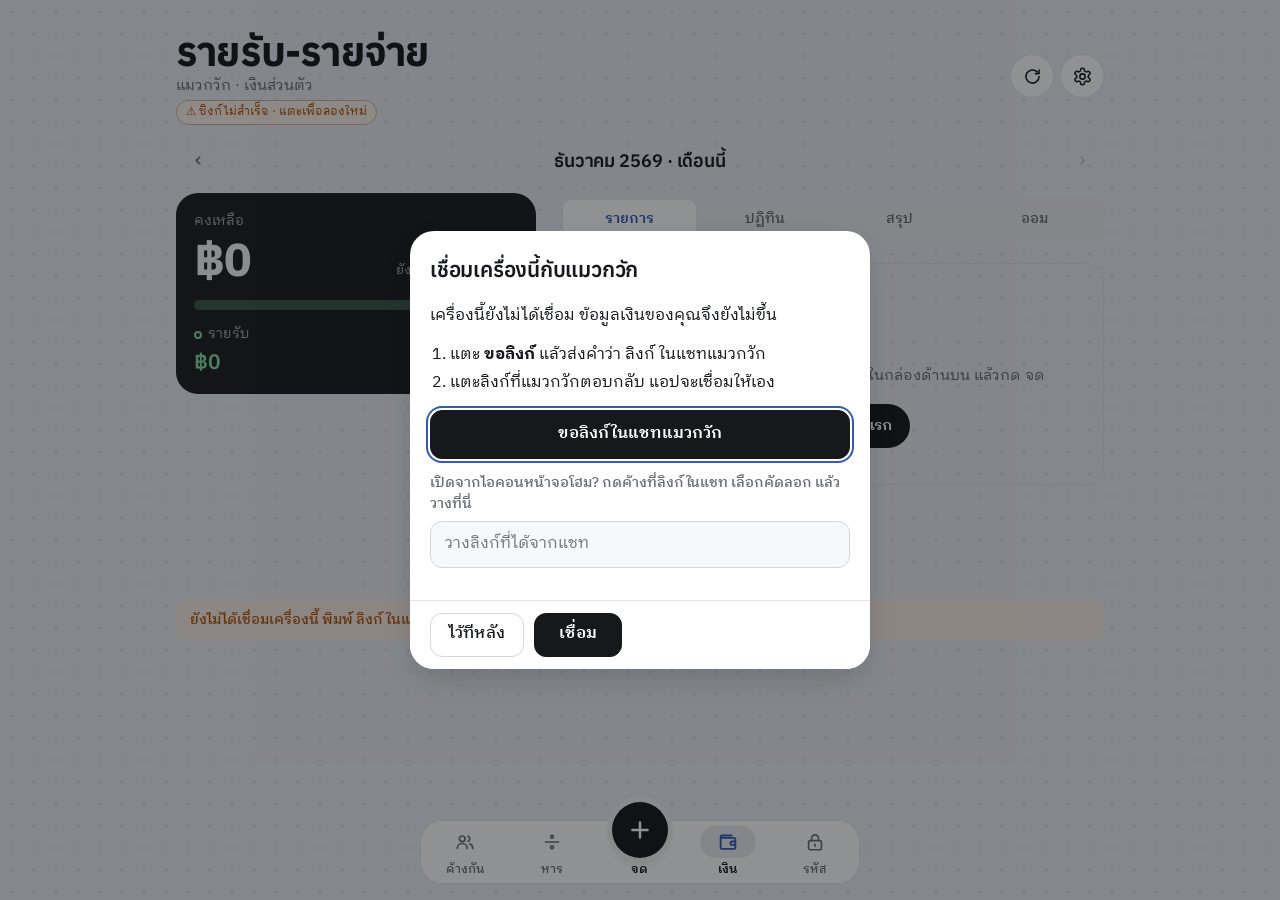
<file: index.html>
<!doctype html><html lang="th"><head><meta charset="utf-8"><meta name="robots" content="noindex"><title>เงิน</title>
<link rel="manifest" href="manifest.json"><meta name="viewport" content="width=device-width, initial-scale=1">
<script>location.replace('money.html' + location.search + location.hash);</script></head><body></body></html>
</file>
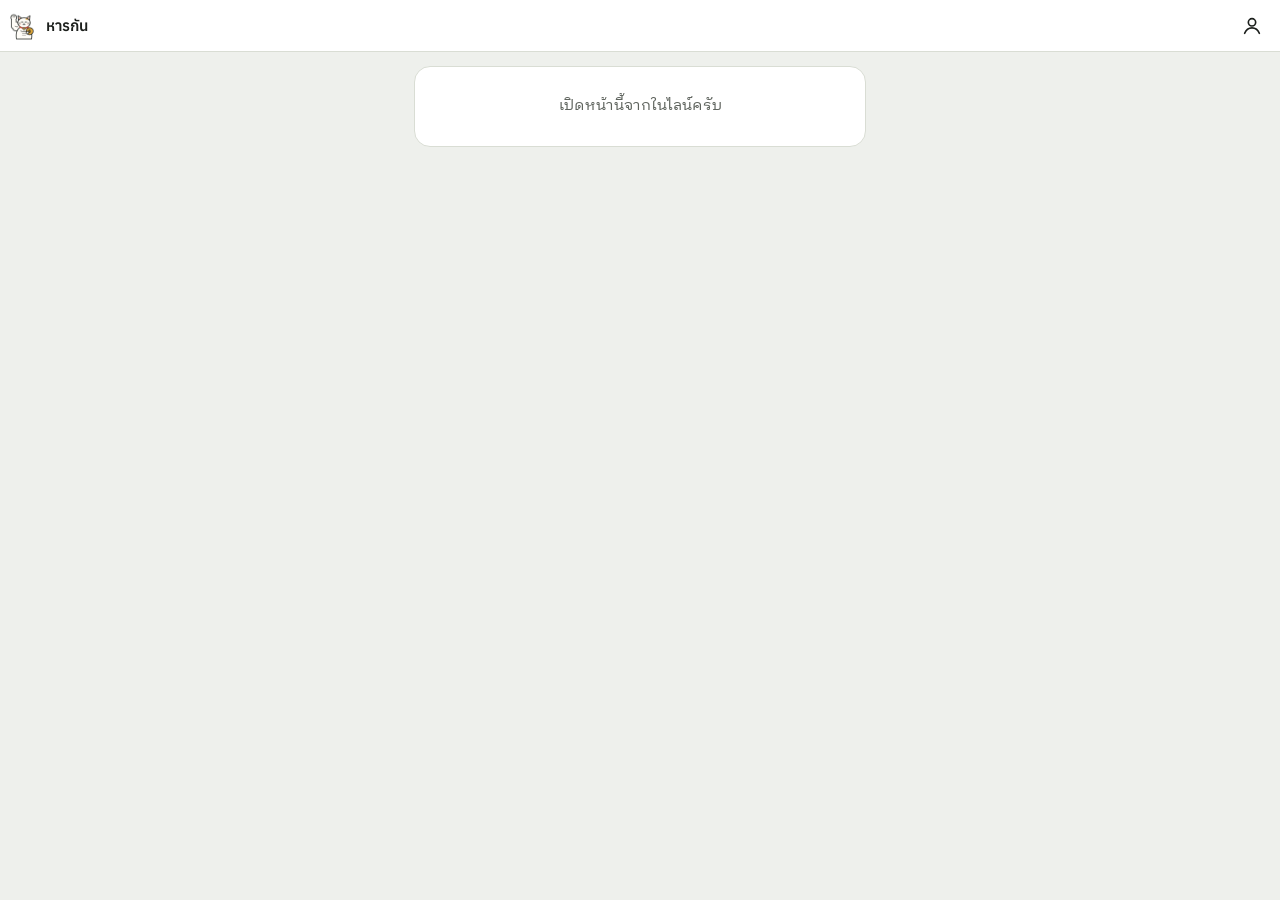
<file: hk.html>
<!doctype html>
<html lang="th">
<head>
  <meta charset="utf-8">
  <meta name="viewport" content="width=device-width, initial-scale=1, viewport-fit=cover">
  <title>หารกัน · แมวกวัก</title>
  <meta name="robots" content="noindex">
  <meta name="theme-color" content="#ffffff">
  <link rel="icon" href="icon-192.png">
  <link rel="preconnect" href="https://fonts.googleapis.com">
  <link rel="preconnect" href="https://fonts.gstatic.com" crossorigin>
  <link href="https://fonts.googleapis.com/css2?family=Anuphan:wght@500;600;700&family=IBM+Plex+Sans+Thai+Looped:wght@400;500;600&display=swap" rel="stylesheet">
  <style>
    :root { --bg: #eef0ec; --card: #fff; --line: #d9ddd4; --line2: #e3e6df; --ink: #1c1f1c; --on-ink: #f4f5f1; --mute: #5f645e; --ok: #2f6b3e; --ok-bg: #e3f0e4; --warn: #8a4b1f; --warn-bg: #f4ece2; --bad: #a4462a; --link: #2f5f8a; --soft: #e2e6dd; }
    * { box-sizing: border-box; }
    html, body { margin: 0; background: var(--bg); color: var(--ink); font: 400 15px/1.5 'IBM Plex Sans Thai Looped', system-ui, sans-serif; -webkit-text-size-adjust: 100%; }
    button, input, select { font: inherit; color: inherit; }
    .h { font-family: Anuphan, sans-serif; }
    .num { font-variant-numeric: tabular-nums; }
    .top { position: sticky; top: 0; z-index: 5; height: 52px; display: flex; align-items: center; gap: 8px; padding: 0 6px 0 10px; background: #fff; border-bottom: 1px solid var(--line); }
    .top .t { flex: 1; font: 600 15px Anuphan, sans-serif; display: flex; align-items: center; gap: 8px; min-width: 0; }
    .top .t span { overflow: hidden; text-overflow: ellipsis; white-space: nowrap; }
    .top img { width: 28px; height: 28px; }
    .ib { all: unset; box-sizing: border-box; min-width: 44px; height: 44px; display: grid; place-items: center; cursor: pointer; border-radius: 10px; }
    .ib:focus-visible, .btn:focus-visible, .chk:focus-visible, .tab:focus-visible, .row-btn:focus-visible, .chip:focus-visible, .lnk:focus-visible { outline: 2px solid var(--ink); outline-offset: 2px; }
    main { max-width: 480px; margin: 0 auto; padding: 14px 14px 120px; display: flex; flex-direction: column; gap: 12px; }
    h1 { font: 700 21px/1.25 Anuphan, sans-serif; margin: 0; }
    .sub, .lbl { font-size: 12.5px; color: var(--mute); }
    .sec { background: var(--card); border: 1px solid var(--line); border-radius: 16px; }
    .sec-h { padding: 10px 14px 4px; font-size: 12.5px; color: var(--mute); }
    .pill { display: inline-flex; align-items: center; gap: 6px; font-size: 12px; font-weight: 600; border-radius: 999px; padding: 3px 10px; white-space: nowrap; }
    .pill.ink { background: var(--ink); color: var(--on-ink); }
    .pill.soft { background: var(--card); border: 1px solid var(--line); color: #3a3f39; }
    .pill.ok { background: var(--ok-bg); color: var(--ok); }
    .pill.warn { background: var(--warn-bg); color: var(--warn); }
    .btn { all: unset; box-sizing: border-box; display: block; text-align: center; font: 600 15px Anuphan, sans-serif; border-radius: 12px; padding: 12px 14px; cursor: pointer; background: var(--card); border: 1px solid var(--line); }
    .btn.ink { background: var(--ink); color: var(--on-ink); border-color: var(--ink); }
    .btn.sm { font-size: 13px; padding: 8px 12px; border-radius: 10px; }
    .btn[disabled] { opacity: .4; pointer-events: none; }
    .row2 { display: flex; gap: 8px; }
    .row2 > * { flex: 1; }
    .lnk { all: unset; cursor: pointer; color: var(--link); font-weight: 600; font-size: 13px; padding: 8px 2px; }
    .list > * + * { border-top: 1px solid var(--line2); }
    .item { display: flex; align-items: center; gap: 10px; padding: 12px 14px; }
    .item .mid { flex: 1; min-width: 0; }
    .item .nm { font-weight: 600; font-size: 14.5px; }
    .row-btn { all: unset; box-sizing: border-box; width: 100%; cursor: pointer; }
    .row-btn.item { display: flex; padding: 12px 14px; }
    .amt { font: 700 16px Anuphan, sans-serif; font-variant-numeric: tabular-nums; text-align: right; }
    .hero { display: grid; grid-template-columns: repeat(2, minmax(0, 1fr)); gap: 10px; }
    .hero > div { border-radius: 16px; padding: 12px 14px; }
    .hero .big { font: 700 24px Anuphan, sans-serif; font-variant-numeric: tabular-nums; }
    .hero .dark { background: var(--ink); color: var(--on-ink); }
    .hero .dark .lbl { color: var(--on-ink); opacity: .75; }
    .field { display: flex; flex-direction: column; gap: 3px; }
    .field input, .field select { border: 0; border-bottom: 1px solid var(--line); padding: 5px 0; background: transparent; outline: none; font: 600 16px Anuphan, sans-serif; width: 100%; }
    .field input:focus { border-bottom-color: var(--ink); }
    .tabs { display: flex; gap: 4px; background: var(--soft); border-radius: 12px; padding: 4px; }
    .tab { all: unset; box-sizing: border-box; flex: 1; text-align: center; padding: 9px 0; border-radius: 9px; font: 600 13px Anuphan, sans-serif; cursor: pointer; color: #4f544e; }
    .tab[aria-pressed="true"] { background: #fff; color: var(--ink); box-shadow: 0 0 0 1px var(--line); }
    .chk { all: unset; box-sizing: border-box; width: 26px; height: 26px; border-radius: 8px; display: grid; place-items: center; cursor: pointer; flex: none; border: 1.5px solid #b9bdb4; background: #fff; }
    .chk[aria-pressed="true"] { background: var(--ink); border-color: var(--ink); }
    .chk svg { opacity: 0; } .chk[aria-pressed="true"] svg { opacity: 1; }
    .step { display: flex; align-items: center; gap: 4px; }
    .step button { all: unset; box-sizing: border-box; width: 34px; height: 34px; border-radius: 10px; border: 1px solid var(--line); display: grid; place-items: center; cursor: pointer; background: #fff; font-weight: 600; }
    .step span { min-width: 46px; text-align: center; font: 600 13px Anuphan, sans-serif; }
    .amt-in { width: 84px; text-align: right; border: 1px solid var(--line); border-radius: 10px; padding: 8px; font: 600 14px Anuphan, sans-serif; background: #fff; }
    .chips { display: flex; flex-wrap: wrap; gap: 6px; padding: 0 14px 12px; }
    .chip { all: unset; box-sizing: border-box; cursor: pointer; font-size: 12.5px; padding: 5px 10px; border-radius: 999px; border: 1px solid var(--line); background: #fff; }
    .chip[aria-pressed="true"] { background: var(--ink); color: var(--on-ink); border-color: var(--ink); }
    .dim { opacity: .45; }
    .foot { position: fixed; left: 0; right: 0; bottom: 0; background: #fff; border-top: 1px solid var(--line); padding: 10px 14px calc(14px + env(safe-area-inset-bottom)); z-index: 6; }
    .foot > div { max-width: 452px; margin: 0 auto; display: flex; flex-direction: column; gap: 8px; }
    .foot .sum { display: flex; justify-content: space-between; font-size: 13px; }
    .bar { height: 8px; border-radius: 4px; background: var(--line2); overflow: hidden; }
    .bar i { display: block; height: 100%; background: var(--ink); }
    .qrbox { display: flex; flex-direction: column; align-items: center; gap: 4px; padding: 18px 16px 16px; }
    .qrbox .due { font: 700 38px/1.15 Anuphan, sans-serif; font-variant-numeric: tabular-nums; }
    .qrbox img { width: min(220px, 64vw); height: auto; border-radius: 8px; image-rendering: pixelated; }
    .qrbox img.photo { image-rendering: auto; width: min(240px, 70vw); }
    .brk { align-self: stretch; border-top: 1px solid var(--line2); margin-top: 8px; padding-top: 6px; }
    .brk div { display: flex; justify-content: space-between; font-size: 13.5px; padding: 3px 0; }
    .empty { text-align: center; color: var(--mute); padding: 22px 14px; font-size: 14px; }
    .msg { padding: 28px 18px; text-align: center; color: var(--mute); }
    .toast { position: fixed; left: 50%; bottom: 110px; transform: translateX(-50%); background: var(--ink); color: var(--on-ink); padding: 10px 16px; border-radius: 12px; font-size: 14px; z-index: 20; max-width: 90vw; }
    .err { background: var(--warn-bg); color: var(--warn); border-radius: 12px; padding: 10px 12px; font-size: 13.5px; }
    dialog { border: 0; border-radius: 18px; padding: 0; width: min(440px, 94vw); }
    dialog::backdrop { background: rgba(20, 22, 20, .45); }
    dialog .in { padding: 18px; display: flex; flex-direction: column; gap: 12px; }
    .hide { display: none !important; }
    .sr { position: absolute; left: -9999px; }
    .spin { width: 22px; height: 22px; border: 2.5px solid var(--line); border-top-color: var(--ink); border-radius: 50%; animation: sp .8s linear infinite; margin: 0 auto; }
    @keyframes sp { to { transform: rotate(360deg); } }
    @media (prefers-reduced-motion: reduce) { .spin { animation-duration: 2.4s; } }
    /* 🏦 กองกลางในเว็บ: สวิตช์ + แดชบอร์ด */
    .pl-sw{display:flex;gap:12px;align-items:flex-start;text-align:left;padding:12px 14px;width:100%;background:var(--card);border:1px solid var(--line);border-radius:16px;font:inherit;color:inherit}
    .pl-sw .mid{display:flex;flex-direction:column;gap:2px}
    .pl-sw .sw{flex:none;width:40px;height:24px;border-radius:12px;background:var(--line,#d6d9d3);position:relative;margin-top:2px;transition:background .15s}
    .pl-sw .sw::after{content:'';position:absolute;top:3px;left:3px;width:18px;height:18px;border-radius:50%;background:#fff;transition:transform .15s}
    .pl-sw[aria-pressed="true"] .sw{background:var(--ink,#1c1f1c)}
    .pl-sw[aria-pressed="true"] .sw::after{transform:translateX(16px)}
    .pl-dash{padding:12px 14px;display:flex;flex-direction:column;gap:8px}
    .pl-bl{display:flex;justify-content:space-between;gap:10px;font-size:14px}
    .pl-tr{height:6px;border-radius:3px;background:var(--line,#e6e8e3);overflow:hidden}
    .pl-tr.big{height:10px;border-radius:5px}
    .pl-tr i{display:block;height:100%;background:var(--ink,#1c1f1c);border-radius:inherit}
    .pl-tr.over i{background:var(--bad,#8a4b1f)}
    .pl-bar{display:flex;flex-direction:column;gap:4px}
    .pl-ic{flex:none;width:28px;text-align:center;font-size:18px}
    @media (prefers-reduced-motion: reduce){.pl-sw .sw,.pl-sw .sw::after{transition:none}}
  </style>
</head>
<body>
  <header class="top">
    <button class="ib hide" id="back" type="button" aria-label="ย้อนกลับ"><svg width="22" height="22" viewBox="0 0 24 24" aria-hidden="true" fill="none" stroke="currentColor" stroke-width="2" stroke-linecap="round" stroke-linejoin="round"><path d="M15 5l-7 7 7 7"/></svg></button>
    <div class="t"><img src="jod.png?v=127" alt=""><span id="ttl">หารกัน</span></div>
    <button class="ib" id="meBtn" type="button" aria-label="ชื่อและช่องทางรับเงินของฉัน"><svg width="22" height="22" viewBox="0 0 24 24" aria-hidden="true" fill="none" stroke="currentColor" stroke-width="1.8" stroke-linecap="round"><circle cx="12" cy="8" r="4"/><path d="M4 20c1.5-4 4.5-6 8-6s6.5 2 8 6"/></svg></button>
  </header>
  <main id="app"><div class="msg"><div class="spin" role="status" aria-label="กำลังโหลด"></div></div></main>
  <div class="foot hide" id="foot"><div id="footIn"></div></div>
  <dialog id="dlg"><div class="in" id="dlgIn"></div></dialog>
  <input type="file" id="file" accept="image/*" class="sr" tabindex="-1" aria-hidden="true">
  <script charset="utf-8" src="https://static.line-scdn.net/liff/edge/2/sdk.js"></script>
  <script src="qrcode.js?v=127"></script>
  <script src="hk.js?v=127"></script>
</body>
</html>
</file>
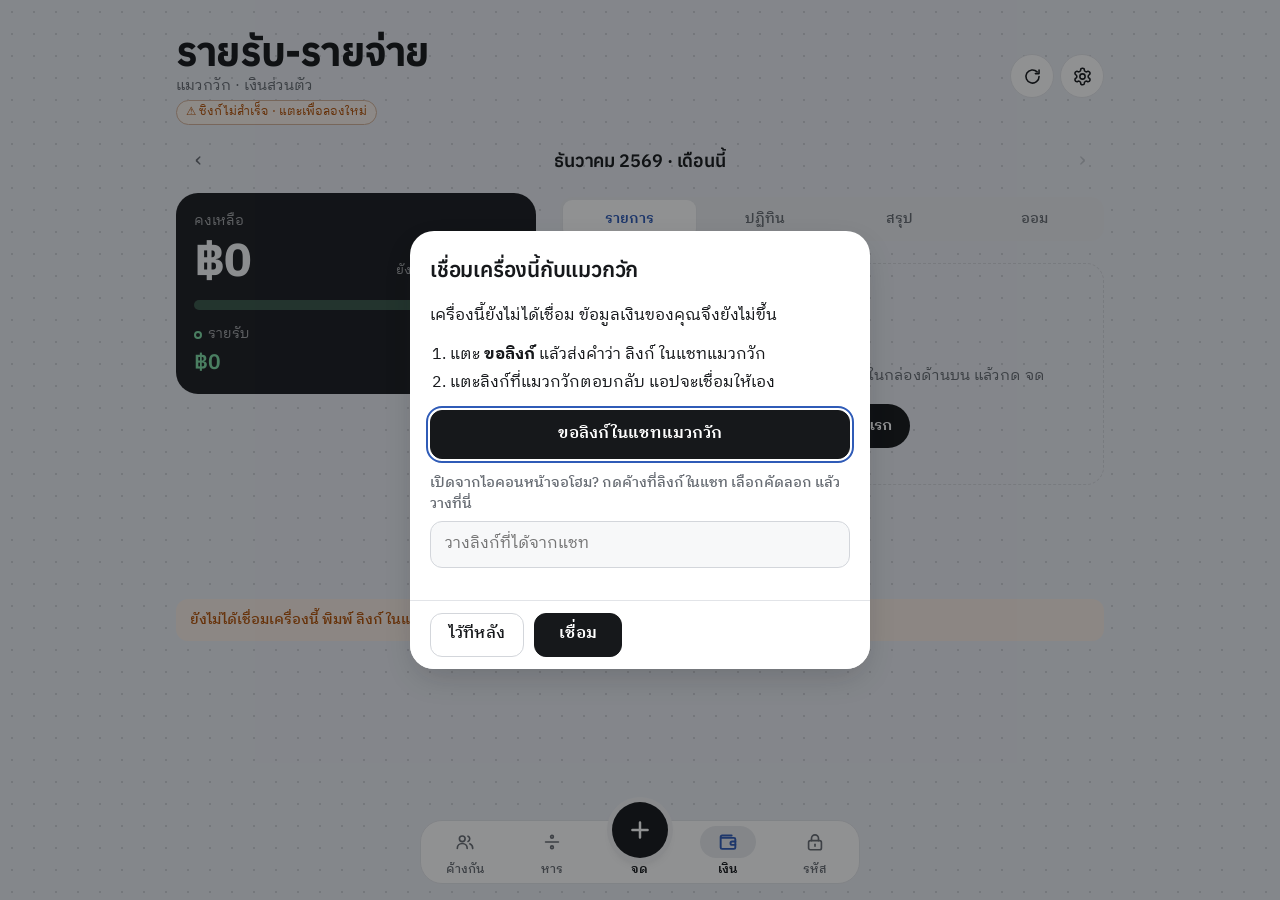
<file: money.html>
<!doctype html>
<html lang="th">
<head>
  <meta charset="utf-8">
  <meta name="viewport" content="width=device-width, initial-scale=1, viewport-fit=cover">
  <title>รายรับ-รายจ่าย · เงิน</title>
  <meta name="theme-color" content="#eff2ee" media="(prefers-color-scheme: light)">
  <meta name="theme-color" content="#101412" media="(prefers-color-scheme: dark)">
  <meta name="robots" content="noindex">
  <link rel="manifest" href="manifest.json">
  <link rel="icon" href="icon-192.png">
  <link rel="apple-touch-icon" href="icon-180.png">
  <link rel="preconnect" href="https://fonts.googleapis.com">
  <link rel="preconnect" href="https://fonts.gstatic.com" crossorigin>
  <link href="https://fonts.googleapis.com/css2?family=Anuphan:wght@500;600;700&family=IBM+Plex+Sans+Thai+Looped:wght@400;500;600&display=swap" rel="stylesheet">
  <link rel="stylesheet" href="style.css?v=127">
</head>
<body class="money">
  <header class="top">
    <div>
      
      <h1>รายรับ-รายจ่าย</h1>
      <p class="sub">แมวกวัก · เงินส่วนตัว</p>
    </div>
    <div class="top-actions">
      <button id="btnSync" class="icon-btn" title="รีเฟรช" aria-label="รีเฟรช">⟳</button>
    </div>
  </header>


  <div class="m-bar">
    <button id="mPrev" class="icon-btn" aria-label="เดือนก่อน">‹</button>
    <button id="mLabel" class="m-label" title="กลับไปเดือนนี้"></button>
    <button id="mNext" class="icon-btn" aria-label="เดือนถัดไป">›</button>
  </div>
  <div id="status" class="status" hidden></div>

  <!-- สรุปเดือน: คงเหลือ + แถบใช้ไปกี่ % ของรายรับ -->
  <section class="mo-hero" id="hero">
    <div class="mo-hero-top">
      <div><span class="mo-k">คงเหลือ</span><b id="sBal" class="mo-bal">฿0</b></div>
      <p id="sBalNote" class="mo-note"></p>
    </div>
    <div class="mo-flow" role="img" id="flow" aria-label=""><i id="flowOut"></i></div>
    <div class="mo-io">
      <div><span class="mo-k"><i class="dot in"></i>รายรับ</span><b id="sIn" class="in">฿0</b><small id="sInCmp"></small></div>
      <div><span class="mo-k"><i class="dot out"></i>รายจ่าย</span><b id="sOut" class="out">฿0</b><small id="sOutCmp"></small></div>
    </div>
  </section>

  <!-- ต้องจัดการ: รายการประจำที่ใกล้ถึงกำหนด -->
  <section id="todo" class="s-card mo-todo" hidden></section>

  <!-- จด: แผ่นที่เลื่อนขึ้นเมื่อกดปุ่มกลางแถบล่าง (ประเภท วันที่ ยอด หมวด สลิป) -->
  <div id="jodBack" class="jod-back" hidden></div>
  <section class="mo-comp" id="jodSheet" role="dialog" aria-modal="true" aria-labelledby="jodTitle">
    <div class="jod-h"><span class="jod-grip" aria-hidden="true"></span><h2 id="jodTitle">จดเงิน</h2><button type="button" id="jodClose" class="ghost">ปิด</button></div>
    <div class="mo-comp-top">
      <div class="seg mo-type" id="qType"><button type="button" data-v="out">จ่าย</button><button type="button" data-v="in">รับ</button></div>
      <div class="mo-date" id="qDateRow">
        <button type="button" id="qdToday">วันนี้</button>
        <button type="button" id="qdYest">เมื่อวาน</button>
        <label class="pickl" id="qdPick"><span id="qdPickLbl">วันอื่น</span><input type="date" id="qdInput" aria-label="เลือกวันที่จะจด"></label>
      </div>
    </div>
    <form id="mQuick" class="mo-quick" autocomplete="off">
      <input id="mInput" type="text" placeholder="120 ข้าวมันไก่" enterkeyhint="done" aria-label="ยอดเงินและรายละเอียด">
      <button type="button" id="btnSnap" class="mo-snap" aria-label="ถ่ายสลิปหรือใบเสร็จ" title="ถ่าย/เลือกสลิป ใบเสร็จ (เลือกหลายรูปได้ ยอดรวมให้เอง)">📷<small>สลิป</small></button>
      <button type="submit" class="mo-add">จด</button>
    </form>
    <div id="qCats" class="mo-cats"></div>
  </section>

  <!-- มุมมอง -->
  <section id="budStrip" class="bud-strip" hidden></section>
  <nav class="seg mo-tabs" id="vTabs">
    <button class="chip" data-v="list">รายการ</button>
    <button class="chip" data-v="cal">ปฏิทิน</button>
    <button class="chip" data-v="chart">สรุป</button>
    <button class="chip" data-v="save">ออม</button>
  </nav>
  <main id="vList"></main>
  <section id="vCal" hidden></section>
  <section id="vChart" hidden></section>
  <section id="vSave" hidden></section>
  <section id="vOwe" hidden>
    <div class="ow-hero">
      <button type="button" class="ow-k" id="owTheyBox"><small>คนอื่นค้างเรา</small><b id="owThey" class="in">฿0</b></button>
      <button type="button" class="ow-k" id="owMeBox"><small>เราค้างคนอื่น</small><b id="owMe" class="out">฿0</b></button>
    </div>
    <div class="ow-add two">
      <button type="button" class="ow-new" data-k="they">💸 ให้ยืม</button>
      <button type="button" class="ow-new" data-k="me">🙏 ยืมเขา</button>
    </div>
    <div id="owList"></div>
    <details id="owClosed" class="ow-closed"><summary></summary><div id="owClosedList"></div></details>
    <a id="owSplitHint" class="ow-link" href="split.html" hidden>🍜 ยอดค้างจากการหารบิล ดูและติ๊กโอนได้ที่เมนู <b>หาร</b> ›</a>
  </section>

  <!-- แก้ไขรายการ -->
  <dialog id="mDlg">
    <form id="mForm" method="dialog" autocomplete="off">
      <h2 tabindex="-1" autofocus id="mDlgTitle">รายการ</h2>
      <div id="mSuggest" class="b-suggest" hidden></div>
      <div class="seg mo-type" id="fType"><button type="button" data-v="out">💸 รายจ่าย</button><button type="button" data-v="in">💰 รายรับ</button></div>
      <input type="hidden" name="type">
      <div class="row">
        <label>วันที่ <input name="date" type="date" required></label>
        <label>จำนวนเงิน (บาท) <input name="amount" inputmode="decimal" required></label>
      </div>
      <label>รายละเอียด <input name="note" placeholder="เช่น ข้าวมันไก่"></label>
      <div id="fNotePick"></div>
      <div class="field">
        <label>หมวด <input name="cat" placeholder="แตะเลือก หรือพิมพ์ชื่อหมวดเองได้"></label>
        <div id="fCats"></div>
      </div>
      <label>จ่าย/รับทาง
        <select name="pay"><option value="">-</option><option>เงินสด</option><option>โอน</option><option>บัตรเครดิต</option><option>QR/พร้อมเพย์</option><option>บัตรเดบิต</option></select>
      </label>
      <div id="fFile" class="field" hidden></div>
      <div class="dlg-actions">
        <button type="button" id="btnDel" class="danger">ลบ</button>
        <span class="spacer"></span>
        <button type="button" id="btnCancel" class="ghost">ปิด</button>
        <button type="submit" class="primary">บันทึก</button>
      </div>
    </form>
  </dialog>


  <!-- 🤝 ให้ยืม / ยืมเขา -->
  <dialog id="oDlg">
    <form id="oForm" method="dialog" autocomplete="off">
      <h2 tabindex="-1" autofocus id="oTitle">ให้ยืม</h2>
      <div class="seg" id="oDir"><button type="button" data-v="they">💸 ให้เขายืม</button><button type="button" data-v="me">🙏 เรายืมเขา</button></div>
      <label>ชื่อคน <input name="person" required placeholder="แตะชื่อด้านล่าง หรือพิมพ์ชื่อใหม่" autocomplete="off"></label>
      <div id="oPick"></div>
      <div class="row">
        <label>จำนวนเงิน <input name="amount" inputmode="decimal" required placeholder="0"></label>
        <label>วันที่ <input name="date" type="date" required></label>
      </div>
      <label>ค่าอะไร / เหตุผล <input name="title" placeholder="เช่น ค่าเทอมน้อง"></label>
      <label>นัดคืนวันที่ (ไม่ใส่ก็ได้) <input name="due" type="date"></label>
      <label>โน้ต <input name="note"></label>
      <div class="dlg-actions">
        <button type="button" id="oDel" class="danger" hidden>ลบ</button>
        <span class="spacer"></span>
        <button type="button" id="oCancel" class="ghost">ยกเลิก</button>
        <button type="submit" class="primary">บันทึก</button>
      </div>
    </form>
  </dialog>
  <dialog id="goalDlg">
    <form id="goalForm" method="dialog" autocomplete="off">
      <h2 tabindex="-1" autofocus>🐷 เป้าออมเงิน</h2>
      <label>ชื่อเป้า <input name="gname" required placeholder="เช่น เที่ยวญี่ปุ่น, เงินสำรองฉุกเฉิน"></label>
      <label>ยอดเป้าหมาย (บาท) <input name="gtarget" inputmode="decimal" required placeholder="40000"></label>
      <label>เก็บได้แล้ว (บาท) <input name="gsaved" inputmode="decimal" placeholder="0"></label>
      <label>อยากได้ภายในเดือน <input name="gby" type="month"></label>
      <div class="dlg-actions"><button type="button" class="danger" id="goalDel">ลบ</button><span class="spacer"></span><button type="button" class="ghost" id="goalCancel">ยกเลิก</button><button type="submit" class="primary">บันทึก</button></div>
    </form>
  </dialog>
  <dialog id="budDlg">
    <form id="budForm" method="dialog" autocomplete="off">
      <h2 tabindex="-1" autofocus>🎯 งบรายจ่ายต่อเดือน</h2>
      <p class="hint">ใส่เฉพาะหมวดที่อยากคุม เว้นว่าง = ไม่ตั้งงบ · ใช้ถึง 80% และ 100% จะเตือนในสรุปตอนเช้าทาง LINE</p>
      <div id="budRows" class="bud-rows"></div>
      <div class="dlg-actions"><span class="spacer"></span><button type="button" class="ghost" id="budCancel">ยกเลิก</button><button type="submit" class="primary">บันทึก</button></div>
    </form>
  </dialog>
  <dialog id="recDlg" class="wide">
    <form id="recForm" method="dialog" autocomplete="off">
      <h2 tabindex="-1" autofocus>🔁 รายการประจำ</h2>
      <p class="hint">เช่น ค่าเน็ต ค่าโทรศัพท์ เงินเดือน · ถึงวันแล้ว "จดให้เลย" หรือแค่ "เตือน" ในสรุปตอนเช้าทาง LINE</p>
      <div id="recRows" class="rec-rows"></div>
      <button type="button" class="ghost rec-add" id="recAdd">＋ เพิ่มรายการประจำ</button>
      <div class="dlg-actions"><span class="spacer"></span><button type="button" class="ghost" id="recCancel">ยกเลิก</button><button type="submit" class="primary">บันทึก</button></div>
    </form>
  </dialog>
  <datalist id="owPeople"></datalist>

  <!-- รายละเอียดคน -->
  <dialog id="pDlg">
    <form id="pForm" method="dialog" autocomplete="off">
      <div class="p-head"><span class="av" id="pAv"></span><div><h2 tabindex="-1" autofocus id="pName"></h2><p id="pBal" class="hint"></p></div></div>
      <div class="ow-bar"><i id="pBar"></i></div>
      <div id="pPay" class="p-pay">
        <b id="pPayTitle">💵 รับคืนเงิน</b>
        <div id="pAmts" class="when-chips wrap"></div>
        <div class="row">
          <label>ยอด <input id="pAmt" inputmode="decimal" placeholder="0"></label>
          <label>วันที่ <input id="pDate" type="date"></label>
        </div>
        <div class="row">
          <label>ทาง <select id="pVia"><option>โอน</option><option>เงินสด</option><option>QR/พร้อมเพย์</option><option>หักกลบ</option></select></label>
          <label>สลิป <button type="button" id="pSlipBtn" class="ghost">📷 แนบ</button></label>
        </div>
        <button type="button" id="pSave" class="primary">บันทึก</button>
      </div>
      <h3 class="p-h">รายการที่ยังค้าง</h3>
      <div id="pOpen"></div>
      <h3 class="p-h">ประวัติ</h3>
      <div id="pTl" class="tl"></div>
      <div class="p-nudge" id="pNudge"><b>💬 ข้อความทวง</b><p id="pMsg"></p><div class="pp-box" id="pQr"></div><div class="btns"><button type="button" id="pCopy" class="mini">📋 ก็อป</button><a id="pLine" class="mini" target="_blank" rel="noopener">ส่งใน LINE</a></div></div>
      <div class="dlg-actions">
        <span class="spacer"></span>
        <button type="button" id="pClose" class="ghost">ปิด</button>
      </div>
    </form>
  </dialog>
  <input type="file" id="pSlip" accept="image/*,application/pdf" hidden>

  <div id="busy" class="busy" hidden role="status" aria-live="polite">
    <div class="busy-card"><img id="busyImg" alt="" hidden><div class="spin"></div><b id="busyMsg">กำลังอ่านสลิป…</b><small id="busySub"></small></div>
  </div>
  <div id="toast" class="toast" hidden role="status" aria-live="polite"><span id="toastMsg"></span><button type="button" id="toastUndo">↩ ยกเลิก</button></div>
  <input type="file" id="mFile" accept="image/*,application/pdf" multiple hidden>

  <nav class="tabbar" aria-label="ส่วนของแอปเงิน">
    <a href="money.html#owe"><span aria-hidden="true">🤝</span>ค้างกัน</a>
    <a href="split.html"><span aria-hidden="true">🍜</span>หาร</a>
    <a href="money.html#jod" class="tb-jod" aria-label="จดเงิน"><span aria-hidden="true">＋</span>จด</a>
    <a href="money.html" aria-current="page"><span aria-hidden="true">💰</span>เงิน</a>
    <a href="vault.html"><span aria-hidden="true">🔐</span>รหัส</a>
  </nav>

  <script src="hub.js?v=127"></script>
  <script src="mcore.js?v=127"></script>
  <script src="money.js?v=127"></script>
  <script src="qrcode.js?v=127"></script>
  <script src="owe.js?v=127"></script>
</body>
</html>
</file>
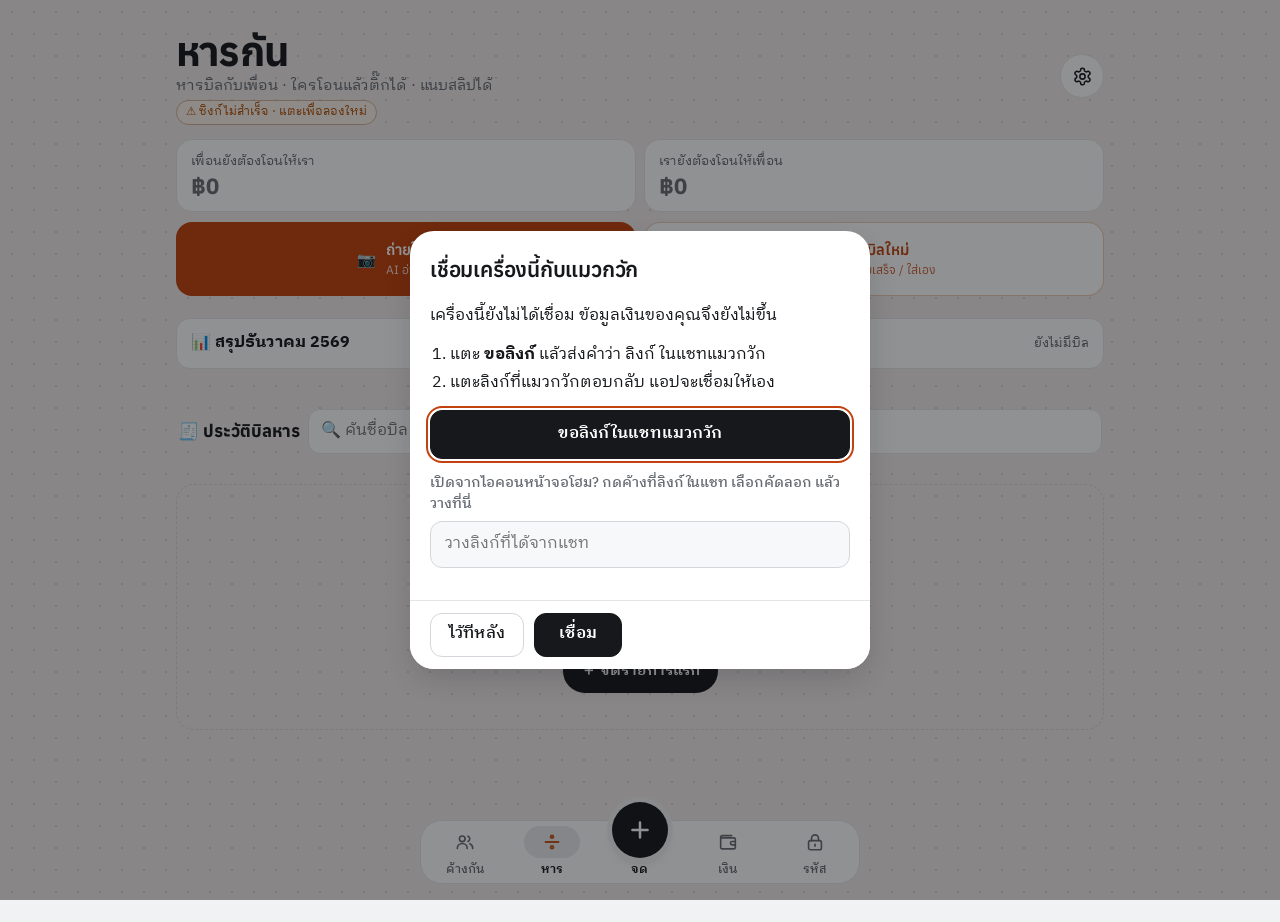
<file: split.html>
<!doctype html>
<html lang="th">
<head>
  <meta charset="utf-8">
  <meta name="viewport" content="width=device-width, initial-scale=1, viewport-fit=cover">
  <title>หารกัน · เงิน</title>
  <meta name="theme-color" content="#eff2ee" media="(prefers-color-scheme: light)">
  <meta name="theme-color" content="#101412" media="(prefers-color-scheme: dark)">
  <meta name="robots" content="noindex">
  <link rel="manifest" href="manifest.json">
  <link rel="icon" href="icon-192.png">
  <link rel="apple-touch-icon" href="icon-180.png">
  <link rel="preconnect" href="https://fonts.googleapis.com">
  <link rel="preconnect" href="https://fonts.gstatic.com" crossorigin>
  <link href="https://fonts.googleapis.com/css2?family=Anuphan:wght@500;600;700&family=IBM+Plex+Sans+Thai+Looped:wght@400;500;600&display=swap" rel="stylesheet">
  <link rel="stylesheet" href="style.css?v=127">
</head>
<body class="money split">
  <header class="top">
    <div>
      
      <h1>หารกัน</h1>
      <p class="sub">หารบิลกับเพื่อน · ใครโอนแล้วติ๊กได้ · แนบสลิปได้</p>
    </div>
  </header>
  <div id="status" class="status" hidden></div>

  <section id="vSplit">
    <div class="ow-hero">
      <div class="ow-k"><small>เพื่อนยังต้องโอนให้เรา</small><b id="spThey" class="in">฿0</b></div>
      <div class="ow-k"><small>เรายังต้องโอนให้เพื่อน</small><b id="spMe" class="out">฿0</b></div>
    </div>
    <div class="sp-add">
      <button type="button" id="spSnap" class="sp-big">📷<span>ถ่ายใบเสร็จ<br><small>AI อ่านเมนูให้</small></span></button>
      <button type="button" id="spNew" class="sp-big alt">🍜<span>หารบิลใหม่<br><small>ไม่มีใบเสร็จ / ใส่เอง</small></span></button>
    </div>
    <section id="spGPools" class="sp-gpools" aria-label="กองกลางในกลุ่ม LINE"></section>
    <section id="spTpl" class="sp-tplbox" aria-label="ชุดของกลุ่ม"></section>
    <section id="spBal" class="sp-bal" aria-label="ยอดค้างกับเพื่อน"></section>
    <section id="spMonth" aria-label="สรุปเดือน"></section>
    <div class="sp-hist-h"><h2>🧾 ประวัติบิลหาร <small id="spCount"></small></h2><input id="spQ" type="search" placeholder="🔍 ค้นชื่อบิล หรือชื่อเพื่อน" aria-label="ค้นหาบิลหาร"></div>
    <div id="spList"></div>
  </section>

  <!-- 🍜 หารกัน -->
  <dialog id="sDlg" class="wide">
    <form id="sForm" method="dialog" autocomplete="off">
      <h2 tabindex="-1" autofocus>หารกัน</h2>
      <div class="row">
        <label>ชื่อ (ร้าน / ทริป) <input name="title" required placeholder="เช่น หมูกระทะ"></label>
        <label>วันที่ <input name="date" type="date" required></label>
      </div>
      <div class="field">
        <span class="lbl">หมวด</span>
        <div id="sCat" class="when-chips s-cat" aria-label="หมวดของบิล"></div>
      </div>
      <div class="field">
        <span class="lbl">ใครบ้าง (แตะเพิ่ม/ลบ)</span>
        <div id="sPeople" class="when-chips wrap"></div>
        <div id="sPick" class="s-pick" aria-label="แตะเพื่อเพิ่มชื่อที่เคยใส่"></div>
        <div class="s-addp"><input id="sNewP" placeholder="หรือพิมพ์ชื่อใหม่ แล้วกด ＋" autocomplete="off"><button type="button" id="sAddP" class="mini">＋</button></div>
        <small class="hint">แตะชื่อของคุณ (✏️) เพื่อตั้งชื่อที่ใช้แทน "ฉัน"</small>
      </div>
      <div id="sPool"></div>
      <div id="sBills"></div>
      <button type="button" id="sAddBill" class="ghost s-addbill">＋ เพิ่มบิล (คนอื่นจ่าย / ทริปหลายบิล)</button>
      <div id="sSum" class="s-sum"></div>
      <button type="button" id="sTplUp" class="link-btn s-tplbtn" hidden></button>
      <button type="button" id="sTpl" class="link-btn s-tplbtn">💾 เก็บเป็นชุด ใช้ซ้ำครั้งหน้า / หารทุกเดือน</button>
      <div class="dlg-actions">
        <button type="button" id="sDel" class="danger" hidden>ลบ</button>
        <span class="spacer"></span>
        <button type="button" id="sCancel" class="ghost">ยกเลิก</button>
        <button type="submit" class="primary">บันทึก</button>
      </div>
    </form>
  </dialog>

  <!-- 💾 ชุดของกลุ่ม -->
  <dialog id="tDlg">
    <form id="tForm" method="dialog" autocomplete="off">
      <h2 tabindex="-1" autofocus id="tTitle">💾 เก็บเป็นชุด</h2>
      <p class="hint">ครั้งหน้าแตะชุดนี้ที่หน้าหารกัน ได้หมวด คน และรายการเดิม แค่ใส่ยอดแล้วแตะ ✕ คนที่ไม่มา</p>
      <label>ชื่อชุด <input name="name" required maxlength="40" placeholder="เช่น แบดวันพุธ, ค่าเน็ตห้อง"></label>
      <label class="t-chk" id="tKeepRow"><input type="checkbox" name="keep"> จำยอดเงินด้วย (ยอดเท่าเดิมทุกครั้ง เช่น ค่าเน็ต Netflix)</label>
      <label class="t-chk"><input type="checkbox" name="monthly"> หารทุกเดือน ให้แมวกวักเตือนใน LINE</label>
      <label id="tDay" hidden>เตือนทุกวันที่ <input name="day" type="number" inputmode="numeric" min="1" max="31"></label>
      <div class="dlg-actions">
        <button type="button" id="tDel" class="danger" hidden>ลบชุด</button>
        <span class="spacer"></span>
        <button type="button" id="tCancel" class="ghost">ยกเลิก</button>
        <button type="submit" class="primary">เก็บ</button>
      </div>
    </form>
  </dialog>
  <!-- รายละเอียดคน -->
  <dialog id="pDlg">
    <form id="pForm" method="dialog" autocomplete="off">
      <div class="p-head"><span class="av" id="pAv"></span><div><h2 tabindex="-1" autofocus id="pName"></h2><p id="pBal" class="hint"></p></div></div>
      <div class="ow-bar"><i id="pBar"></i></div>
      <div id="pPay" class="p-pay">
        <b id="pPayTitle">💵 รับคืนเงิน</b>
        <div id="pAmts" class="when-chips wrap"></div>
        <div class="row">
          <label>ยอด <input id="pAmt" inputmode="decimal" placeholder="0"></label>
          <label>วันที่ <input id="pDate" type="date"></label>
        </div>
        <div class="row">
          <label>ทาง <select id="pVia"><option>โอน</option><option>เงินสด</option><option>QR/พร้อมเพย์</option><option>หักกลบ</option></select></label>
          <label>สลิป <button type="button" id="pSlipBtn" class="ghost">📷 แนบ</button></label>
        </div>
        <button type="button" id="pSave" class="primary">บันทึก</button>
      </div>
      <h3 class="p-h">รายการที่ยังค้าง</h3>
      <div id="pOpen"></div>
      <h3 class="p-h">ประวัติ</h3>
      <div id="pTl" class="tl"></div>
      <div class="p-nudge" id="pNudge"><b>💬 ข้อความทวง</b><p id="pMsg"></p><div class="pp-box" id="pQr"></div><div class="btns"><button type="button" id="pCopy" class="mini">📋 ก็อป</button><a id="pLine" class="mini" target="_blank" rel="noopener">ส่งใน LINE</a></div></div>
      <div class="dlg-actions">
        <span class="spacer"></span>
        <button type="button" id="pClose" class="ghost">ปิด</button>
      </div>
    </form>
  </dialog>
  <input type="file" id="pSlip" accept="image/*,application/pdf" hidden>

  <!-- รายละเอียดบิลหาร -->
  <dialog id="dDlg">
    <form method="dialog">
      <h2 tabindex="-1" autofocus id="dTitle"></h2>
      <p id="dMeta" class="hint"></p>
      <div id="dPics" class="d-pics"></div>
      <h3 class="p-h">🧾 รายการ</h3>
      <div id="dItems" class="d-items"></div>
      <h3 class="p-h">👥 คนละเท่าไหร่</h3>
      <div id="dShares" class="s-sum d-shares"></div>
      <h3 class="p-h">💸 ใครต้องโอนให้ใคร</h3>
      <div id="dTr"></div>
      <div class="p-nudge"><b>💬 ส่งสรุปเข้ากลุ่ม</b><p id="dMsg" class="d-msg"></p><div class="pp-box" id="dQr" hidden></div><div class="btns"><button type="button" id="dCopy" class="mini">📋 ก็อป</button><a id="dLine" class="mini" target="_blank" rel="noopener">ส่งใน LINE</a></div></div>
      <div class="dlg-actions">
        <button type="button" id="dDel" class="danger">ลบ</button>
        <span class="spacer"></span>
        <button type="button" id="dEdit" class="ghost">✏️ แก้บิล</button>
        <button type="button" id="dClose" class="primary">ปิด</button>
      </div>
    </form>
  </dialog>
  <input type="file" id="dSlip" accept="image/*,application/pdf" hidden>
  <datalist id="owPeople"></datalist>

  <div id="busy" class="busy" hidden role="status" aria-live="polite">
    <div class="busy-card"><img id="busyImg" alt="" hidden><div class="spin"></div><b id="busyMsg">กำลังอ่านสลิป…</b><small id="busySub"></small></div>
  </div>
  <div id="toast" class="toast" hidden role="status" aria-live="polite"><span id="toastMsg"></span><button type="button" id="toastUndo">↩ ยกเลิก</button></div>
  <input type="file" id="mFile" accept="image/*,application/pdf" hidden>

  <nav class="tabbar" aria-label="ส่วนของแอปเงิน">
    <a href="money.html#owe"><span aria-hidden="true">🤝</span>ค้างกัน</a>
    <a href="split.html" aria-current="page"><span aria-hidden="true">🍜</span>หาร</a>
    <a href="money.html#jod" class="tb-jod" aria-label="จดเงิน"><span aria-hidden="true">＋</span>จด</a>
    <a href="money.html"><span aria-hidden="true">💰</span>เงิน</a>
    <a href="vault.html"><span aria-hidden="true">🔐</span>รหัส</a>
  </nav>

  <script src="hub.js?v=127"></script>
  <script src="mcore.js?v=127"></script>
  <script src="qrcode.js?v=127"></script>
  <script src="owe.js?v=127"></script>
  <script src="scat.js?v=127"></script>
</body>
</html>
</file>
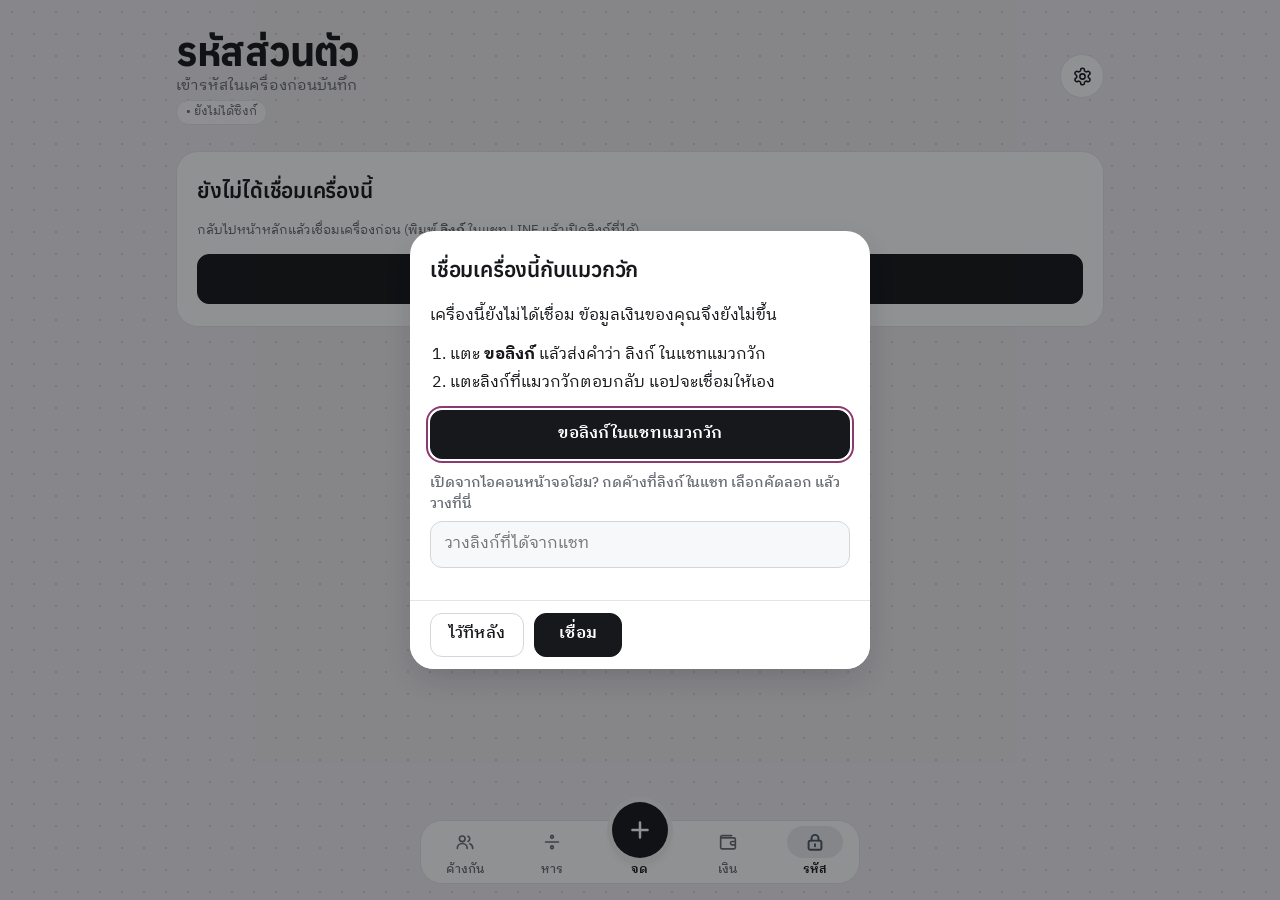
<file: vault.html>
<!doctype html>
<html lang="th">
<head>
  <meta charset="utf-8">
  <meta name="viewport" content="width=device-width, initial-scale=1, viewport-fit=cover">
  <title>รหัสผ่าน · เงิน</title>
  <meta name="theme-color" content="#eff2ee" media="(prefers-color-scheme: light)">
  <meta name="theme-color" content="#101412" media="(prefers-color-scheme: dark)">
  <meta name="robots" content="noindex">
  <link rel="manifest" href="manifest.json">
  <link rel="icon" href="icon-192.png">
  <link rel="apple-touch-icon" href="icon-180.png">
  <link rel="preconnect" href="https://fonts.googleapis.com">
  <link rel="preconnect" href="https://fonts.gstatic.com" crossorigin>
  <link href="https://fonts.googleapis.com/css2?family=Anuphan:wght@500;600;700&family=IBM+Plex+Sans+Thai+Looped:wght@400;500;600&display=swap" rel="stylesheet">
  <link rel="stylesheet" href="style.css?v=127">
</head>
<body class="vault">
  <header class="top">
    <div>
      
      <h1 id="vTitle">รหัสผ่าน</h1>
      <p class="sub" id="vSub">เข้ารหัสในเครื่องก่อนบันทึก</p>
    </div>
    <div class="top-actions">
      <button id="btnLock" class="icon-btn" title="ล็อก" aria-label="ล็อก" hidden>🔒</button>
    </div>
  </header>

  <div id="status" class="status" hidden></div>

  <!-- ยังไม่เชื่อมเครื่อง -->
  <section id="vNoLink" class="v-card" hidden>
    <h2>ยังไม่ได้เชื่อมเครื่องนี้</h2>
    <p class="hint">กลับไปหน้าหลักแล้วเชื่อมเครื่องก่อน (พิมพ์ <b>ลิงก์</b> ในแชท LINE แล้วเปิดลิงก์ที่ได้)</p>
    <a href="money.html" class="btn primary">ไปหน้าเงิน</a>
  </section>

  <!-- ตั้งรหัสหลักครั้งแรก -->
  <form id="vSetup" class="v-card" hidden autocomplete="off">
    <h2 id="vSetupTitle">ตั้งรหัสหลัก</h2>
    <p class="hint" id="vSetupHint">ใช้ปลดล็อกหน้ารหัสผ่านทุกครั้ง ยาวอย่างน้อย 8 ตัว รหัสหลักไม่ถูกส่งไปที่ไหน</p>
    <label>รหัสหลัก <input type="password" name="p1" minlength="8" required autocomplete="new-password"></label>
    <label>ยืนยันรหัสหลัก <input type="password" name="p2" minlength="8" required autocomplete="new-password"></label>
    <p class="warn-box">⚠️ ถ้าลืมรหัสหลัก จะกู้รหัสผ่านที่เก็บไว้ไม่ได้ ควรจดเก็บไว้ในที่ปลอดภัย</p>
    <button type="submit" class="btn primary">ตั้งรหัสหลัก</button>
  </form>

  <!-- ปลดล็อก -->
  <form id="vUnlock" class="v-card" hidden autocomplete="off">
    <h2 id="vUnlockTitle">🔒 ล็อกอยู่</h2>
    <label>รหัสหลัก <input type="password" name="pw" required autocomplete="current-password"></label>
    <button type="submit" class="btn primary">ปลดล็อก</button>
    <button type="button" id="btnBio" class="btn bio-btn" hidden>👆 ปลดล็อกด้วยนิ้ว / ใบหน้า</button>
    <button type="button" id="btnForgot" class="link-btn forgot">ลืมรหัสหลัก?</button>
    <p class="hint">ลองพิมพ์ใหม่โดยเช็กว่าแป้นพิมพ์เป็นภาษาอังกฤษ/ไทยตามตอนตั้ง และตัวพิมพ์ใหญ่-เล็ก</p>
  </form>

  <!-- รายการ -->
  <section id="vMain" hidden>
    <form id="vQuick" class="quick" autocomplete="off">
      <input id="vSearch" type="search" placeholder="🔍 ค้นหาชื่อ ผู้ใช้ หรือเว็บ" aria-label="ค้นหา">
      <button type="button" id="btnImp" class="icon-btn" aria-label="วางหลายรายการ" title="วางหลายรายการ">📋</button>
      <button type="button" id="btnBak" class="icon-btn" aria-label="สำรอง/กู้คืน" title="ไฟล์สำรอง + ปลดล็อกด้วยนิ้ว/หน้า">💾</button>
      <button type="button" id="btnAdd" class="add-btn" aria-label="เพิ่มรหัส">＋</button>
    </form>
    <nav id="vCats" class="chips" aria-label="หมวด"></nav>
    <div id="vList"></div>
  </section>

  <!-- 💾 สำรอง / กู้คืน -->
  <dialog id="bakDlg">
    <form method="dialog">
      <h2 tabindex="-1" autofocus>💾 ไฟล์สำรองตู้รหัส</h2>
      <p class="hint">ไฟล์สำรองเป็นข้อมูลที่<b>เข้ารหัสแล้ว</b> เปิดอ่านได้ด้วยรหัสหลักของตู้นี้เท่านั้น เก็บไว้ในไดรฟ์หรือเครื่องตัวเองได้ · ถ้าลืมรหัสหลัก ไฟล์นี้ก็เปิดไม่ได้</p>
      <button type="button" id="bakSave" class="primary wide">⬇️ ดาวน์โหลดไฟล์สำรองของ <span id="bakSpace"></span></button>
      <button type="button" id="bakLoad" class="ghost wide">📂 กู้คืนจากไฟล์สำรอง</button>
      <input type="file" id="bakFile" accept=".json,application/json" hidden>
      <div id="bakPwRow" class="bak-pw" hidden><label>ไฟล์นี้มาจากตู้อื่นหรือรหัสหลักเก่า ใส่รหัสหลักของไฟล์นี้ <input type="password" id="bakPw" autocomplete="off"></label><button type="button" id="bakPwGo" class="mini">เปิดไฟล์</button></div>
      <p class="hint" id="bakInfo"></p>
      <hr class="bak-hr">
      <h3 class="bio-h">👆 ปลดล็อกด้วยนิ้ว / ใบหน้า <small>(เฉพาะเครื่องนี้)</small></h3>
      <p class="hint" id="bioState"></p>
      <div id="bioOn" class="bak-pw" hidden><label>ใส่รหัสหลักอีกครั้งเพื่อเปิดใช้ <input type="password" id="bioPw" autocomplete="off"></label><button type="button" id="bioGo" class="mini">เปิดใช้</button></div>
      <button type="button" id="bioOff" class="ghost wide" hidden>ปิดการปลดล็อกด้วยนิ้ว/หน้าในเครื่องนี้</button>
      <div class="dlg-actions"><span class="spacer"></span><button class="ghost">ปิด</button></div>
    </form>
  </dialog>

  <!-- เพิ่ม/แก้ไข -->
  <dialog id="vDlg">
    <form id="vForm" method="dialog" autocomplete="off">
      <h2 tabindex="-1" autofocus id="vDlgTitle">เพิ่มรหัส</h2>
      <label>ชื่อ (เว็บ/แอป/บัญชี) <input name="name" required placeholder="เช่น Gmail งาน, ธนาคาร…"></label>
      <div class="field">
        <label>หมวด <input name="vcat-pick" id="vCatIn" autocomplete="off" data-lpignore="true" data-1p-ignore placeholder="แตะเลือกด้านล่าง หรือพิมพ์หมวดเอง"></label>
        <div id="vCatChips" class="when-chips wrap v-cats"></div>
      </div>
      <label>ชื่อผู้ใช้ / อีเมล <input name="user" autocapitalize="off" spellcheck="false"></label>
      <label>รหัสผ่าน
        <span class="pw-row">
          <input name="pass" type="password" autocapitalize="off" spellcheck="false" autocomplete="off">
          <button type="button" id="btnShow" class="mini">แสดง</button>
          <button type="button" id="btnGen" class="mini">สุ่ม</button>
        </span>
        <span id="pwMeter" class="pw-meter" hidden><i></i><small></small></span>
      </label>
      <label>เว็บไซต์ <input name="url" type="text" inputmode="url" autocapitalize="off" placeholder="https://…"></label>
      <label>โน้ต <textarea name="note" rows="2"></textarea></label>
      <div class="dlg-actions">
        <button type="button" id="btnVDelete" class="danger">ลบ</button>
        <button type="button" id="btnVMove" class="ghost" title="ย้ายรายการนี้ไปอีกตู้">↔ ย้ายตู้</button>
        <span class="spacer"></span>
        <button type="button" id="btnVCancel" class="ghost">ยกเลิก</button>
        <button type="submit" class="primary">บันทึก</button>
      </div>
    </form>
  </dialog>

  <!-- นำเข้าแบบวางหลายรายการ -->
  <dialog id="vImp">
    <form id="vImpForm" method="dialog" autocomplete="off">
      <h2 tabindex="-1" autofocus>📋 วางหลายรายการ</h2>
      <div id="impStep1">
        <p class="hint">ก็อปมาวางได้หลายแบบ ระบบจะแยกช่องให้เอง — อ่านและเข้ารหัสในเครื่องนี้เท่านั้น</p>
        <textarea id="impText" rows="9" autocapitalize="off" autocomplete="off" spellcheck="false" placeholder="Gmail งาน	me@gmail.com	รหัส123
Facebook | 0812345678 | pass456
ธนาคาร กสิกร, user01, pw789, https://kbank.co.th

หรือบรรทัดละช่อง
Shopee
myname
abc123
shopee.co.th"></textarea>
        <details class="imp-help"><summary>รองรับแบบไหนบ้าง</summary>
          <ul>
            <li><b>บรรทัดละรายการ</b> คั่นด้วย Tab (ก็อปจาก Excel/Sheet), <code>|</code> หรือ <code>,</code> ลำดับ: ชื่อ · ผู้ใช้ · รหัส · เว็บ · โน้ต</li>
            <li><b>มีหัวตาราง</b> เช่น name, url, username, password (ไฟล์ CSV จาก Chrome / Google / Bitwarden ก็วางได้)</li>
            <li><b>บรรทัดละช่อง</b> ชื่อ ↵ user ↵ รหัส ↵ ลิงก์ (ลิงก์ไม่ใส่ก็ได้) ต่อกันหลายรายการได้เลย ระบบแยกเองเมื่อเจอชื่อใหม่</li>
            <li><b>มีป้าย</b> <code>user:</code> <code>pass:</code> <code>ยูส</code> <code>พาส</code> <code>เว็บ:</code> <code>โน้ต:</code></li>
            <li>ระบบเดาผิด? กด ⇄ สลับ ผู้ใช้/รหัส ในหน้าตรวจ หรือแก้ทีหลังได้</li>
            <li>ไม่ใส่ชื่อ ระบบตั้งจากเว็บหรืออีเมลให้</li>
          </ul>
        </details>
      </div>
      <div id="impStep2" hidden>
        <p id="impSum" class="hint"></p>
        <div class="field"><span class="lbl">หมวดของรายการที่ระบบเดาไม่ได้</span><div id="impCats" class="when-chips wrap v-cats"></div></div>
        <input type="hidden" id="impCat">
        <div id="impList" class="imp-list"></div>
      </div>
      <div class="dlg-actions">
        <button type="button" id="impBack" class="ghost" hidden>‹ แก้</button>
        <span class="spacer"></span>
        <button type="button" id="impCancel" class="ghost">ยกเลิก</button>
        <button type="button" id="impNext" class="primary">อ่านข้อมูล</button>
      </div>
    </form>
  </dialog>

  <nav class="tabbar" aria-label="ส่วนของแอปเงิน">
    <a href="money.html#owe"><span aria-hidden="true">🤝</span>ค้างกัน</a>
    <a href="split.html"><span aria-hidden="true">🍜</span>หาร</a>
    <a href="money.html#jod" class="tb-jod" aria-label="จดเงิน"><span aria-hidden="true">＋</span>จด</a>
    <a href="money.html"><span aria-hidden="true">💰</span>เงิน</a>
    <a href="vault.html" aria-current="page"><span aria-hidden="true">🔐</span>รหัส</a>
  </nav>

  <script src="hub.js?v=127"></script>
  <script src="vault.js?v=127"></script>
</body>
</html>
</file>
<file: style.css>
/* ======================================================================
   แมวกวัก — design tokens
   กระดาษสมุดบัญชี (เขียวเทาอ่อน) + หมึก 4 สีตามส่วนของแอป
   งาน = เขียวหัวเป็ด · เงิน = น้ำเงินปากกาลูกลื่น · เบิก = ม่วงกระดาษคาร์บอน · รหัส = เทาเหล็กตู้เซฟ
   ====================================================================== */
:root {
  color-scheme: light;
  --bg: #eff2ee;          /* กระดาษ */
  --card: #ffffff;
  --raised: #ffffff;
  --sunken: #e4e9e3;
  --text: #17201b;        /* หมึกดำอมเขียว */
  --muted: #5a665f;
  --faint: #8a958e;
  --line: #dce2db;
  --line-strong: #c7cfc6;
  --warn: #a85a06;
  --danger: #b42318;
  --in: #157a46; --out: #c2440f; --ok: #157a46;
  --on-accent: #fff;

  --ink-tasks: #0b6b60;
  --ink-money: #2b4fbf;
  --ink-bills: #6a3fb4;
  --ink-vault: #3b5573;
  --ink-inbox: #a3560c;

  --accent: var(--ink-tasks);

  --shadow-1: 0 1px 0 rgba(23, 32, 27, .04), 0 1px 3px rgba(23, 32, 27, .05);
  --shadow-2: 0 1px 2px rgba(23, 32, 27, .05), 0 8px 24px -8px rgba(23, 40, 30, .16);
  --shadow-3: 0 -2px 10px rgba(23, 32, 27, .06), 0 24px 60px -12px rgba(15, 30, 22, .35);

  --r-lg: 22px; --radius: 16px; --r-sm: 12px; --r-xs: 9px;
  --display: "Anuphan", "IBM Plex Sans Thai Looped", system-ui, sans-serif;
  --tap: 44px;
}
@media (prefers-color-scheme: dark) {
  :root {
    color-scheme: dark;
    --bg: #0f1311;
    --card: #181d1a;
    --raised: #1e2420;
    --sunken: #0a0d0b;
    --text: #e5ebe6;
    --muted: #9aa59e;
    --faint: #6f7a73;
    --line: #28302b;
    --line-strong: #364039;
    --warn: #f0a33a;
    --danger: #f2837a;
    --in: #5fd394; --out: #ff9a62; --ok: #5fd394;
    --on-accent: #0b1210;

    --ink-tasks: #4fc9b5;
    --ink-money: #93a9ff;
    --ink-bills: #c2a4ff;
    --ink-vault: #a3b8d4;
    --ink-inbox: #f2b36b;

    --shadow-1: 0 0 0 transparent;
    --shadow-2: 0 10px 30px -10px rgba(0, 0, 0, .6);
    --shadow-3: 0 24px 60px -10px rgba(0, 0, 0, .7);
  }
}
/* สีหมึกของแต่ละหน้า (ต้องประกาศ soft/line ที่ body เพื่อให้คำนวณจาก accent ของหน้านั้น) */
body { --accent-soft: color-mix(in srgb, var(--accent) 11%, var(--card)); --accent-line: color-mix(in srgb, var(--accent) 32%, var(--card)); }
@media (prefers-color-scheme: dark) {
  body { --accent-soft: color-mix(in srgb, var(--accent) 16%, var(--card)); --accent-line: color-mix(in srgb, var(--accent) 42%, var(--card)); }
}
body.money { --accent: var(--ink-money); }
body.bills { --accent: var(--ink-bills); }
body.vault { --accent: var(--ink-vault); }
body.inbox { --accent: var(--ink-inbox); }

* { box-sizing: border-box; }
[hidden] { display: none !important; }
html, body { margin: 0; }
body {
  background: var(--bg);
  color: var(--text);
  font: calc(16px * var(--fs, 1))/1.55 "IBM Plex Sans Thai Looped", "IBM Plex Sans Thai", system-ui, sans-serif;
  max-width: 680px;
  margin: 0 auto;
  padding: env(safe-area-inset-top) 16px calc(32px + env(safe-area-inset-bottom));
  -webkit-tap-highlight-color: transparent;
}
button, input, textarea { font: inherit; color: inherit; }
button { cursor: pointer; }

.top {
  display: flex; align-items: flex-end; justify-content: space-between;
  padding: 20px 0 12px;
}
h1 { margin: 0; font-size: calc(28px * var(--fs, 1)); font-weight: 600; letter-spacing: -.01em; }
.sub { margin: 0; color: var(--muted); font-size: calc(14px * var(--fs, 1)); }
.top-actions { display: flex; gap: 6px; }
.quota { margin: 4px 0 0; display: flex; align-items: center; gap: 6px; font-size: calc(12px * var(--fs, 1)); color: var(--muted); }
.quota .bar { width: 48px; height: 5px; border-radius: 3px; background: var(--line); overflow: hidden; }
.quota .bar i { display: block; height: 100%; background: var(--accent); }
.quota.warn { color: var(--warn); font-weight: 600; }
.quota.warn .bar i { background: var(--warn); }
.wide { width: 100%; padding: 9px 16px; border-radius: 10px; border: 1px solid var(--line); background: transparent; }
.status.ok { color: var(--accent); }
.adv summary { font-size: calc(13px * var(--fs, 1)); color: var(--muted); cursor: pointer; }
.adv label { margin-top: 8px; }
@media (max-width: 420px) {
  .top-actions { gap: 4px; }
  .top-actions .icon-btn { width: 36px; height: 36px; font-size: calc(16px * var(--fs, 1)); }
}
.icon-btn {
  width: 40px; height: 40px; border-radius: 50%;
  border: 1px solid var(--line); background: var(--card);
  font-size: calc(18px * var(--fs, 1)); display: grid; place-items: center;
}
.icon-btn.spin { animation: spin 1s linear infinite; }
@keyframes spin { to { transform: rotate(360deg); } }

.quick {
  position: sticky; top: 0; z-index: 5;
  display: flex; gap: 8px; padding: 8px 0 12px;
  background: var(--bg);
}
.quick input {
  flex: 1; min-width: 0;
  padding: 12px 14px; border-radius: var(--radius);
  border: 1px solid var(--line); background: var(--card);
  outline: none;
}
.quick input:focus { border-color: var(--accent); }
.add-btn {
  width: 48px; border: 0; border-radius: var(--radius);
  background: var(--accent); color: var(--on-accent); font-size: calc(22px * var(--fs, 1));
}

.field { display: grid; gap: 6px; }
.pre-chips button { min-width: 40px; text-align: center; }
.field-label { font-size: calc(14px * var(--fs, 1)); color: var(--muted); }
.when-chips.wrap { flex-wrap: wrap; overflow: visible; margin: 0; padding: 0; }
dialog textarea[name=title] { font-size: calc(16px * var(--fs, 1)); resize: vertical; }
.when-chips {
  display: flex; gap: 6px; overflow-x: auto; scrollbar-width: none;
  margin: 0 -16px; padding: 0 16px 2px;
}
.when-chips::-webkit-scrollbar { display: none; }
.when-chips button {
  flex: none; padding: 6px 12px; border-radius: 999px; font-size: calc(14px * var(--fs, 1)); white-space: nowrap;
  border: 1px dashed var(--line); background: transparent; color: var(--muted);
}
.when-chips button.on { border-style: solid; border-color: var(--accent); background: var(--accent-soft); color: var(--accent); }
.when-extra { display: flex; gap: 8px; margin-top: 8px; flex-wrap: wrap; }
.when-extra:not(:has(:not([hidden]))) { display: none; }
.when-extra input, .when-extra select {
  padding: 8px 10px; border-radius: 10px; border: 1px solid var(--line);
  background: var(--card); color: var(--text);
}
.when-extra select { flex: 1; min-width: 0; }
dialog select {
  width: 100%; padding: 10px 12px; border-radius: 10px;
  border: 1px solid var(--line); background: var(--bg); color: var(--text);
}
.nm.soft { border: 1px dashed currentColor; background: transparent !important; }
.dots i.soft { background: transparent; border: 1.5px solid var(--accent); width: 5px; height: 5px; }
.dots i.soft.late { border-color: var(--warn); }

.search { display: flex; margin: 2px 0 4px; }
.search input {
  flex: 1; min-width: 0; padding: 8px 12px; border-radius: 10px; font-size: calc(15px * var(--fs, 1));
  border: 1px solid transparent; background: var(--line); outline: none;
}
.search input:focus { border-color: var(--accent); background: var(--card); }
.ghost-btn { border: 0; background: none; color: var(--muted); padding: 0 6px; }
mark { background: var(--accent-soft); color: inherit; border-radius: 3px; padding: 0 1px; }

.hint.warn { color: var(--warn); }
.meet-list { display: grid; gap: 4px; max-height: 50vh; overflow-y: auto; margin: 0 -4px; padding: 0 4px; }
.meet-day { font-size: calc(13px * var(--fs, 1)); font-weight: 600; color: var(--muted); margin: 8px 0 2px; }
.meet {
  display: flex !important; grid-template-columns: none; align-items: flex-start; gap: 10px;
  padding: 8px 10px; border: 1px solid var(--line); border-radius: 10px; color: var(--text) !important;
}
.meet input { margin-top: 3px; width: 18px; height: 18px; accent-color: var(--accent); flex: none; }
.meet .t { display: block; font-size: calc(15px * var(--fs, 1)); }
.meet .s { display: block; font-size: calc(13px * var(--fs, 1)); color: var(--muted); }
.meet.added { opacity: .55; }
.meet .badge { font-size: calc(11px * var(--fs, 1)); padding: 0 6px; border-radius: 6px; background: var(--accent-soft); color: var(--accent); margin-left: 4px; }

.chips {
  display: flex; gap: 6px; overflow-x: auto; scrollbar-width: none;
  margin: 0 -16px 4px; padding: 0 16px 6px;
}
.chips::-webkit-scrollbar { display: none; }
.chips:empty { display: none; }
.chip {
  flex: none; padding: 6px 12px; border-radius: 999px;
  border: 1px solid var(--line); background: var(--card);
  font-size: calc(14px * var(--fs, 1)); white-space: nowrap;
}
.chip .n { color: var(--muted); margin-left: 4px; font-size: calc(12px * var(--fs, 1)); }
.chip.on { background: var(--accent); border-color: var(--accent); color: var(--on-accent); }
.chip.on .n { color: inherit; opacity: .8; }
.tag {
  display: inline-block; padding: 0 7px; border-radius: 6px;
  background: var(--accent-soft); color: var(--accent);
  font-size: calc(12px * var(--fs, 1)); line-height: 20px; margin-right: 6px; vertical-align: 1px;
}

.status {
  font-size: calc(14px * var(--fs, 1)); color: var(--warn);
  background: var(--card); border: 1px solid var(--line);
  border-radius: 10px; padding: 8px 12px; margin-bottom: 12px;
}

.group { margin: 18px 0 6px; }
.group h3 {
  margin: 0 0 6px; font-size: calc(13px * var(--fs, 1)); font-weight: 600;
  color: var(--muted);
}
.group.overdue h3 { color: var(--warn); }
.items {
  background: var(--card); border: 1px solid var(--line);
  border-radius: var(--radius); overflow: hidden;
}
.item {
  display: flex; align-items: center; gap: 12px;
  padding: 12px 14px; border-top: 1px solid var(--line);
}
.item:first-child { border-top: 0; }
.chk {
  flex: none; width: 22px; height: 22px; border-radius: 50%;
  border: 2px solid var(--muted); background: transparent; padding: 0;
  display: grid; place-items: center; font-size: calc(13px * var(--fs, 1));
}
.item.done .chk { background: var(--accent); border-color: var(--accent); color: var(--card); }
.body { flex: 1; min-width: 0; background: none; border: 0; text-align: left; padding: 0; }
.title { display: block; overflow-wrap: anywhere; }
.item.done .title { color: var(--muted); text-decoration: line-through; }
.meta { display: block; font-size: calc(13px * var(--fs, 1)); color: var(--muted); }
.meta .late { color: var(--warn); }
.edit-btn {
  flex: none; display: flex; align-items: center; gap: 4px;
  min-height: 36px; padding: 0 10px; border-radius: 10px;
  border: 1px solid var(--line); background: var(--bg);
  font-size: calc(13px * var(--fs, 1)); color: var(--muted);
}
.edit-btn:active { background: var(--accent-soft); color: var(--accent); }
@media (hover: hover) { .edit-btn:hover { border-color: var(--accent); color: var(--accent); } }
.empty { text-align: center; color: var(--muted); padding: 48px 0; }

/* ---------- ปฏิทิน ---------- */
.cal {
  background: var(--card); border: 1px solid var(--line);
  border-radius: var(--radius); padding: 10px; margin-top: 8px;
}
.cal-head { display: flex; align-items: center; gap: 6px; margin-bottom: 8px; }
.cal-head strong { flex: 1; text-align: center; font-weight: 600; }
.cal-head .icon-btn { width: 34px; height: 34px; font-size: calc(20px * var(--fs, 1)); }
.cal-today {
  border: 1px solid var(--line); background: transparent;
  border-radius: 999px; padding: 4px 12px; font-size: calc(13px * var(--fs, 1));
}
.cal-grid { display: grid; grid-template-columns: repeat(7, minmax(0, 1fr)); gap: 2px; }
.dow { text-align: center; font-size: calc(12px * var(--fs, 1)); color: var(--muted); padding: 2px 0 6px; }
.day {
  min-height: 52px; border: 0; border-radius: 10px; background: transparent;
  display: flex; flex-direction: column; align-items: center; gap: 4px;
  padding: 6px 2px; overflow: hidden;
}
.day.out { opacity: .35; }
.day .num {
  width: 28px; height: 28px; line-height: 28px; border-radius: 50%;
  font-size: calc(15px * var(--fs, 1)); text-align: center;
}
.day.today .num { color: var(--accent); font-weight: 600; }
.day.sel { background: var(--accent-soft); }
.day.sel .num { background: var(--accent); color: var(--on-accent); }
.dots { display: flex; gap: 3px; height: 6px; }
.dots i { width: 6px; height: 6px; border-radius: 50%; background: var(--accent); }
.dots i.late { background: var(--warn); }
.dots i.done { background: var(--line); }
.names { display: none; }
.day-empty { margin: 0; padding: 14px; color: var(--muted); font-size: calc(14px * var(--fs, 1)); }
.cal-note { color: var(--muted); font-size: calc(13px * var(--fs, 1)); text-align: center; }

/* จอไอแพด/คอม: โชว์ชื่องานในช่องวัน */
@media (min-width: 600px) {
  body { max-width: 960px; }
  .day { min-height: 92px; align-items: stretch; padding: 4px; }
  .day .num { align-self: center; width: 26px; height: 26px; line-height: 26px; font-size: calc(14px * var(--fs, 1)); }
  .dots { display: none; }
  .names { display: flex; flex-direction: column; gap: 2px; }
  .nm {
    font-size: calc(12px * var(--fs, 1)); line-height: 18px; padding: 0 5px; border-radius: 4px;
    white-space: nowrap; overflow: hidden; text-overflow: ellipsis; text-align: left;
    background: var(--accent-soft); color: var(--accent);
  }
  .nm.late { background: color-mix(in srgb, var(--warn) 15%, transparent); color: var(--warn); }
  .nm.done { background: transparent; color: var(--muted); text-decoration: line-through; }
  .nm.more { background: transparent; color: var(--muted); }
}

dialog {
  width: min(92vw, 460px); border: 0; padding: 0;
  border-radius: 18px; background: var(--card); color: var(--text);
}
dialog::backdrop { background: rgba(0,0,0,.35); }
dialog form { padding: 20px; display: grid; gap: 12px; }
dialog h2 { margin: 0 0 4px; font-size: calc(20px * var(--fs, 1)); font-weight: 600; }
dialog label { display: grid; gap: 4px; font-size: calc(14px * var(--fs, 1)); color: var(--muted); }
dialog input:not([type=checkbox]), dialog textarea {
  width: 100%; padding: 10px 12px; border-radius: 10px;
  border: 1px solid var(--line); background: var(--bg); color: var(--text);
}
dialog .row { display: grid; grid-template-columns: 1fr 1fr; gap: 10px; }
dialog .check { display: flex; align-items: center; gap: 8px; color: var(--text); font-size: calc(15px * var(--fs, 1)); }
dialog .check input { width: 18px; height: 18px; accent-color: var(--accent); }
.hint { margin: 0; font-size: calc(13px * var(--fs, 1)); color: var(--muted); }
.dlg-actions { display: flex; gap: 8px; align-items: center; margin-top: 4px; }
.spacer { flex: 1; }
.dlg-actions button { padding: 9px 16px; border-radius: 10px; border: 1px solid var(--line); background: transparent; }
.dlg-actions .primary { background: var(--accent); border-color: var(--accent); color: var(--on-accent); }
.dlg-actions .danger { color: var(--danger); border-color: transparent; padding-left: 0; }

/* ---------- หน้ารหัสผ่าน ---------- */
.back { display: inline-block; font-size: calc(14px * var(--fs, 1)); color: var(--accent); text-decoration: none; margin-bottom: 2px; }
.v-card {
  background: var(--card); border: 1px solid var(--line); border-radius: var(--radius);
  padding: 20px; margin-top: 8px; display: grid; gap: 12px;
}
.v-card h2 { margin: 0; font-size: calc(20px * var(--fs, 1)); font-weight: 600; }
.v-card label { display: grid; gap: 4px; font-size: calc(14px * var(--fs, 1)); color: var(--muted); }
.v-card input { padding: 11px 12px; border-radius: 10px; border: 1px solid var(--line); background: var(--bg); color: var(--text); font-size: calc(16px * var(--fs, 1)); }
.warn-box { margin: 0; padding: 10px 12px; border-radius: 10px; font-size: calc(13px * var(--fs, 1)); color: var(--warn); background: color-mix(in srgb, var(--warn) 10%, transparent); }
.btn { display: inline-block; text-align: center; text-decoration: none; padding: 11px 16px; border-radius: 10px; border: 1px solid var(--line); background: transparent; font-weight: 500; }
.btn.primary { background: var(--accent); border-color: var(--accent); color: var(--on-accent); }
.v-item .avatar {
  flex: none; width: 34px; height: 34px; border-radius: 10px; display: grid; place-items: center;
  background: var(--accent-soft); color: var(--accent); font-weight: 600;
}
.v-acts { flex: none; display: flex; gap: 6px; }
.v-acts .edit-btn { min-width: 40px; justify-content: center; font-size: calc(16px * var(--fs, 1)); }
.pw-row { display: flex; gap: 6px; }
.pw-row input { flex: 1; min-width: 0; font-family: ui-monospace, monospace; }
.mini { flex: none; padding: 0 10px; border-radius: 10px; border: 1px solid var(--line); background: transparent; font-size: calc(13px * var(--fs, 1)); }
a.icon-btn { text-decoration: none; color: inherit; }

/* ---------- หน้าเบิกเงิน ---------- */
.b-tiles { display: grid; grid-template-columns: repeat(3, minmax(0, 1fr)); gap: 8px; margin: 4px 0 12px; }
.b-tile {
  display: grid; gap: 2px; text-align: left; padding: 10px 12px; border-radius: var(--radius);
  border: 1px solid var(--line); background: var(--card);
}
.b-tile .lbl { font-size: calc(12px * var(--fs, 1)); color: var(--muted); white-space: nowrap; overflow: hidden; text-overflow: ellipsis; }
.b-tile .amt { font-size: calc(18px * var(--fs, 1)); font-weight: 600; letter-spacing: -.01em; }
.b-tile .cnt { font-size: calc(12px * var(--fs, 1)); color: var(--muted); }
.b-tile[data-st="draft"] .amt { color: var(--warn); }
.b-tile.on { border-color: var(--accent); box-shadow: 0 0 0 1px var(--accent) inset; }
#bTabs .chip::after { content: attr(data-n); color: var(--muted); margin-left: 4px; font-size: calc(12px * var(--fs, 1)); }
#bTabs .chip.on::after { color: inherit; opacity: .8; }
.b-item { align-items: flex-start; }
.b-right { flex: none; display: grid; justify-items: end; gap: 6px; }
.b-amt { font-size: calc(16px * var(--fs, 1)); font-weight: 600; white-space: nowrap; }
.b-proofs { display: flex; flex-wrap: wrap; gap: 4px; margin-top: 4px; }
.b-proofs .pf { font-size: calc(11px * var(--fs, 1)); padding: 1px 6px; border-radius: 6px; background: var(--accent-soft); color: var(--accent); }
.b-proofs .pf.slip, .b-proofs .pf.other { background: var(--line); color: var(--muted); }
.b-proofs .missing { font-size: calc(12px * var(--fs, 1)); color: var(--warn); }
.edit-btn.strong { border-color: var(--accent); color: var(--accent); background: var(--accent-soft); }
.b-bar {
  position: sticky; bottom: 0; padding: 12px 0 calc(12px + env(safe-area-inset-bottom));
  background: linear-gradient(transparent, var(--bg) 30%);
}
.b-bar .btn { width: 100%; }
.b-files { display: grid; gap: 8px; }
.b-files .hint { margin: 0; }
.b-file { position: relative; display: flex; align-items: center; gap: 10px; padding: 6px; border: 1px solid var(--line); border-radius: 12px; background: var(--card); }
.bf-thumb { flex: none; display: block; text-decoration: none; }
.b-file img { width: 56px; height: 56px; object-fit: cover; border-radius: 8px; display: block; }
.b-file .ficon { width: 56px; height: 56px; display: grid; place-items: center; border-radius: 8px; background: var(--bg); font-weight: 600; color: var(--danger); }
.bf-info { flex: 1; min-width: 0; display: grid; gap: 4px; justify-items: start; }
.bf-kind { font: inherit; font-size: calc(14px * var(--fs, 1)); padding: 4px 8px; border-radius: 8px; border: 1px solid var(--line); background: var(--bg); color: var(--text); max-width: 100%; }
.bf-open { font-size: calc(12px * var(--fs, 1)); color: var(--accent); }
.b-x {
  flex: none; width: 30px; height: 30px; border-radius: 50%; margin-right: 2px;
  border: 1px solid var(--line); background: var(--card); color: var(--muted); font-size: calc(16px * var(--fs, 1)); line-height: 1; padding: 0;
}
#btnAttach small { font-weight: 400; opacity: .7; }
/* ขั้นสถานะ */
.b-steps { display: grid; grid-template-columns: repeat(4, minmax(0, 1fr)); gap: 6px; }
.b-step { display: grid; justify-items: center; gap: 2px; padding: 8px 4px; border-radius: 10px; border: 1px solid var(--line); background: var(--card); color: var(--muted); font: inherit; font-size: calc(12px * var(--fs, 1)); cursor: pointer; }
.b-step .ic { font-size: calc(18px * var(--fs, 1)); filter: grayscale(1); opacity: .6; }
.b-step small { font-size: calc(10.5px * var(--fs, 1)); min-height: 13px; }
.b-step.done { color: var(--text); }
.b-step.done .ic { filter: none; opacity: 1; }
.b-step.on { border-color: var(--accent); background: var(--accent-soft); color: var(--accent); font-weight: 600; }
.b-step.on .ic { filter: none; opacity: 1; }
.step-submitted { border-color: #16a34a !important; color: #15803d !important; background: #dcfce7 !important; }
/* แถบแจ้ง + ยกเลิก */
.toast { position: fixed; left: 50%; bottom: calc(18px + env(safe-area-inset-bottom)); transform: translateX(-50%); z-index: 60;
  display: flex; align-items: center; gap: 12px; max-width: calc(100% - 32px); padding: 10px 12px 10px 16px; border-radius: 12px;
  background: #1f2937; color: #fff; box-shadow: 0 6px 24px rgba(0,0,0,.25); font-size: calc(14px * var(--fs, 1)); }
.toast span { overflow: hidden; text-overflow: ellipsis; white-space: nowrap; }
.toast button { flex: none; border: 0; background: none; color: #5eead4; font: inherit; font-weight: 600; cursor: pointer; padding: 4px; }
.k-form { padding: 20px; display: grid; gap: 12px; }
.k-grid { display: grid; grid-template-columns: 1fr 1fr; gap: 8px; }
.k-grid button {
  display: grid; justify-items: center; gap: 4px; padding: 14px 8px; border-radius: 12px;
  border: 1px solid var(--line); background: var(--bg); font-size: calc(22px * var(--fs, 1));
}
.k-grid button span { font-size: calc(13px * var(--fs, 1)); }
.k-grid button:active { border-color: var(--accent); background: var(--accent-soft); }
.wide-dlg { width: min(94vw, 560px); }
.c-list { display: grid; gap: 4px; max-height: 45vh; overflow-y: auto; }
.c-list .meet { align-items: center; }
.c-list .meet > span { flex: 1; min-width: 0; }
.c-amt { flex: none; font-size: calc(14px * var(--fs, 1)); }
.c-total { margin: 0; text-align: right; font-size: calc(15px * var(--fs, 1)); }
.c-actions { display: grid; gap: 6px; }
.paid-btn { float: right; margin-top: -3px; text-transform: none; letter-spacing: 0; color: var(--accent); }
@media (max-width: 380px) { .b-tile .amt { font-size: calc(15px * var(--fs, 1)); } }
.m-bar { display: flex; align-items: center; gap: 8px; margin: 0 0 2px; }
.m-label { flex: 1; border: 0; background: none; font-size: calc(17px * var(--fs, 1)); font-weight: 600; padding: 6px 0; }
.m-bar .icon-btn:disabled { opacity: .3; }
.m-total { margin: 0 0 10px; text-align: center; font-size: calc(13px * var(--fs, 1)); color: var(--muted); }
.m-older {
  display: flex; flex-wrap: wrap; align-items: center; gap: 6px; margin: 0 0 10px; padding: 8px 10px;
  border-radius: 10px; font-size: calc(13px * var(--fs, 1)); color: var(--warn); background: color-mix(in srgb, var(--warn) 10%, transparent);
}
.m-older .mini { padding: 3px 10px; border-color: currentColor; color: inherit; }
.b-suggest {
  display: grid; gap: 6px; padding: 10px 12px; border-radius: 10px;
  background: var(--accent-soft); color: var(--text); font-size: calc(14px * var(--fs, 1));
}
.b-suggest p { margin: 0; }
.b-sg-btns { display: flex; flex-wrap: wrap; gap: 6px; }
.b-sg-btns .mini { padding: 6px 12px; background: var(--card); border-color: var(--accent); color: var(--accent); }
.s-card { background: var(--card); border: 1px solid var(--line); border-radius: var(--radius); padding: 14px; margin-top: 12px; }
.s-card h3 { margin: 0 0 10px; font-size: calc(14px * var(--fs, 1)); font-weight: 600; }
.s-card h3 small { font-weight: 400; color: var(--muted); }
.s-grid { display: grid; grid-template-columns: repeat(3, minmax(0, 1fr)); gap: 8px; }
.s-num { display: grid; gap: 2px; }
.s-num span, .s-num small { font-size: calc(12px * var(--fs, 1)); color: var(--muted); }
.s-num b { font-size: calc(17px * var(--fs, 1)); }
.s-num.warn b { color: var(--warn); }
.s-bars { display: grid; grid-template-columns: repeat(12, minmax(0, 1fr)); gap: 4px; height: 150px; align-items: end; }
.s-bar {
  height: 100%; display: grid; grid-template-rows: 16px 1fr 18px; align-items: end; justify-items: center;
  border: 0; background: none; padding: 0; border-radius: 6px;
}
.s-bar i { width: 70%; max-width: 22px; background: var(--accent-soft); border-radius: 4px 4px 0 0; align-self: end; display: block; }
.s-bar.on i { background: var(--accent); }
.s-bar .v { font-size: calc(10px * var(--fs, 1)); color: var(--muted); align-self: end; }
.s-bar .m { font-size: calc(11px * var(--fs, 1)); color: var(--muted); }
.s-bar.on .m { color: var(--accent); font-weight: 600; }
.s-row { display: grid; grid-template-columns: minmax(70px, 30%) 1fr auto; gap: 8px; align-items: center; padding: 4px 0; font-size: calc(14px * var(--fs, 1)); }
.s-row .k { overflow: hidden; text-overflow: ellipsis; white-space: nowrap; }
.s-row .track { height: 8px; border-radius: 4px; background: var(--bg); overflow: hidden; }
.s-row .track i { display: block; height: 100%; background: var(--accent); border-radius: 4px; }
.s-row b { font-size: calc(14px * var(--fs, 1)); white-space: nowrap; }

/* ---------- หน้าหลักเบิกเงิน ---------- */
.back-btn { border: 0; background: none; padding: 0; cursor: pointer; }
.snap-big { display: flex; align-items: center; gap: 12px; width: 100%; margin: -4px 0 14px; padding: 12px 14px; border: 1.5px dashed var(--accent); border-radius: 14px; background: var(--card); color: var(--text); text-align: left; font: inherit; cursor: pointer; }
.snap-big:active { transform: scale(.99); }
.snap-big .sb-ico { font-size: calc(26px * var(--fs, 1)); line-height: 1; }
.snap-big b { display: block; font-size: calc(15px * var(--fs, 1)); }
.snap-big small { display: block; font-size: calc(12px * var(--fs, 1)); opacity: .65; margin-top: 2px; }
.q-hint { margin: -6px 0 12px; font-size: calc(12px * var(--fs, 1)); }
.b-tiles.four { grid-template-columns: repeat(2, minmax(0, 1fr)); }
@media (min-width: 600px) { .b-tiles.four { grid-template-columns: repeat(4, minmax(0, 1fr)); } }
.b-tile { position: relative; }
.b-tile::after { content: '›'; position: absolute; right: 12px; top: 50%; transform: translateY(-50%); color: var(--muted); font-size: calc(18px * var(--fs, 1)); }
.b-tile[data-st="paid"] .amt { color: var(--accent); }
.h-links { display: grid; gap: 8px; margin: 4px 0 4px; }
.h-link {
  display: grid; grid-template-columns: 1fr auto; grid-template-rows: auto auto; column-gap: 8px; text-align: left;
  padding: 12px 14px; border-radius: var(--radius); border: 1px solid var(--line); background: var(--card);
}
.h-link span { font-weight: 600; }
.h-link small { grid-row: 2; color: var(--muted); font-size: calc(12px * var(--fs, 1)); }
.h-link b { grid-row: 1 / 3; grid-column: 2; align-self: center; color: var(--muted); font-size: calc(20px * var(--fs, 1)); font-weight: 400; }
#goClaim { border-color: var(--accent); background: var(--accent-soft); }
#goClaim span { color: var(--accent); }
.h-recent { display: flex; justify-content: space-between; align-items: center; }
.link-btn { border: 0; background: none; color: var(--accent); font-size: calc(13px * var(--fs, 1)); padding: 0; text-transform: none; letter-spacing: 0; }
.empty.small { padding: 18px 0; }

/* ---------- กำลังอ่านใบเสร็จ ---------- */
.busy { position: fixed; inset: 0; z-index: 50; display: grid; place-items: center; padding: 16px; background: rgba(0,0,0,.45); }
.busy-card { width: min(320px, 100%); display: grid; justify-items: center; gap: 10px; padding: 22px 18px; border-radius: 18px; background: var(--card); color: var(--text); text-align: center; box-shadow: 0 10px 40px rgba(0,0,0,.25); }
.busy-card img { width: 120px; height: 120px; object-fit: cover; border-radius: 12px; border: 1px solid var(--line); }
.busy-card b { font-size: calc(16px * var(--fs, 1)); }
.busy-card small { font-size: calc(13px * var(--fs, 1)); color: var(--muted); min-height: 1.3em; }
.spin { width: 30px; height: 30px; border-radius: 50%; border: 3px solid var(--accent-soft); border-top-color: var(--accent); animation: spin .8s linear infinite; }
@keyframes spin { to { transform: rotate(360deg); } }

/* ---------- คลังหลักฐาน ---------- */
.f-grid { display: grid; grid-template-columns: repeat(2, minmax(0, 1fr)); gap: 10px; margin: 6px 0 16px; }
@media (min-width: 600px) { .f-grid { grid-template-columns: repeat(4, minmax(0, 1fr)); } }
.f-grid .empty { grid-column: 1 / -1; }
.f-card { background: var(--card); border: 1px solid var(--line); border-radius: 12px; overflow: hidden; display: flex; flex-direction: column; }
.f-img { position: relative; display: flex; align-items: center; justify-content: center; aspect-ratio: 3 / 4; background: var(--bg); overflow: hidden; text-decoration: none; }
.f-img img { width: 100%; height: 100%; object-fit: cover; }
.f-ico { font-size: calc(22px * var(--fs, 1)); font-weight: 700; color: var(--muted); }
.f-kind { position: absolute; left: 6px; bottom: 6px; font-size: calc(11px * var(--fs, 1)); padding: 2px 7px; border-radius: 99px; background: rgba(0,0,0,.6); color: #fff; }
.f-cap { border: 0; background: none; text-align: left; padding: 8px 10px; font: inherit; color: var(--text); cursor: pointer; }
.f-cap b { display: block; font-size: calc(13px * var(--fs, 1)); }
.f-cap span { display: block; font-size: calc(12px * var(--fs, 1)); color: var(--muted); white-space: nowrap; overflow: hidden; text-overflow: ellipsis; }
.f-drive { margin-top: 4px; text-decoration: none; color: var(--text); }

/* ---------- VAT ---------- */
.seg { display: inline-flex; border: 1px solid var(--line); border-radius: 10px; overflow: hidden; background: var(--card); }
.seg button { border: 0; background: none; padding: 8px 12px; font: inherit; font-size: calc(14px * var(--fs, 1)); color: var(--muted); cursor: pointer; }
.seg button + button { border-left: 1px solid var(--line); }
.seg button.on { background: var(--accent-soft); color: var(--accent); font-weight: 600; }
.vat-row { display: flex; flex-wrap: wrap; align-items: center; gap: 10px; }
dialog label.vat-amt { display: flex; align-items: center; gap: 8px; margin: 0; white-space: nowrap; }
dialog .vat-amt input { width: 130px; }
dialog label.cchk { display: flex; width: 100%; box-sizing: border-box; align-items: flex-start; gap: 10px; font-size: calc(14px * var(--fs, 1)); color: var(--text); margin: 0; }
dialog label.cchk input { flex: none; width: 18px; height: 18px; margin: 2px 0 0; }
dialog label.cchk[hidden] { display: none; }
.c-group { margin: 10px 0 4px; font-size: calc(13px * var(--fs, 1)); font-weight: 600; color: var(--muted); }
.c-vat { margin-top: -6px; font-size: calc(12.5px * var(--fs, 1)); }
dialog label.cchk span { flex: 1; min-width: 0; }

.bf-line { display: flex; flex-wrap: wrap; align-items: center; gap: 6px 10px; }
.bf-orig { border: 1px solid var(--line); background: var(--bg); color: var(--muted); border-radius: 99px; padding: 2px 9px; font: inherit; font-size: calc(11.5px * var(--fs, 1)); cursor: pointer; }
.bf-orig.on { border-color: #b45309; color: #92400e; background: #fef3c7; }

.c-cfg { border: 1px solid var(--line); border-radius: 12px; padding: 8px 12px; background: var(--card); }
.c-cfg summary { cursor: pointer; font-size: calc(14px * var(--fs, 1)); color: var(--text); }
.c-cfg-body { display: grid; gap: 8px; margin-top: 10px; }
.c-cfg-body .hint { margin: 0; }
.id-up { display: grid; gap: 6px; }
.id-row { display: flex; flex-wrap: wrap; align-items: center; gap: 8px; }
.c-size .seg button { font-size: calc(13px * var(--fs, 1)); padding: 7px 10px; }
.forgot { justify-self: center; margin-top: 4px; }

/* ---------- รายรับ-รายจ่าย ---------- */
.mo-sum { display: grid; grid-template-columns: repeat(3, minmax(0, 1fr)); gap: 8px; margin: 4px 0 12px; }
.mo-sum > div { display: grid; gap: 2px; padding: 10px 12px; border-radius: var(--radius); border: 1px solid var(--line); background: var(--card); min-width: 0; }
.mo-sum span { font-size: calc(12px * var(--fs, 1)); color: var(--muted); }
.mo-sum b { font-size: calc(18px * var(--fs, 1)); font-weight: 600; letter-spacing: -.01em; white-space: nowrap; overflow: hidden; text-overflow: ellipsis; }
.mo-sum small { font-size: calc(11px * var(--fs, 1)); color: var(--muted); min-height: 1.2em; }

.mo-type { margin: 0 0 8px; }
.mo-qcats { margin: 0 0 10px; }
.mo-tabs { margin: 6px 0 4px; }
.mo-item { padding: 10px 14px; }
.mo-ic { flex: none; width: 36px; height: 36px; border-radius: 10px; display: grid; place-items: center; background: var(--bg); font-size: calc(19px * var(--fs, 1)); cursor: pointer; }
.mo-amt { flex: none; font-weight: 600; white-space: nowrap; }
.mo-day { display: flex; justify-content: space-between; gap: 8px; text-transform: none !important; letter-spacing: 0 !important; }
.mo-day em { font-style: normal; font-weight: 600; }
.mo-dayc { min-height: 58px; gap: 1px; }
.mo-dayc small { font-size: calc(10.5px * var(--fs, 1)); line-height: 1.15; font-weight: 600; }
.mo-calh { margin: 14px 0 6px; font-size: calc(14px * var(--fs, 1)); color: var(--muted); }
.mo-donut { display: grid; grid-template-columns: 140px 1fr; gap: 14px; align-items: center; }
@media (max-width: 380px) { .mo-donut { grid-template-columns: 1fr; justify-items: center; } }
.donut { width: 140px; height: 140px; }
.mo-legend { display: grid; gap: 6px; width: 100%; min-width: 0; }
.mo-legend div { display: grid; grid-template-columns: 10px 1fr auto 38px; gap: 8px; align-items: center; font-size: calc(13.5px * var(--fs, 1)); }
.mo-legend i { width: 10px; height: 10px; border-radius: 3px; }
.mo-legend span { overflow: hidden; text-overflow: ellipsis; white-space: nowrap; }
.mo-legend small { color: var(--muted); text-align: right; }
.mo-bars { display: grid; grid-template-columns: repeat(12, minmax(0, 1fr)); gap: 4px; height: 150px; }
.mo-bar { display: grid; grid-template-rows: 1fr 18px; border: 0; background: none; padding: 0; border-radius: 6px; cursor: pointer; }
.mo-bar .pair { display: flex; align-items: flex-end; justify-content: center; gap: 2px; height: 100%; }
.mo-bar .pair i { width: 38%; max-width: 10px; border-radius: 3px 3px 0 0; min-height: 1px; }
.mo-bar .pair i.in { background: var(--in); }
.mo-bar .pair i.out { background: var(--out); }
.mo-bar .m { font-size: calc(11px * var(--fs, 1)); color: var(--muted); align-self: end; }
.mo-bar.on { background: var(--accent-soft); }
.mo-bar.on .m { color: var(--accent); font-weight: 600; }
.lg { display: inline-block; width: 9px; height: 9px; border-radius: 2px; margin: 0 3px 0 8px; }
.lg.in { background: var(--in); } .lg.out { background: var(--out); }
.mo-tbl { width: 100%; border-collapse: collapse; font-size: calc(13.5px * var(--fs, 1)); }
.mo-tbl th, .mo-tbl td { padding: 6px 4px; border-bottom: 1px solid var(--line); text-align: right; }
.mo-tbl th:first-child, .mo-tbl td:first-child { text-align: left; }
.mo-tbl th { font-size: calc(12px * var(--fs, 1)); color: var(--muted); font-weight: 500; }
.mo-file { display: inline-flex; align-items: center; gap: 10px; text-decoration: none; color: var(--accent); font-size: calc(14px * var(--fs, 1)); }
.mo-file img, .mo-file .ficon { width: 56px; height: 56px; border-radius: 8px; object-fit: cover; border: 1px solid var(--line); display: grid; place-items: center; }
#toastMsg { cursor: pointer; }
.mo-date { display: flex; align-items: center; gap: 6px; margin: 0 0 8px; position: relative; flex-wrap: wrap; }
.mo-date > span { font-size: calc(13px * var(--fs, 1)); color: var(--muted); margin-right: 2px; }
.mo-date button, .mo-date .pickl { border: 1px dashed var(--line); background: var(--card); color: var(--text); border-radius: 999px; padding: 5px 12px; font: inherit; font-size: calc(13.5px * var(--fs, 1)); cursor: pointer; }
.mo-date button.on, .mo-date .pickl.on { border-style: solid; border-color: var(--accent); background: var(--accent-soft); color: var(--accent); font-weight: 600; }
.mo-date .pickl { position: relative; overflow: hidden; display: inline-flex; gap: 4px; align-items: center; }
.mo-date .pickl input { position: absolute; inset: 0; width: 100%; height: 100%; opacity: 0; cursor: pointer; border: 0; padding: 0; margin: 0; }
.mo-qcats .own { border-style: solid; color: var(--accent); }

/* ===== รายรับ-รายจ่าย v2 ===== */
body.money .in { color: var(--in); }
body.money .out { color: var(--out); }
body.money .m-bar { margin-bottom: 10px; }

/* หัวใจของหน้า: คงเหลือ + แถบการใช้เงิน */
.mo-hero { padding: 16px 16px 14px; border-radius: 20px; background: var(--card); border: 1px solid var(--line); margin-bottom: 12px; }
.mo-hero-top { display: flex; align-items: flex-end; justify-content: space-between; gap: 12px; flex-wrap: wrap; }
.mo-k { display: flex; align-items: center; gap: 6px; font-size: calc(13px * var(--fs, 1)); color: var(--muted); }
.mo-bal { display: block; font-size: calc(clamp(30px, 9vw, 40px) * var(--fs, 1)); font-weight: 600; letter-spacing: -.02em; line-height: 1.15; color: var(--text); }
.mo-hero.neg .mo-bal { color: var(--out); }
.mo-note { margin: 0 0 4px; font-size: calc(13px * var(--fs, 1)); color: var(--muted); }
.mo-hero.neg .mo-note { color: var(--out); font-weight: 600; }
.mo-flow { position: relative; height: 12px; border-radius: 99px; background: color-mix(in srgb, var(--in) 22%, var(--card)); margin: 12px 0 12px; overflow: hidden; }
.mo-flow i { position: absolute; inset: 0 auto 0 0; width: 0; border-radius: 99px; background: var(--out); transition: width .5s cubic-bezier(.2,.8,.2,1); }
.mo-flow.over i { background: repeating-linear-gradient(-45deg, var(--out) 0 6px, color-mix(in srgb, var(--out) 75%, #000) 6px 12px); }
@media (prefers-reduced-motion: reduce) { .mo-flow i { transition: none; } }
.mo-io { display: grid; grid-template-columns: 1fr 1fr; gap: 12px; }
.mo-io > div:last-child { text-align: right; }
.mo-io > div:last-child .mo-k { justify-content: flex-end; }
.mo-io b { display: block; font-size: calc(19px * var(--fs, 1)); font-weight: 600; letter-spacing: -.01em; }
.mo-io small { font-size: calc(11.5px * var(--fs, 1)); color: var(--muted); }
.dot { width: 8px; height: 8px; border-radius: 50%; display: inline-block; }
.dot.in { background: color-mix(in srgb, var(--in) 35%, var(--card)); border: 2px solid var(--in); width: 6px; height: 6px; }
.dot.out { background: var(--out); }

/* กล่องจด */
.mo-comp { padding: 12px; border-radius: 20px; background: var(--card); border: 1px solid var(--line); margin-bottom: 14px; display: grid; grid-template-columns: minmax(0, 1fr); gap: 10px; --tone: var(--out); }
.mo-comp.is-in { --tone: var(--in); }
.mo-comp-top { display: flex; align-items: center; justify-content: space-between; gap: 8px; flex-wrap: wrap; }
.mo-comp .mo-type { margin: 0; background: var(--bg); border: 0; padding: 3px; border-radius: 12px; }
.mo-comp .mo-type button { border: 0; border-radius: 9px; padding: 6px 16px; font-size: calc(14px * var(--fs, 1)); color: var(--muted); }
.mo-comp .mo-type button.on { background: var(--card); color: var(--tone); font-weight: 600; box-shadow: 0 1px 2px rgba(0,0,0,.08); }
.mo-comp .mo-date { margin: 0; gap: 4px; }
.mo-comp .mo-date button, .mo-comp .mo-date .pickl { border: 0; background: transparent; padding: 6px 10px; font-size: calc(13px * var(--fs, 1)); color: var(--muted); border-radius: 9px; }
.mo-comp .mo-date button.on, .mo-comp .mo-date .pickl.on { background: var(--bg); color: var(--text); font-weight: 600; }
.mo-quick { display: flex; gap: 8px; align-items: stretch; }
.mo-quick input { flex: 1; min-width: 0; font: inherit; font-size: calc(18px * var(--fs, 1)); padding: 12px 14px; border-radius: 14px; border: 1.5px solid var(--line); background: var(--bg); color: var(--text); outline: none; }
.mo-quick input:focus { border-color: var(--tone); background: var(--card); }
.mo-snap { flex: none; display: grid; place-items: center; gap: 0; width: 54px; border-radius: 14px; border: 1.5px solid var(--line); background: var(--card); font-size: calc(20px * var(--fs, 1)); line-height: 1; cursor: pointer; padding: 6px 0 4px; }
.mo-snap small { font-size: calc(10.5px * var(--fs, 1)); color: var(--muted); margin-top: 3px; }
.mo-add { flex: none; min-width: 64px; border: 0; border-radius: 14px; background: var(--tone); color: var(--on-accent); font: inherit; font-size: calc(16px * var(--fs, 1)); font-weight: 600; cursor: pointer; }
.mo-cats { display: flex; flex-wrap: wrap; gap: 6px; }
.mo-cats button { display: inline-flex; align-items: center; gap: 5px; border: 1px solid var(--line); background: var(--card); color: var(--text); border-radius: 10px; padding: 5px 10px 5px 7px; font: inherit; font-size: calc(13.5px * var(--fs, 1)); cursor: pointer; }
.mo-cats button .ic { font-size: calc(15px * var(--fs, 1)); }
.mo-cats button.on { border-color: var(--tone); background: color-mix(in srgb, var(--tone) 12%, var(--card)); color: var(--tone); font-weight: 600; }
.mo-cats button.more { border-style: dashed; color: var(--muted); padding: 5px 10px; }
.mo-comp :focus-visible, .mo-hero :focus-visible, #vTabs :focus-visible { outline: 2px solid var(--accent); outline-offset: 2px; }

/* มุมมอง */
#vTabs.mo-tabs { display: grid; grid-template-columns: repeat(4, 1fr); margin: 0 0 6px; padding: 3px; background: var(--line); border: 0; border-radius: 12px; }
#vTabs.mo-tabs button { border: 0; border-radius: 9px; padding: 7px 4px; background: transparent; color: var(--muted); font-size: calc(14px * var(--fs, 1)); }
#vTabs.mo-tabs button.on { background: var(--card); color: var(--text); font-weight: 600; box-shadow: 0 1px 2px rgba(0,0,0,.08); }

/* รายการแบบสมุดบัญชี */
body.money .group { margin: 16px 0 4px; }
.mo-day { display: grid !important; grid-template-columns: auto 1fr auto; align-items: center; gap: 10px; margin: 0 0 6px !important; padding: 0 2px; color: var(--text) !important; }
.mo-day > b { font-size: calc(26px * var(--fs, 1)); font-weight: 600; line-height: 1; min-width: 1.4em; color: var(--text); }
.mo-day .w { display: grid; font-size: calc(13.5px * var(--fs, 1)); font-weight: 600; line-height: 1.25; }
.mo-day .w small { font-size: calc(12px * var(--fs, 1)); font-weight: 400; color: var(--muted); }
.mo-day .t { display: grid; justify-items: end; font-size: calc(13px * var(--fs, 1)); line-height: 1.3; }
.mo-day em { font-style: normal; font-weight: 600; }
body.money .items { border-radius: 16px; }
.mo-item { gap: 12px; padding: 11px 14px; }
.mo-ic { --c: var(--muted); width: 38px; height: 38px; border-radius: 12px; background: color-mix(in srgb, var(--c) 14%, var(--card)); box-shadow: inset 0 0 0 1px color-mix(in srgb, var(--c) 25%, transparent); }
.mo-item .title { font-size: calc(15.5px * var(--fs, 1)); }
.mo-item .meta { font-size: calc(12.5px * var(--fs, 1)); }
.mo-amt { font-size: calc(16px * var(--fs, 1)); letter-spacing: -.01em; }
.mo-comp .mo-type button + button, #vTabs.mo-tabs button + button { border-left: 0; }
body.money .mo-donut { grid-template-columns: 108px minmax(0, 1fr); gap: 12px; }
body.money .donut { width: 108px; height: 108px; }
body.money .mo-legend div { grid-template-columns: 10px minmax(0, 1fr) auto 34px; gap: 6px; }
body.money .mo-bar .pair i.in, body.money .lg.in { background: var(--in); }
body.money .mo-bar .pair i.out, body.money .lg.out { background: var(--out); }


/* ======================================================================
   ปรับทั้งแอป (ตามรีวิว UX/UI) — กติกาเดียวกันทุกหน้า
   ====================================================================== */
html, body { overflow-x: clip; }
body { font-variant-numeric: tabular-nums; padding-bottom: calc(84px + env(safe-area-inset-bottom)); }
.top > div:first-child { min-width: 0; }
.top-actions { flex-wrap: nowrap; }
h1 { white-space: nowrap; }
.back[href="./"] { display: none !important; }        /* กลับหน้าหลักใช้แถบล่างแทน */
:focus-visible { outline: 2px solid var(--accent); outline-offset: 2px; }
.quick input:focus-visible, .search input:focus-visible { outline: 2px solid var(--accent); outline-offset: 1px; }

/* แถบนำทางล่าง */
.tabbar {
  position: fixed; left: 0; right: 0; bottom: 0; z-index: 40;
  display: grid; grid-auto-flow: column; grid-auto-columns: 1fr;
  height: calc(62px + env(safe-area-inset-bottom)); padding-bottom: env(safe-area-inset-bottom);
  background: color-mix(in srgb, var(--card) 92%, transparent);
  -webkit-backdrop-filter: blur(14px); backdrop-filter: blur(14px);
  border-top: 1px solid var(--line);
}
.tabbar a { display: grid; place-items: center; align-content: center; gap: 2px; font-size: calc(12px * var(--fs, 1)); color: var(--muted); text-decoration: none; min-height: var(--tap); }
.tabbar a span { font-size: calc(21px * var(--fs, 1)); line-height: 1; filter: grayscale(1); opacity: .65; }
.tabbar a[aria-current="page"] { color: var(--accent); font-weight: 600; }
.tabbar a[aria-current="page"] span { filter: none; opacity: 1; }
@media (min-width: 900px) {
  .tabbar { left: 50%; transform: translateX(-50%); bottom: 16px; width: 480px; height: 60px; padding: 0; border: 1px solid var(--line); border-radius: 18px; box-shadow: 0 6px 24px rgba(0,0,0,.08); }
}
.toast { bottom: calc(76px + env(safe-area-inset-bottom)); }
.b-bar { bottom: calc(62px + env(safe-area-inset-bottom)); }

/* ปุ่มแตะง่าย (≥44px) */
.icon-btn { width: var(--tap); height: var(--tap); }
@media (max-width: 420px) { .top-actions .icon-btn { width: 42px; height: 42px; font-size: calc(17px * var(--fs, 1)); } }
.chk { width: 44px; height: 44px; margin: -11px -6px -11px -11px; border: 0; border-radius: 0; background: none; position: relative; isolation: isolate; display: grid; place-items: center; font-size: calc(13px * var(--fs, 1)); color: transparent; }
.chk::before { content: ""; position: absolute; inset: 11px; border-radius: 50%; border: 2px solid var(--muted); z-index: -1; }
.item.done .chk { background: none; color: var(--on-accent); }
.item.done .chk::before { background: var(--accent); border-color: var(--accent); }
.back, .link-btn { display: inline-flex; align-items: center; min-height: 40px; }
.chip, .when-chips button, .mo-cats button, .mini { min-height: 40px; }
.seg button, #vTabs.mo-tabs button, .mo-comp .mo-type button { min-height: 38px; }
.edit-btn { min-height: 40px; }
.dlg-actions button { min-height: 44px; }
dialog label.cchk { padding: 8px 0; }
dialog label.cchk input { width: 20px; height: 20px; }
#cfIdBtn, .bf-orig { min-height: 34px; }

/* ช่องค้นหา contrast ดีขึ้น */
.search input { background: var(--card); border: 1px solid var(--line); }
.search input::placeholder, .quick input::placeholder { color: var(--muted); }

/* ตัวอักษรเล็กสุด 12px */
.b-step small, .b-proofs .pf, .tabbar a, .s-bar .m { font-size: calc(12px * var(--fs, 1)); }
.s-bar .v, .mo-dayc small { font-size: calc(11px * var(--fs, 1)); }

/* แถบสรุปเบิกเงินให้ตรงแนว */
.s-row { grid-template-columns: minmax(70px, 30%) 1fr 92px; }
.s-row b { text-align: right; }

/* สีที่เคย hardcode ให้เข้ากับโหมดมืด */
.step-submitted { border-color: var(--ok) !important; color: var(--ok) !important; background: color-mix(in srgb, var(--ok) 14%, var(--card)) !important; }
.bf-orig.on { border-color: var(--warn); color: var(--warn); background: color-mix(in srgb, var(--warn) 14%, var(--card)); }
.add-btn, .dlg-actions .primary, .mo-add { color: var(--on-accent); }

/* ช่องจดเร็วไม่หลบใต้รอยบากจอ */
.quick { top: env(safe-area-inset-top); }

/* หน้าต่าง (dialog): ปุ่มบันทึกติดล่างเสมอ · มือถือเป็นแผ่นเลื่อนขึ้นจากล่าง */
dialog { max-height: calc(100dvh - 24px - env(safe-area-inset-top)); overflow: hidden; }
dialog[open] { display: flex; flex-direction: column; }
dialog > form { overflow-y: auto; overscroll-behavior: contain; padding-bottom: 0; }
dialog .dlg-actions {
  position: sticky; bottom: 0; z-index: 2; background: var(--card);
  margin: 4px -20px 0; padding: 12px 20px calc(12px + env(safe-area-inset-bottom));
  border-top: 1px solid var(--line);
}
dialog h2[autofocus]:focus { outline: none; }
@media (max-width: 600px) {
  dialog { width: 100%; max-width: none; margin: auto 0 0; border-radius: 22px 22px 0 0; }
  dialog::before { content: ""; display: block; width: 40px; height: 4px; border-radius: 4px; background: var(--line); margin: 8px auto 0; flex: none; }
}

/* segmented ทั้งแอปแบบเดียวกับหน้าเงิน */
.seg { background: var(--sunken); border: 0; padding: 3px; border-radius: 12px; gap: 2px; }
.seg button { border-radius: 9px; }
.seg button + button { border-left: 0; }
.seg button.on { background: var(--card); color: var(--accent); font-weight: 600; box-shadow: 0 1px 2px rgba(0,0,0,.08); }

/* การ์ดและรายการให้มุมโค้งเดียวกัน */
.items, .s-card, .cal, .v-card, .b-tile, .h-link { border-radius: var(--radius); }

/* เบิกเงิน: ปุ่มถ่ายใบเสร็จเป็นปุ่มหลัก */
.snap-big { background: var(--accent); border: 0; color: var(--on-accent); min-height: 56px; }
.snap-big small { opacity: .85; }
.b-tile[data-st="draft"].has { border-color: var(--warn); box-shadow: inset 0 0 0 1px var(--warn); }

/* จอใหญ่ (ไอแพด/คอม) */
@media (min-width: 760px) {
  body.money { max-width: 960px; }
  body.money { display: grid; grid-template-columns: 360px minmax(0, 1fr); column-gap: 24px; align-items: start; }
  body.money > * { grid-column: 1 / -1; }
  body.money > .mo-hero, body.money > .mo-comp { grid-column: 1; }
  body.money > .mo-hero { grid-row: 3; }
  body.money > .mo-comp { grid-row: 4; align-self: start; }
  body.money > #vTabs, body.money > #vList, body.money > #vCal, body.money > #vChart { grid-column: 2; }
  body.money > #vTabs { grid-row: 3; }
  body.money > #vList, body.money > #vCal, body.money > #vChart { grid-row: 4 / span 3; }
}
dialog > form { grid-auto-rows: max-content; }      /* แถวในหน้าต่างไม่ถูกบีบจนหาย */
.c-list { min-height: 0; }


/* ======================================================================
   ดีไซน์ v3 — "สมุดบัญชีกับหมึกสี่สี"
   กระดาษเขียวเทา · หัวข้อ Anuphan · เนื้อหา IBM Plex Sans Thai Looped
   จุดเด่นจุดเดียว: การ์ดยอดคงเหลือหน้าเงินเป็นหน้ากระดาษบัญชีสีหมึกน้ำเงิน
   ====================================================================== */

/* ---------- ตัวอักษร ---------- */
h1, h2, .m-label, .mo-bal, .mo-day > b, .b-tile .amt, .group h3, .s-card h3, .cal-head strong {
  font-family: var(--display);
}
h1 { font-size: calc(30px * var(--fs, 1)); font-weight: 700; letter-spacing: -.015em; line-height: 1.15; }
.sub { font-size: calc(14px * var(--fs, 1)); color: var(--muted); margin-top: 2px; }
dialog h2, .v-card h2 { font-size: calc(21px * var(--fs, 1)); font-weight: 600; letter-spacing: -.01em; }
.top { padding: 22px 0 14px; align-items: center; gap: 12px; }
.top .sub, .top .quota { line-height: 1.4; }

/* ---------- ปุ่มพื้นฐาน ---------- */
.icon-btn {
  border: 1px solid var(--line); background: var(--card); color: var(--text);
  box-shadow: var(--shadow-1); transition: border-color .15s, background-color .15s;
}
@media (hover: hover) { .icon-btn:hover { border-color: var(--accent-line); } }
.icon-btn:active { background: var(--accent-soft); }
.m-bar .icon-btn { box-shadow: none; background: transparent; border-color: transparent; font-size: calc(22px * var(--fs, 1)); color: var(--muted); }
.m-bar .icon-btn:not(:disabled):active { background: var(--accent-soft); color: var(--accent); }
.m-label { font-size: calc(18px * var(--fs, 1)); font-weight: 600; letter-spacing: -.005em; border-radius: var(--r-sm); }
.wide, .btn, .mini {
  border-radius: var(--r-sm); border: 1px solid var(--line); background: var(--card); color: var(--text);
}
.wide, .btn { min-height: 46px; font-weight: 500; }
.btn.primary, .dlg-actions .primary, .add-btn {
  background: var(--accent); border-color: var(--accent); color: var(--on-accent); font-weight: 600;
  box-shadow: 0 1px 0 color-mix(in srgb, #000 12%, transparent), 0 6px 16px -8px color-mix(in srgb, var(--accent) 70%, transparent);
}
.btn.primary:active, .dlg-actions .primary:active, .add-btn:active { filter: brightness(.94); }

/* ---------- ช่องจดเร็ว + ค้นหา ---------- */
.quick { padding: 6px 0 12px; }
.quick input, .search input {
  border: 1px solid var(--line-strong); background: var(--card); border-radius: 14px;
  min-height: 50px; padding: 12px 16px; box-shadow: var(--shadow-1);
  transition: border-color .15s, box-shadow .15s;
}
.search input { min-height: 44px; padding: 9px 14px; border-color: var(--line); box-shadow: none; background: color-mix(in srgb, var(--card) 60%, transparent); }
.quick input:focus, .search input:focus, .quick input:focus-visible, .search input:focus-visible {
  outline: none; border-color: var(--accent); background: var(--card);
  box-shadow: 0 0 0 3px color-mix(in srgb, var(--accent) 18%, transparent);
}
.add-btn { width: 50px; border-radius: 14px; font-size: calc(24px * var(--fs, 1)); font-weight: 400; }

/* ---------- ชิป ---------- */
.chips { gap: 8px; padding-bottom: 8px; }
.chip {
  border: 1px solid var(--line-strong); background: transparent; color: var(--text);
  padding: 6px 14px; font-weight: 500;
}
.chip .n, #bTabs .chip::after { color: var(--faint); font-weight: 400; }
.chip.on { box-shadow: 0 4px 12px -6px color-mix(in srgb, var(--accent) 80%, transparent); }
.chip.on .n, #bTabs .chip.on::after { color: inherit; opacity: .75; }
.when-chips button { border: 1px solid var(--line-strong); color: var(--text); background: transparent; padding: 6px 13px; }
.when-chips button.on { border-color: var(--accent); background: var(--accent-soft); color: var(--accent); font-weight: 600; }
.tag {
  border-radius: 6px; padding: 0 7px; font-size: calc(12px * var(--fs, 1)); font-weight: 600; line-height: 20px;
  background: var(--accent-soft); color: var(--accent); vertical-align: 2px;
}

/* ---------- แถบสถานะ ---------- */
.status {
  border: 0; border-radius: var(--r-sm); padding: 10px 14px;
  background: color-mix(in srgb, var(--warn) 11%, var(--card)); color: var(--warn); font-weight: 500;
}
.status.ok { background: var(--accent-soft); color: var(--accent); }
.quota .bar { width: 56px; height: 6px; background: var(--sunken); }

/* ---------- กลุ่ม + แถวรายการ ---------- */
.group { margin: 22px 0 8px; }
.group h3 { font-size: calc(15px * var(--fs, 1)); font-weight: 600; color: var(--text); letter-spacing: 0; margin: 0 2px 8px; }
.group.overdue h3 { color: var(--warn); display: flex; align-items: center; gap: 8px; }
.group.overdue h3::before { content: ""; width: 8px; height: 8px; border-radius: 50%; background: currentColor; flex: none; }
.items {
  border: 1px solid var(--line); border-radius: 18px; background: var(--card);
  box-shadow: var(--shadow-1);
}
.group.overdue .items { border-color: color-mix(in srgb, var(--warn) 30%, var(--line)); }
.item { position: relative; border-top: 0; padding: 13px 14px; min-height: 64px; }
.item + .item::before {
  content: ""; position: absolute; top: 0; left: 14px; right: 14px; height: 1px; background: var(--line);
}
.title { font-size: calc(16px * var(--fs, 1)); line-height: 1.45; }
.meta { font-size: calc(13px * var(--fs, 1)); margin-top: 2px; color: var(--muted); }
.meta .late, .meta.late { color: var(--warn); font-weight: 500; }
.chk::before { border-color: var(--faint); transition: background-color .15s, border-color .15s; }
@media (hover: hover) { .chk:hover::before { border-color: var(--accent); } }
.item.done .title { color: var(--faint); }
.edit-btn {
  border: 0; background: color-mix(in srgb, var(--text) 5%, var(--card)); color: var(--muted);
  border-radius: 10px; padding: 0 12px; font-weight: 500;
}
.edit-btn:active { background: var(--accent-soft); color: var(--accent); }
@media (hover: hover) { .edit-btn:hover { background: var(--accent-soft); color: var(--accent); } }
.edit-btn.strong { background: var(--accent-soft); color: var(--accent); border: 0; }

/* ว่าง = ชวนให้เริ่ม ไม่ใช่แค่ข้อความเทา */
.empty {
  margin: 12px 0; padding: 36px 20px; border: 1.5px dashed var(--line-strong); border-radius: 18px;
  color: var(--muted); font-size: calc(15px * var(--fs, 1)); line-height: 1.6;
}
.empty.small { padding: 20px 16px; font-size: calc(14px * var(--fs, 1)); }
.s-card .hint, .day-empty { color: var(--muted); }

/* ---------- ปฏิทิน ---------- */
.cal { border-radius: 20px; padding: 12px; box-shadow: var(--shadow-1); }
.cal-head strong { font-size: calc(17px * var(--fs, 1)); }
.cal-head .icon-btn { width: 40px; height: 40px; box-shadow: none; }
.cal-today { min-height: 36px; padding: 4px 14px; border-color: var(--line-strong); font-weight: 500; }
.dow { font-weight: 600; color: var(--faint); }
.day { border-radius: 12px; transition: background-color .15s; }
.day.today .num { box-shadow: inset 0 0 0 1.5px var(--accent); }
.day.sel .num { box-shadow: none; }
.day.sel { background: var(--accent-soft); }
.dots i.done { background: var(--line-strong); }

/* ---------- แถบนำทางล่าง: แต่ละส่วนมีหมึกของตัวเอง ---------- */
.tabbar {
  height: calc(66px + env(safe-area-inset-bottom));
  background: color-mix(in srgb, var(--card) 86%, transparent);
  -webkit-backdrop-filter: saturate(1.4) blur(16px); backdrop-filter: saturate(1.4) blur(16px);
  border-top: 1px solid var(--line);
}
.tabbar a { --c: var(--ink-tasks); gap: 3px; font-size: calc(12px * var(--fs, 1)); font-weight: 500; color: var(--muted); }
.tabbar a[href="money.html"], .tabbar a[href="money.html#owe"], .tabbar a[href="split.html"] { --c: var(--ink-money); }
.tabbar a[href="bills.html"] { --c: var(--ink-bills); }
.tabbar a[href="vault.html"] { --c: var(--ink-vault); }
.tabbar a[href="inbox.html"] { --c: var(--ink-inbox); }
.tabbar a span {
  display: grid; place-items: center; width: 56px; height: 32px; border-radius: 999px;
  font-size: calc(20px * var(--fs, 1)); transition: background-color .2s;
}
.tabbar a[href="./"] span { font-size: calc(19px * var(--fs, 1)); font-weight: 700; color: var(--muted); }
.tabbar a[aria-current="page"] { color: var(--c); font-weight: 600; }
.tabbar a[aria-current="page"] span { background: color-mix(in srgb, var(--c) 15%, var(--card)); color: var(--c); }
.tabbar a:focus-visible { outline-offset: -4px; border-radius: 14px; }
@media (min-width: 900px) {
  .tabbar { height: 64px; border-radius: 22px; box-shadow: var(--shadow-2); width: 440px; }
}
.toast { bottom: calc(80px + env(safe-area-inset-bottom)); }
.b-bar { bottom: calc(66px + env(safe-area-inset-bottom)); }

/* ---------- หน้าต่าง / แผ่นเลื่อนขึ้น ---------- */
dialog { border-radius: 24px; box-shadow: var(--shadow-3); }
dialog::backdrop { background: rgba(8, 18, 13, .42); -webkit-backdrop-filter: blur(2px); backdrop-filter: blur(2px); }
dialog form, .k-form { padding: 22px 20px 0; gap: 14px; }
dialog label, .v-card label { font-size: calc(13.5px * var(--fs, 1)); font-weight: 500; color: var(--muted); gap: 6px; }
.field-label { font-size: calc(13.5px * var(--fs, 1)); font-weight: 500; }
dialog input:not([type=checkbox]), dialog textarea, dialog select, .v-card input, .when-extra input, .when-extra select {
  min-height: 46px; padding: 10px 14px; border-radius: var(--r-sm);
  border: 1px solid var(--line-strong); background: color-mix(in srgb, var(--bg) 55%, var(--card)); color: var(--text);
  font-size: calc(16px * var(--fs, 1)); font-weight: 400; transition: border-color .15s, box-shadow .15s, background-color .15s;
}
dialog textarea { min-height: 0; }
dialog input:not([type=checkbox]):focus, dialog textarea:focus, dialog select:focus, .v-card input:focus {
  outline: none; border-color: var(--accent); background: var(--card);
  box-shadow: 0 0 0 3px color-mix(in srgb, var(--accent) 18%, transparent);
}
dialog .check { font-weight: 400; }
dialog .dlg-actions { background: var(--card); border-top-color: var(--line); gap: 10px; }
.dlg-actions button { border-radius: var(--r-sm); padding: 0 18px; font-weight: 500; background: transparent; border-color: var(--line-strong); }
.dlg-actions .primary { padding: 0 24px; }
.dlg-actions .danger { border-color: transparent; padding: 0 8px 0 0; }
@media (max-width: 600px) {
  dialog { border-radius: 26px 26px 0 0; }
  dialog::before { width: 44px; height: 5px; background: var(--line-strong); margin-top: 10px; }
  dialog[open] { animation: sheet-up .32s cubic-bezier(.2, .9, .25, 1); }
}
@media (min-width: 601px) { dialog[open] { animation: dlg-in .2s ease-out; } }
@keyframes sheet-up { from { transform: translateY(40px); opacity: .4; } }
@keyframes dlg-in { from { transform: scale(.97); opacity: 0; } }
.k-grid button { border-radius: 16px; background: var(--card); border-color: var(--line); box-shadow: var(--shadow-1); min-height: 84px; }
.k-grid button span { font-weight: 500; color: var(--text); }
.meet { border-radius: var(--r-sm); background: var(--card); border-color: var(--line); }
.b-suggest { border-radius: var(--r-sm); border: 1px solid var(--accent-line); }

/* segmented */
.seg { background: var(--sunken); border-radius: 13px; padding: 3px; }
.seg button { border-radius: 10px; font-weight: 500; }
.seg button.on { background: var(--card); color: var(--accent); box-shadow: var(--shadow-2); }
@media (prefers-color-scheme: dark) { .seg button.on { background: var(--raised); } }

/* แจ้งเตือนล่าง (inverse) */
.toast {
  background: var(--text); color: var(--bg); border-radius: 14px; box-shadow: var(--shadow-3);
  padding: 10px 10px 10px 16px;
}
.toast button { color: color-mix(in srgb, var(--accent) 50%, var(--bg)); min-height: 40px; padding: 4px 10px; }

/* ---------- การ์ดทั่วไป ---------- */
.s-card { border-radius: 20px; padding: 16px; box-shadow: var(--shadow-1); }
.s-card h3 { font-size: calc(16px * var(--fs, 1)); }
.s-num b { font-family: var(--display); font-size: calc(19px * var(--fs, 1)); font-weight: 600; }
.s-bar i { background: color-mix(in srgb, var(--accent) 22%, var(--card)); border-radius: 5px 5px 2px 2px; }
.s-row .track { background: var(--sunken); }

/* ==================== หน้าเงิน: การ์ดยอดคงเหลือ (จุดเด่น) ==================== */
body.money {
  --hero-bg: #2546b2; --hero-deep: #1c3790;
  --hero-text: #ffffff; --hero-muted: rgba(235, 240, 255, .74);
  --hero-in: #a6f0c6; --hero-out: #ffc09a;
}
@media (prefers-color-scheme: dark) {
  body.money { --hero-bg: #1d2f72; --hero-deep: #16245a; --hero-text: #f1f4ff; --hero-muted: rgba(220, 228, 255, .7); }
}
.mo-hero {
  position: relative; overflow: hidden; isolation: isolate;
  border: 0; border-radius: var(--r-lg); padding: 18px 18px 16px;
  color: var(--hero-text);
  background:
    /* เส้นบรรทัดสมุดบัญชี */
    repeating-linear-gradient(to bottom, transparent 0 31px, rgba(255, 255, 255, .055) 31px 32px),
    linear-gradient(160deg, var(--hero-bg), var(--hero-deep));
  box-shadow: 0 14px 30px -14px color-mix(in srgb, var(--hero-bg) 85%, transparent);
}
.mo-hero .mo-k { color: var(--hero-muted); font-size: calc(13.5px * var(--fs, 1)); }
.mo-hero .mo-bal { font-size: calc(clamp(36px, 11vw, 46px) * var(--fs, 1)); font-weight: 700; letter-spacing: -.025em; color: var(--hero-text); line-height: 1.1; margin-top: 2px; }
.mo-hero.neg .mo-bal { color: var(--hero-out); }
.mo-hero .mo-note { color: var(--hero-muted); font-size: calc(13px * var(--fs, 1)); }
.mo-hero.neg .mo-note { color: var(--hero-out); }
.mo-hero .mo-flow { height: 10px; margin: 16px 0 14px; background: color-mix(in srgb, var(--hero-in) 30%, transparent); }
.mo-hero .mo-flow i { background: var(--hero-out); box-shadow: 2px 0 0 var(--hero-bg); }
.mo-hero .mo-flow.over i { background: repeating-linear-gradient(-45deg, var(--hero-out) 0 6px, color-mix(in srgb, var(--hero-out) 70%, var(--hero-bg)) 6px 12px); }
.mo-hero .mo-io b { font-family: var(--display); font-size: calc(21px * var(--fs, 1)); font-weight: 600; }
.mo-hero .mo-io b.in { color: var(--hero-in); }
.mo-hero .mo-io b.out { color: var(--hero-out); }
.mo-hero .mo-io small { color: var(--hero-muted); font-size: calc(12px * var(--fs, 1)); }
.mo-hero .dot.in { background: transparent; border: 2px solid var(--hero-in); width: 8px; height: 8px; }
.mo-hero .dot.out { background: var(--hero-out); }
.mo-hero :focus-visible { outline-color: #fff; }

/* กล่องจด */
.mo-comp { border-radius: var(--r-lg); padding: 14px; box-shadow: var(--shadow-2); border-color: var(--line); }
.mo-comp .mo-type { background: var(--sunken); }
.mo-comp .mo-type button.on { box-shadow: var(--shadow-2); }
.mo-comp .mo-date button.on, .mo-comp .mo-date .pickl.on { background: var(--sunken); }
.mo-quick input { border-radius: 14px; border-color: var(--line-strong); background: color-mix(in srgb, var(--bg) 55%, var(--card)); min-height: 54px; font-size: calc(18px * var(--fs, 1)); }
.mo-quick input:focus { box-shadow: 0 0 0 3px color-mix(in srgb, var(--tone) 18%, transparent); }
.mo-snap { border-radius: 14px; border-color: var(--line-strong); }
.mo-add { border-radius: 14px; font-family: var(--display); font-size: calc(17px * var(--fs, 1)); box-shadow: 0 6px 16px -8px color-mix(in srgb, var(--tone) 80%, transparent); }
.mo-cats { gap: 6px; }
.mo-cats button { border-radius: 12px; border-color: var(--line); background: var(--card); min-height: 40px; padding: 5px 10px 5px 8px; }
.mo-cats button.more { border-color: var(--line-strong); }
.mo-qcats .own { color: var(--accent); border-color: var(--accent-line); }
#vTabs.mo-tabs { background: var(--sunken); border-radius: 13px; margin-top: 4px; }
#vTabs.mo-tabs button { font-weight: 500; }
#vTabs.mo-tabs button.on { box-shadow: var(--shadow-2); color: var(--accent); }
@media (prefers-color-scheme: dark) { #vTabs.mo-tabs button.on, .mo-comp .mo-type button.on { background: var(--raised); } }

/* สมุดรายวัน */
.mo-day > b { font-size: calc(30px * var(--fs, 1)); font-weight: 600; letter-spacing: -.02em; color: var(--text); }
.mo-day .w { font-family: "IBM Plex Sans Thai Looped", system-ui, sans-serif; }
.mo-ic { border-radius: 13px; }
.mo-amt { font-family: var(--display); font-weight: 600; font-size: calc(17px * var(--fs, 1)); }
.mo-dayc small.in { color: var(--in); } .mo-dayc small.out { color: var(--out); }

/* ==================== หน้าเบิก ==================== */
.m-total { font-size: calc(13px * var(--fs, 1)); }
.snap-big {
  background: var(--accent); color: var(--on-accent); border: 0; border-radius: 18px;
  padding: 14px 16px; gap: 14px; min-height: 68px; margin: 0 0 16px;
  box-shadow: 0 12px 26px -14px color-mix(in srgb, var(--accent) 90%, transparent);
}
.snap-big .sb-ico {
  display: grid; place-items: center; width: 44px; height: 44px; flex: none; border-radius: 14px;
  background: color-mix(in srgb, var(--on-accent) 18%, transparent); font-size: calc(24px * var(--fs, 1));
}
.snap-big b { font-family: var(--display); font-size: calc(17px * var(--fs, 1)); font-weight: 600; }
.snap-big small { font-size: calc(12.5px * var(--fs, 1)); opacity: .82; }
.b-tiles { gap: 10px; }
.b-tile {
  --st: var(--muted);
  padding: 12px 14px 12px; gap: 3px; border-radius: 18px; border: 1px solid var(--line);
  background: var(--card); box-shadow: var(--shadow-1); min-height: 92px; align-content: start;
}
.b-tile[data-st="draft"] { --st: var(--warn); }
.b-tile[data-st="ready"] { --st: var(--accent); }
.b-tile[data-st="submitted"] { --st: var(--ink-money); }
.b-tile[data-st="paid"] { --st: var(--ok); }
.b-tile .lbl { font-size: calc(13px * var(--fs, 1)); font-weight: 500; color: var(--muted); }
.b-tile .amt { font-size: calc(21px * var(--fs, 1)); font-weight: 600; color: var(--text); letter-spacing: -.015em; }
.b-tile[data-st="draft"] .amt, .b-tile[data-st="paid"] .amt { color: var(--st); }
.b-tile .cnt { font-size: calc(12px * var(--fs, 1)); color: var(--faint); }
.b-tile::after { right: 14px; top: 16px; transform: none; color: var(--faint); }
/* แถบสีสถานะด้านบนการ์ด */
.b-tile::before {
  content: ""; position: absolute; left: 14px; right: 14px; top: 0; height: 3px; border-radius: 0 0 3px 3px;
  background: var(--st); opacity: .85;
}
.b-tile[data-st="draft"].has { border-color: color-mix(in srgb, var(--warn) 45%, var(--line)); box-shadow: none; background: color-mix(in srgb, var(--warn) 7%, var(--card)); }
.b-tile.on { border-color: var(--accent); box-shadow: inset 0 0 0 1px var(--accent); }
.h-links { gap: 10px; }
.h-link { border-radius: 16px; border-color: var(--line); box-shadow: var(--shadow-1); padding: 13px 16px; min-height: 64px; }
.h-link span { font-size: calc(15.5px * var(--fs, 1)); }
#goClaim { border-color: var(--accent-line); background: var(--accent-soft); box-shadow: none; }
#goClaim small { color: color-mix(in srgb, var(--accent) 70%, var(--text)); }
.h-recent { font-size: calc(15px * var(--fs, 1)); }
.b-amt { font-family: var(--display); font-size: calc(17px * var(--fs, 1)); }
.b-proofs .pf { border-radius: 6px; padding: 1px 7px; font-weight: 500; }
.b-proofs .pf.slip, .b-proofs .pf.other { background: var(--sunken); }
.b-proofs .missing { font-weight: 500; }
.b-step { border-radius: 12px; min-height: 64px; }
.b-step.on { border-color: var(--accent); background: var(--accent-soft); }
.b-file { border-radius: 14px; }
.b-bar { background: linear-gradient(transparent, var(--bg) 35%); }
.b-bar .btn { min-height: 50px; border-radius: 14px; font-size: calc(16px * var(--fs, 1)); }
.c-cfg { border-radius: 14px; padding: 4px 14px; }
.c-cfg summary { min-height: 44px; display: flex; align-items: center; font-weight: 500; }
.c-total { font-size: calc(16px * var(--fs, 1)); }
.c-total b { font-family: var(--display); font-size: calc(20px * var(--fs, 1)); }
.f-card { border-radius: 16px; box-shadow: var(--shadow-1); border-color: var(--line); }
.f-kind { background: rgba(10, 16, 13, .66); -webkit-backdrop-filter: blur(4px); backdrop-filter: blur(4px); }

/* ==================== หน้ารหัส ==================== */
.v-card { border-radius: var(--r-lg); padding: 22px 20px; box-shadow: var(--shadow-2); gap: 14px; margin-top: 12px; }
.v-card .btn.primary { min-height: 50px; font-size: calc(16px * var(--fs, 1)); }
.warn-box { border-radius: var(--r-sm); background: color-mix(in srgb, var(--warn) 10%, var(--card)); border: 1px solid color-mix(in srgb, var(--warn) 25%, transparent); }
.v-item .avatar {
  width: 40px; height: 40px; border-radius: 12px; font-family: var(--display); font-size: calc(17px * var(--fs, 1)); font-weight: 700;
  background: color-mix(in srgb, var(--accent) 12%, var(--card)); color: var(--accent);
  box-shadow: inset 0 0 0 1px color-mix(in srgb, var(--accent) 22%, transparent);
}
.v-acts { gap: 6px; }
.v-acts .edit-btn { min-width: 44px; min-height: 42px; padding: 0; }
.pw-row .mini { min-height: 46px; padding: 0 12px; }

/* ---------- จอใหญ่ ---------- */
@media (min-width: 600px) {
  h1 { font-size: calc(34px * var(--fs, 1)); }
  .top { padding-top: 32px; }
  .nm { border-radius: 5px; font-weight: 500; }
}

/* ---------- ลดการเคลื่อนไหว ---------- */
@media (prefers-reduced-motion: reduce) {
  dialog[open] { animation: none; }
  *, *::before, *::after { transition: none !important; }
}
@media (min-width: 760px) {
  /* แท็บมุมมองกับรายการชิดกัน ไม่เว้นช่องตามความสูงการ์ดคงเหลือ */
  body.money > #vTabs { align-self: start; }
  body.money > #vList, body.money > #vCal, body.money > #vChart { grid-row: 3 / span 4; margin-top: 58px; }
  body.money > #vList > .group:first-child { margin-top: 6px; }
}
@media (prefers-color-scheme: dark) {
  /* ปุ่มถ่ายใบเสร็จในโหมดมืด: ไม่สว่างจ้า */
  .snap-big { background: color-mix(in srgb, var(--accent) 30%, var(--card)); color: var(--text); box-shadow: inset 0 0 0 1px color-mix(in srgb, var(--accent) 45%, transparent); }
  .snap-big .sb-ico { background: color-mix(in srgb, var(--accent) 25%, transparent); }
}


/* ======================================================================
   ดีไซน์ v4 — ท้องฟ้าสีหมึก
   พื้นหลังแต่ละส่วน: แสงสีนุ่มๆ ด้านบน (สีหมึกของส่วนนั้น) จางลงสู่กระดาษ
   + เกรนบางๆ · ชั้นพื้นหลังติดจอ (fixed) จึงไม่ซ้ำบนหน้ายาว · ไม่มีรูปภาพจากเน็ต
   ====================================================================== */
html { background: var(--bg); }
body { background: transparent; position: relative; }
body {
  --sky-1: #7fd6c4; --sky-2: #b9e7f0; --sky-3: #e7f3c9; --glow: #9fdcd0;
  --shadow-card: 0 1px 2px rgba(20, 40, 30, .05), 0 10px 28px -14px color-mix(in srgb, var(--accent) 38%, transparent);
  --glass: color-mix(in srgb, var(--card) 84%, transparent);
  --glass-strong: color-mix(in srgb, var(--card) 92%, transparent);
}
body.money { --sky-1: #8fb0ff; --sky-2: #b9dcff; --sky-3: #ddd3ff; --glow: #a9c0ff; }
body.bills { --sky-1: #c4a6ff; --sky-2: #ffc6e3; --sky-3: #c9d4ff; --glow: #d3b9ff; }
body.vault { --sky-1: #9fb6d6; --sky-2: #bfe0e8; --sky-3: #d9d4ec; --glow: #b4c4dc; }
body.inbox { --sky-1: #ffc98a; --sky-2: #ffe3b0; --sky-3: #ffd0c4; --glow: #ffcf99; }

body::before, body::after {
  content: ""; position: fixed; inset: 0; z-index: -1; pointer-events: none;
}
body::before {
  background:
    radial-gradient(60% 42% at 8% -4%, color-mix(in srgb, var(--sky-1) 75%, transparent), transparent 70%),
    radial-gradient(55% 38% at 96% 2%, color-mix(in srgb, var(--sky-2) 85%, transparent), transparent 72%),
    radial-gradient(70% 34% at 55% 22%, color-mix(in srgb, var(--sky-3) 70%, transparent), transparent 75%),
    radial-gradient(70% 45% at 100% 105%, color-mix(in srgb, var(--glow) 55%, transparent), transparent 70%),
    radial-gradient(60% 35% at -5% 75%, color-mix(in srgb, var(--sky-3) 45%, transparent), transparent 70%),
    linear-gradient(to bottom, color-mix(in srgb, var(--sky-2) 22%, var(--bg)) 0%, var(--bg) 50%, color-mix(in srgb, var(--sky-1) 12%, var(--bg)) 100%);
}
/* เกรนกระดาษ */
body::after {
  opacity: .5; mix-blend-mode: multiply;
  background-image: url("data:image/svg+xml,%3Csvg xmlns='http://www.w3.org/2000/svg' width='160' height='160'%3E%3Cfilter id='n'%3E%3CfeTurbulence type='fractalNoise' baseFrequency='.85' numOctaves='2' stitchTiles='stitch'/%3E%3CfeColorMatrix values='0 0 0 0 .1 0 0 0 0 .15 0 0 0 0 .12 0 0 0 .09 0'/%3E%3C/filter%3E%3Crect width='100%25' height='100%25' filter='url(%23n)'/%3E%3C/svg%3E");
}
@media (prefers-color-scheme: dark) {
  body {
    --sky-1: #0f6f62; --sky-2: #134a63; --sky-3: #1d3b2c; --glow: #0e5a55;
    --shadow-card: 0 1px 0 rgba(255, 255, 255, .03) inset, 0 14px 34px -16px rgba(0, 0, 0, .8);
    --glass: color-mix(in srgb, var(--card) 78%, transparent);
    --glass-strong: color-mix(in srgb, var(--card) 90%, transparent);
  }
  body.money { --sky-1: #2440a8; --sky-2: #20306e; --sky-3: #33246b; --glow: #1c3a8f; }
  body.bills { --sky-1: #4e2a96; --sky-2: #6a2357; --sky-3: #262e6e; --glow: #48288a; }
  body.vault { --sky-1: #2c4566; --sky-2: #1c4a55; --sky-3: #352f55; --glow: #29405e; }
  body.inbox { --sky-1: #7a4410; --sky-2: #5c3214; --sky-3: #5a2a2a; --glow: #6e3c12; }
  body::before {
    background:
      radial-gradient(60% 42% at 8% -6%, color-mix(in srgb, var(--sky-1) 70%, transparent), transparent 70%),
      radial-gradient(55% 40% at 98% 0%, color-mix(in srgb, var(--sky-2) 75%, transparent), transparent 72%),
      radial-gradient(70% 34% at 50% 26%, color-mix(in srgb, var(--sky-3) 45%, transparent), transparent 75%),
      radial-gradient(70% 45% at 100% 108%, color-mix(in srgb, var(--glow) 50%, transparent), transparent 70%),
      radial-gradient(60% 35% at -5% 75%, color-mix(in srgb, var(--sky-3) 35%, transparent), transparent 70%),
      linear-gradient(to bottom, #0c1216 0%, var(--bg) 60%);
  }
  body::after { mix-blend-mode: screen; opacity: .35; }
}

/* ---------- หัวหน้า ---------- */
h1 { font-size: calc(34px * var(--fs, 1)); letter-spacing: -.02em; }
@media (min-width: 600px) { h1 { font-size: calc(40px * var(--fs, 1)); } }
.top { padding-top: 28px; }
.top .sub { font-size: calc(14.5px * var(--fs, 1)); color: color-mix(in srgb, var(--text) 70%, var(--accent)); }
.top .icon-btn { background: var(--glass-strong); border-color: color-mix(in srgb, var(--card) 40%, transparent); box-shadow: var(--shadow-card);
  -webkit-backdrop-filter: blur(12px); backdrop-filter: blur(12px); }
.m-label { color: var(--text); }

/* ---------- การ์ดลอยเหนือพื้นหลัง (กระจกฝ้า) ---------- */
.items, .s-card, .cal, .h-link, .b-tile, .v-card, .mo-comp, .f-card, .empty {
  background: var(--glass);
  -webkit-backdrop-filter: blur(18px) saturate(1.3); backdrop-filter: blur(18px) saturate(1.3);
  border-color: color-mix(in srgb, var(--card) 55%, var(--line));
  box-shadow: var(--shadow-card);
}
@media (prefers-color-scheme: dark) {
  .items, .s-card, .cal, .h-link, .b-tile, .v-card, .mo-comp, .f-card, .empty { border-color: color-mix(in srgb, #fff 8%, transparent); }
}
.group.overdue .items { border-color: color-mix(in srgb, var(--warn) 35%, transparent); }
#goClaim { background: color-mix(in srgb, var(--accent) 14%, var(--glass)); border-color: var(--accent-line); }
.b-tile[data-st="draft"].has { background: color-mix(in srgb, var(--warn) 10%, var(--glass)); }
.group h3 { text-shadow: 0 1px 0 color-mix(in srgb, var(--card) 60%, transparent); }

/* ช่องกรอกด้านบน: แถบติดบนแบบฝ้า */
.quick { background: transparent; }
.quick input { background: var(--glass-strong); border-color: color-mix(in srgb, var(--line-strong) 70%, transparent); box-shadow: var(--shadow-card); }
.search input { background: var(--glass); border-color: color-mix(in srgb, var(--line-strong) 55%, transparent); }
.add-btn, .btn.primary, .dlg-actions .primary {
  background: linear-gradient(160deg, color-mix(in srgb, var(--accent) 82%, #fff), var(--accent) 60%);
}
@media (prefers-color-scheme: dark) {
  .add-btn, .btn.primary, .dlg-actions .primary { background: linear-gradient(160deg, color-mix(in srgb, var(--accent) 85%, #fff), var(--accent) 60%); }
}

/* ชิป: โทนสีหมึกอ่อนๆ */
.chip { background: var(--glass); border-color: color-mix(in srgb, var(--accent) 18%, var(--line-strong)); -webkit-backdrop-filter: blur(10px); backdrop-filter: blur(10px); }
.chip.on { background: linear-gradient(160deg, color-mix(in srgb, var(--accent) 82%, #fff), var(--accent) 65%); border-color: transparent; }
.mo-cats button { background: color-mix(in srgb, var(--card) 70%, transparent); }

/* แถบล่างฝ้าเหนือพื้นหลัง */
.tabbar {
  background: color-mix(in srgb, var(--card) 72%, transparent);
  -webkit-backdrop-filter: saturate(1.6) blur(20px); backdrop-filter: saturate(1.6) blur(20px);
  border-top-color: color-mix(in srgb, var(--line) 70%, transparent);
  box-shadow: 0 -8px 24px -18px rgba(0, 0, 0, .25);
}

/* ---------- ว่าง: ไอคอนของแต่ละส่วนในวงแสง ---------- */
.empty { border: 1px solid color-mix(in srgb, var(--accent) 22%, transparent); }
.empty:not(.small)::before {
  content: "🗒️"; display: grid; place-items: center; width: 60px; height: 60px; margin: 0 auto 12px;
  border-radius: 20px; font-size: calc(28px * var(--fs, 1));
  background: radial-gradient(circle at 30% 25%, color-mix(in srgb, var(--sky-2) 80%, var(--card)), color-mix(in srgb, var(--accent) 18%, var(--card)));
  box-shadow: 0 10px 24px -12px color-mix(in srgb, var(--accent) 60%, transparent);
}
body.money .empty:not(.small)::before { content: "🪙"; }
body.bills .empty:not(.small)::before { content: "🧾"; }
body.vault .empty:not(.small)::before { content: "🔐"; }
body.inbox .empty:not(.small)::before { content: "📌"; }

/* ---------- หน้าต่าง: ทึบสะอาดเหนือพื้นหลัง ---------- */
dialog { background: var(--card); }
dialog::backdrop { background: color-mix(in srgb, #08120d 45%, transparent); -webkit-backdrop-filter: blur(4px); backdrop-filter: blur(4px); }
.b-bar { background: linear-gradient(transparent, color-mix(in srgb, var(--bg) 92%, transparent) 40%); }

/* ---------- ดูตัวอย่างใบเบิก (ในแอป) + พิมพ์ ---------- */
#pv { position: fixed; inset: 0; z-index: 100; background: #e9ebe8; overflow-y: auto; -webkit-overflow-scrolling: touch; }
#pv[hidden] { display: none; }
body.pv-on { overflow: hidden; }
.pv-bar { position: sticky; top: 0; z-index: 2; display: flex; align-items: center; gap: 10px; padding: calc(10px + env(safe-area-inset-top)) 12px 10px; background: #fff; border-bottom: 1px solid #d9dcd8; }
.pv-bar b { flex: 1; min-width: 0; text-align: center; font-size: calc(15px * var(--fs, 1)); color: #222; overflow: hidden; text-overflow: ellipsis; white-space: nowrap; }
.pv-bar button { min-height: 44px; padding: 0 14px; border-radius: 12px; font: inherit; font-size: calc(15px * var(--fs, 1)); cursor: pointer; }
.pv-bar .ghost { background: #f1f2f0; color: #222; border: 0; }
.pv-bar .primary { background: #0f766e; color: #fff; border: 0; font-weight: 600; }
.pv-bar .primary:disabled { opacity: .45; }
#pvDoc { background: #fff; color: #111; width: 794px; box-sizing: border-box; margin: 8px auto 40px; padding: 40px 48px; box-shadow: 0 2px 18px rgba(0,0,0,.12); }
.pv-wait { font-family: system-ui, sans-serif; color: #444; padding: 40px 8px; text-align: center; }

@media print {
  body.printing > *:not(#pv) { display: none !important; }
  body.printing, html:has(body.printing) { background: #fff !important; padding: 0 !important; margin: 0 !important; overflow: visible !important; display: block !important; }
  body.printing::before, body.printing::after, html:has(body.printing)::before, html:has(body.printing)::after { display: none !important; content: none !important; }
  body.printing #pv { position: static !important; overflow: visible !important; background: #fff !important; inset: auto; }
  body.printing .pv-bar { display: none !important; }
  body.printing #pvDoc { margin: 0 !important; padding: 0 !important; box-shadow: none !important; width: auto !important; zoom: 1 !important; }
}
#pv:not([hidden]) { display: flex; flex-direction: column; align-items: center; }
#pv .pv-bar { align-self: stretch; }
#pvDoc { flex: none; }
@media print { body.printing #pv { display: block !important; } }

/* ---------- 📌 กล่องฝาก ---------- */
.tabbar a span { width: min(56px, 15vw); }
body.inbox .quick { display: flex; gap: 8px; align-items: center; }
body.inbox .quick input { flex: 1; min-width: 0; }
body.inbox .in-pic { flex: none; }
body.inbox #iList { display: grid; gap: 10px; margin-top: 10px; }
.in-card { background: var(--glass-strong, var(--card)); border: 1px solid var(--line); border-radius: 16px; padding: 12px 14px 8px; box-shadow: var(--shadow-card); display: grid; gap: 8px; min-width: 0; }
.in-card footer { display: flex; align-items: center; gap: 6px; color: var(--muted); }
.in-card footer .spacer { flex: 1; }
.in-link { display: grid; gap: 2px; text-decoration: none; color: var(--text); padding: 10px 12px; border-radius: 12px; background: var(--accent-soft); border: 1px solid var(--accent-line); min-width: 0; }
.in-link b { font-weight: 600; overflow: hidden; display: -webkit-box; -webkit-line-clamp: 2; -webkit-box-orient: vertical; word-break: break-word; }
.in-link small { color: var(--accent); font-size: calc(12px * var(--fs, 1)); }
.in-text { margin: 0; white-space: pre-wrap; word-break: break-word; line-height: 1.55; }
.in-text a { color: var(--accent); word-break: break-all; }
.in-tag { display: inline-block; padding: 0 8px; border-radius: 999px; background: var(--accent-soft); color: var(--accent); font-size: calc(13px * var(--fs, 1)); }
.in-pic-big { display: block; border-radius: 12px; overflow: hidden; background: var(--accent-soft); }
.in-pic-big img { display: block; width: 100%; max-height: 260px; object-fit: cover; }
.in-pic-big.none { padding: 18px; text-align: center; text-decoration: none; color: var(--accent); }
#iDlg textarea { width: 100%; font: inherit; }
#iPrev:empty { display: none; }

/* ---------- 🔐 วางหลายรายการ ---------- */
#vImp textarea { width: 100%; font: calc(14px * var(--fs, 1))/1.5 ui-monospace, Menlo, monospace; }
.imp-help { font-size: calc(13px * var(--fs, 1)); color: var(--muted); }
.imp-help ul { margin: 6px 0 0; padding-left: 18px; display: grid; gap: 4px; }
.imp-list { display: grid; gap: 6px; max-height: 46vh; overflow-y: auto; }
.imp-row { display: grid; grid-template-columns: auto minmax(0, 1fr) auto; gap: 10px; align-items: center; padding: 8px 10px; border: 1px solid var(--line); border-radius: 12px; background: var(--card); }
.imp-row.off { opacity: .5; }
.imp-row input[type=checkbox] { width: 22px; height: 22px; }
.imp-b { display: grid; gap: 2px; min-width: 0; }
.imp-name { font-weight: 600; padding: 4px 6px !important; min-height: 0 !important; }
.imp-b small { color: var(--muted); overflow: hidden; text-overflow: ellipsis; white-space: nowrap; }
.imp-flag { font-size: calc(12px * var(--fs, 1)); color: var(--accent); white-space: nowrap; }
#vImp .dlg-actions button { white-space: nowrap; }

/* ---------- 🤝 ค้างกัน ---------- */
#vOwe { display: grid; gap: 10px; margin-top: 4px; }
#vOwe[hidden] { display: none !important; }
.ow-hero { display: grid; grid-template-columns: 1fr 1fr; gap: 8px; }
.ow-k { text-align: left; border: 1px solid var(--line); border-radius: 16px; padding: 12px 14px; background: var(--glass-strong, var(--card)); color: var(--text); box-shadow: var(--shadow-card); display: grid; gap: 2px; }
.ow-k small { color: var(--muted); font-size: calc(12.5px * var(--fs, 1)); }
.ow-k b { font: 700 calc(22px * var(--fs, 1))/1.2 Anuphan, var(--font, sans-serif); }
.ow-add { display: grid; grid-template-columns: repeat(3, 1fr); gap: 6px; }
.ow-new { border: 1px solid var(--accent-line, var(--line)); background: var(--accent-soft); color: var(--accent); border-radius: 12px; padding: 10px 4px; font-weight: 600; font-size: calc(14px * var(--fs, 1)); min-height: 44px; }
.ow-card { background: var(--glass-strong, var(--card)); border: 1px solid var(--line); border-radius: 16px; padding: 12px; box-shadow: var(--shadow-card); display: grid; gap: 6px; }
.ow-card.closed { opacity: .75; }
.ow-row { display: flex; align-items: center; gap: 10px; cursor: pointer; }
.ow-mid { flex: 1; min-width: 0; }
.ow-mid .meta, .p-debt .meta, #vOwe .meta { color: var(--muted); font-size: calc(12.5px * var(--fs, 1)); overflow: hidden; text-overflow: ellipsis; }
.ow-row > b { font: 700 calc(18px * var(--fs, 1)) Anuphan, sans-serif; white-space: nowrap; }
#vOwe .in, #pDlg .in, #sDlg .in { color: var(--ok, #13865a); }
#vOwe .out, #pDlg .out { color: var(--danger, #c23b3b); }
.av { flex: none; width: 38px; height: 38px; border-radius: 50%; display: grid; place-items: center; font-weight: 700; background: var(--accent-soft); color: var(--accent); }
.av.neg { background: color-mix(in srgb, var(--danger, #c23b3b) 14%, transparent); color: var(--danger, #c23b3b); }
.tag { font-size: calc(11px * var(--fs, 1)); padding: 1px 8px; border-radius: 9px; background: color-mix(in srgb, #f0a020 18%, transparent); color: #9a5b00; font-weight: 500; vertical-align: 1px; text-decoration: none; }
.tag.ok { background: color-mix(in srgb, #13865a 16%, transparent); color: #13865a; }
.ow-bar { height: 6px; border-radius: 9px; background: var(--line); overflow: hidden; }
.ow-bar i { display: block; height: 100%; background: var(--ok, #13865a); border-radius: 9px; transition: width .3s; }
.ow-card .btns, .p-nudge .btns { display: grid; grid-template-columns: repeat(3, 1fr); gap: 6px; }
.p-nudge .btns { grid-template-columns: 1fr 1fr; }
.ow-card .btns .mini { padding: 0 4px; }
.ow-card .btns .p { background: var(--accent); border-color: var(--accent); color: var(--on-accent, #fff); }
.ow-closed summary { color: var(--muted); text-align: center; padding: 8px; cursor: pointer; list-style: none; }
.ow-closed > div { display: grid; gap: 8px; }
.ow-tr { display: grid !important; grid-template-columns: auto 1fr auto; gap: 10px; align-items: center; color: var(--text) !important; font-size: calc(14px * var(--fs, 1)) !important; }
.ow-tr input { width: 20px; height: 20px; }
.p-h { margin: 6px 0 0; font-size: calc(14px * var(--fs, 1)); }
.p-head { display: flex; gap: 12px; align-items: center; }
.p-head .av { width: 48px; height: 48px; font-size: calc(20px * var(--fs, 1)); }
.p-head h2 { margin: 0; }
.p-head .hint { margin: 2px 0 0; }
.p-pay { display: grid; gap: 10px; padding: 12px; border-radius: 14px; background: var(--accent-soft); }
.p-debt { display: flex; gap: 6px; align-items: center; padding: 8px 0; border-bottom: 1px solid var(--line); }
.p-debt .grow { flex: 1; min-width: 0; }
.p-debt .mini { padding: 0 8px; white-space: nowrap; }
.tl { border-left: 2px solid var(--line); margin-left: 6px; padding-left: 14px; }
.tl p { margin: 0 0 10px; position: relative; font-size: calc(14px * var(--fs, 1)); }
.tl p::before { content: ""; position: absolute; left: -21px; top: 6px; width: 10px; height: 10px; border-radius: 50%; background: var(--accent); }
.tl p.pay::before { background: var(--ok, #13865a); }
.tl .link-btn { font-size: calc(12px * var(--fs, 1)); color: var(--muted); background: none; border: 0; text-decoration: underline; min-height: 0; padding: 0 4px; }
.p-nudge { display: grid; gap: 6px; padding: 12px; border-radius: 14px; border: 1px dashed var(--line); }
.p-nudge p { margin: 0; color: var(--muted); font-size: calc(14px * var(--fs, 1)); }
.p-nudge a.mini { display: grid; place-items: center; text-decoration: none; color: var(--accent); }
#sDlg { width: min(96vw, 560px); }
.lbl { font-size: calc(13.5px * var(--fs, 1)); font-weight: 500; color: var(--muted); }
.s-addp { display: flex; gap: 6px; margin-top: 6px; }
.s-addp input { flex: 1; min-width: 0; }
.s-bill { display: grid; gap: 10px; padding: 12px; border-radius: 14px; border: 1px solid var(--line); background: color-mix(in srgb, var(--accent-soft) 50%, transparent); }
.s-bh, .s-ih { display: flex; gap: 6px; align-items: center; }
.s-bh input, .s-iname { flex: 1; min-width: 0; }
.s-iprice { width: 92px !important; flex: none; }
.s-item { display: grid; gap: 6px; padding: 8px 0; border-bottom: 1px dashed var(--line); }
.s-cust { grid-template-columns: 1fr 120px; display: grid !important; align-items: center; color: var(--text) !important; }
.s-addbill { width: 100%; }
.s-sum { display: grid; gap: 2px; padding: 12px; border-radius: 14px; background: var(--card); border: 1px solid var(--line); }
.s-sum h4 { margin: 6px 0 4px; font-size: calc(13.5px * var(--fs, 1)); color: var(--muted); }
.s-sum div { display: flex; justify-content: space-between; padding: 4px 0; border-bottom: 1px dashed var(--line); font-size: calc(14.5px * var(--fs, 1)); }
.s-sum div.tot { color: var(--muted); border: 0; }
.s-sum .note { margin: 8px 0 0; font-size: calc(12.5px * var(--fs, 1)); padding: 8px 10px; border-radius: 10px; background: color-mix(in srgb, #f0a020 12%, transparent); color: var(--text); }

#vOwe { padding-bottom: 96px; }
#pSave { min-height: 46px; border: 0; border-radius: 12px; background: var(--accent); color: var(--on-accent, #fff); font-weight: 600; font-size: calc(15px * var(--fs, 1)); }
#pSlipBtn, .s-iadd, .s-addbill { min-height: 44px; border-radius: 12px; border: 1px dashed var(--accent-line, var(--line)); background: var(--card); color: var(--accent); font-weight: 600; font-size: calc(14px * var(--fs, 1)); }
.s-iadd { justify-self: start; padding: 0 14px; }
#owMe.zero, #owThey.zero { color: var(--muted) !important; }
.imp-side { display: grid; justify-items: end; gap: 4px; }
.imp-sw { min-height: 32px !important; padding: 0 10px; }
/* ---------- 🔐 2 ตู้: งาน / ส่วนตัว ---------- */
.v-space { display: grid !important; grid-template-columns: 1fr 1fr; gap: 0; margin: 0 0 12px; padding: 3px; background: var(--line); border: 0; border-radius: 12px; }
.v-space button { border: 0; border-radius: 9px; padding: 9px 4px; background: transparent; color: var(--muted); font-size: calc(15px * var(--fs, 1)); font-weight: 500; min-height: 42px; }
.v-space button.on { background: var(--card); color: var(--accent); font-weight: 700; box-shadow: 0 1px 2px rgba(0,0,0,.08); }
body.vault.vault-personal { --accent: #8a3a6e; --accent-soft: color-mix(in srgb, #8a3a6e 12%, transparent); --accent-line: color-mix(in srgb, #8a3a6e 30%, transparent); }
@media (prefers-color-scheme: dark) { body.vault.vault-personal { --accent: #e59ccb; --accent-soft: color-mix(in srgb, #e59ccb 16%, transparent); } }
#btnVMove { font-size: calc(13px * var(--fs, 1)); padding: 0 10px; white-space: nowrap; }
#vDlg .dlg-actions { flex-wrap: wrap; }
#vDlg #btnVMove { order: -1; flex: 1 0 100%; min-height: 40px; border: 1px dashed var(--accent-line, var(--line)); border-radius: 12px; background: transparent; color: var(--accent); }
#vDlg { overflow-x: hidden; }
/* ---------- 🍜 หน้าหาร ---------- */
body.split { --accent: #c2571a; --accent-soft: color-mix(in srgb, #c2571a 12%, transparent); --accent-line: color-mix(in srgb, #c2571a 32%, transparent); --sky-1: #ffc9a3; --sky-2: #ffe5c7; --sky-3: #ffd6cf; --glow: #ffcfa8; }
@media (prefers-color-scheme: dark) { body.split { --accent: #f2a36b; --sky-1: #6e3412; --sky-2: #5a2a14; --sky-3: #4f2424; --glow: #6a3312; } }
.tabbar a[href="split.html"] { --c: #c2571a; }
.tabbar a { font-size: calc(11.5px * var(--fs, 1)); }
#vSplit { display: grid; gap: 10px; padding-bottom: 96px; }
.sp-add { display: grid; grid-template-columns: 1fr 1fr; gap: 8px; }
.sp-big { display: flex; gap: 10px; align-items: center; justify-content: center; min-height: 74px; border-radius: 16px; border: 0; background: var(--accent); color: #fff; font: 600 calc(16px * var(--fs, 1))/1.3 Anuphan, sans-serif; box-shadow: var(--shadow-card); text-align: left; }
.sp-big > :first-child, .sp-big { font-size: calc(15px * var(--fs, 1)); }
.sp-big small { font-weight: 400; opacity: .85; font-size: calc(12px * var(--fs, 1)); }
.sp-big.alt { background: var(--glass-strong, var(--card)); color: var(--accent); border: 1px solid var(--accent-line); }
.sp-card { width: 100%; text-align: left; color: var(--text); font: inherit; cursor: pointer; }
.sp-pic { flex: none; width: 42px; height: 42px; border-radius: 10px; overflow: hidden; background: var(--accent-soft); }
.sp-pic img { width: 100%; height: 100%; object-fit: cover; }
.d-pics { display: flex; gap: 8px; overflow-x: auto; }
.s-rthumb { flex: none; display: grid; justify-items: center; gap: 2px; text-decoration: none; color: var(--muted); font-size: calc(11px * var(--fs, 1)); }
.s-rthumb img { width: 64px; height: 64px; object-fit: cover; border-radius: 10px; border: 1px solid var(--line); }
.s-rcpt { display: flex; gap: 8px; align-items: center; flex-wrap: wrap; }
.s-rcpt .s-read { flex: 1; min-height: 44px; border-radius: 12px; border: 1px dashed var(--accent-line); background: var(--card); color: var(--accent); font-weight: 600; font-size: calc(14px * var(--fs, 1)); }
.s-rcpt small { width: 100%; color: var(--muted); }
.s-rcpt small.s-warn { color: #b45309; font-weight: 600; }
.s-rcpt .s-flag { min-height: 32px; font-size: calc(12px * var(--fs, 1)); color: var(--muted); text-decoration: underline; }
@media (prefers-color-scheme: dark) { .s-rcpt small.s-warn { color: #fbbf24; } }
.d-tr { display: grid; gap: 4px; padding: 10px 12px; border-radius: 14px; border: 1px solid var(--line); background: var(--card); margin-bottom: 8px; }
.d-tr.ok { opacity: .7; }
.d-row { display: flex; justify-content: space-between; align-items: center; gap: 8px; }
.d-who { font-weight: 600; } .d-who i { color: var(--muted); font-style: normal; }
.d-tr .meta { color: var(--muted); font-size: calc(12.5px * var(--fs, 1)); }
.d-tr .btns { display: flex; gap: 6px; flex-wrap: wrap; }
.d-tr .btns .mini { flex: 1; white-space: nowrap; }
.d-tr .btns .p { background: var(--accent); border-color: var(--accent); color: #fff; }
.d-msg { white-space: pre-wrap; font-size: calc(13px * var(--fs, 1)); }
.ow-add.two { grid-template-columns: 1fr 1fr; }
.ow-link { display: block; text-align: center; padding: 10px; border-radius: 12px; background: var(--accent-soft); color: var(--accent); text-decoration: none; font-size: calc(14px * var(--fs, 1)); }
.s-sum .note.warn { background: color-mix(in srgb, #c23b3b 12%, transparent); }
#spMe.zero, #spThey.zero { color: var(--muted) !important; }
/* แถบส่วนของเงิน: รายรับ-จ่าย / หารกัน / ค้างกัน */
.mo-sec { display: grid; grid-template-columns: repeat(3, 1fr); gap: 4px; padding: 4px; margin: 0 0 10px; border-radius: 14px; background: color-mix(in srgb, var(--card) 70%, transparent); border: 1px solid var(--line); }
.mo-sec a { display: grid; place-items: center; min-height: 42px; border-radius: 10px; text-decoration: none; color: var(--muted); font-weight: 600; font-size: calc(14px * var(--fs, 1)); white-space: nowrap; }
.mo-sec a[aria-current="page"] { background: var(--accent); color: #fff; box-shadow: var(--shadow-card); }
#vTabs[hidden] { display: none !important; }

/* ---------- 📌 กล่องฝาก: 📇 การ์ดข้อมูล / 📋 บันทึกประชุม-ดูงาน ---------- */
.rec-head { display: flex; gap: 10px; align-items: center; cursor: pointer; min-width: 0; }
.rec-head > div { display: grid; gap: 1px; min-width: 0; }
.rec-head b { font-weight: 600; font-size: calc(16px * var(--fs, 1)); overflow: hidden; text-overflow: ellipsis; white-space: nowrap; }
.rec-head small { color: var(--muted); font-size: calc(13px * var(--fs, 1)); overflow: hidden; text-overflow: ellipsis; white-space: nowrap; }
.rec-ic { flex: none; width: 40px; height: 40px; border-radius: 12px; display: grid; place-items: center; font-size: calc(20px * var(--fs, 1)); background: var(--accent-soft); border: 1px solid var(--accent-line); }
.rec-ph { flex: none; width: 40px; height: 40px; border-radius: 12px; object-fit: cover; }
.rec-f { margin: 0; display: grid; gap: 2px; }
.rf { display: grid; grid-template-columns: minmax(70px, 30%) 1fr; gap: 8px; align-items: center; padding: 3px 0; border-top: 1px dashed var(--line); }
.rf dt { color: var(--muted); font-size: calc(13px * var(--fs, 1)); }
.rf dd { margin: 0; display: flex; gap: 6px; align-items: center; min-width: 0; }
.rf .mini { min-height: 32px; display: inline-flex; align-items: center; text-decoration: none; color: var(--accent); }
.rf-v { flex: 1; min-width: 0; text-align: left; background: none; border: 0; padding: 4px 0; color: var(--text); font: inherit; word-break: break-word; cursor: copy; }
.rf.more { display: block; color: var(--accent); font-size: calc(13px * var(--fs, 1)); cursor: pointer; }
.in-text.small { font-size: calc(14px * var(--fs, 1)); color: var(--muted); }
.mt-ppl, .mt-stat { margin: 0; font-size: calc(14px * var(--fs, 1)); color: var(--muted); }
.mt-stat { cursor: pointer; }
.in-meet.pending { border-style: dashed; }

dialog.sheet { width: min(96vw, 460px); }
.n-wrap { padding: 18px; display: grid; gap: 8px; }
.n-wrap h2 { margin: 0; font-size: calc(20px * var(--fs, 1)); }
.n-h { margin: 6px 0 0; font-size: calc(14px * var(--fs, 1)); color: var(--muted); }
.n-grid { display: grid; grid-template-columns: repeat(3, 1fr); gap: 8px; }
.n-grid button { display: grid; gap: 2px; justify-items: center; padding: 10px 4px; border-radius: 14px; border: 1px solid var(--line); background: var(--bg); color: var(--text); font-size: calc(13px * var(--fs, 1)); }
.n-grid button span { font-size: calc(24px * var(--fs, 1)); }
.n-ai, .n-close { padding: 12px; border-radius: 12px; border: 1px solid var(--accent-line); background: var(--accent-soft); color: var(--text); }
.n-close { background: transparent; border-color: transparent; color: var(--muted); }

.c-tpl { display: flex; gap: 6px; overflow-x: auto; padding-bottom: 2px; scrollbar-width: none; }
.c-tpl .chip { flex: none; }
.c-title { font-size: calc(18px * var(--fs, 1)) !important; font-weight: 600; }
.c-fields { display: grid; gap: 6px; }
.c-f { display: grid; grid-template-columns: 34% 1fr 32px; gap: 6px; align-items: center; }
.c-f .c-k { font-size: calc(13px * var(--fs, 1)); color: var(--muted); padding: 10px 8px !important; }
.c-x { width: 32px; height: 32px; border-radius: 8px; border: 0; background: transparent; color: var(--muted); }
.c-btns { display: flex; gap: 6px; flex-wrap: wrap; }
#cPasteBox { display: grid; gap: 6px; }
#cPasteBox[hidden] { display: none; }
#cDlg textarea { font: inherit; }

dialog.full { width: 100vw; max-width: 100vw; height: 100dvh; max-height: 100dvh; margin: 0; border-radius: 0; background: var(--bg); }
.m-wrap { height: 100%; display: flex; flex-direction: column; }
.m-top { display: flex; gap: 8px; align-items: center; padding: calc(8px + env(safe-area-inset-top)) 12px 8px; border-bottom: 1px solid var(--line); background: var(--card); }
.m-back { border: 0; background: none; color: var(--accent); font: inherit; font-weight: 600; font-size: calc(16px * var(--fs, 1)); padding: 8px 4px; }
.m-state { font-size: calc(13px * var(--fs, 1)); color: var(--muted); overflow: hidden; text-overflow: ellipsis; white-space: nowrap; min-width: 0; }
.m-body { flex: 1; overflow-y: auto; padding: 12px 14px 24px; display: grid; gap: 12px; align-content: start; -webkit-overflow-scrolling: touch; }
.m-body input:not([type=checkbox]), .m-body textarea { width: 100%; padding: 9px 10px; border-radius: 10px; border: 1px solid var(--line); background: var(--card); color: var(--text); font: inherit; min-width: 0; }
.m-title { font-size: calc(20px * var(--fs, 1)) !important; font-weight: 600; }
.m-types, .m-cal { display: flex; gap: 6px; flex-wrap: wrap; align-items: center; }
.m-cal small { color: var(--muted); }
.m-cal:empty { display: none; }
.m-meta { display: grid; grid-template-columns: 1fr; gap: 8px; }
@media (min-width: 560px) { .m-meta { grid-template-columns: 1fr 1fr; } }
.m-place { display: flex; gap: 6px; }
.m-box, .m-sec { background: var(--card); border: 1px solid var(--line); border-radius: 14px; padding: 10px 12px; display: grid; gap: 8px; }
.m-box h3 { margin: 0; font-size: calc(15px * var(--fs, 1)); font-weight: 600; }
.m-chips { display: flex; flex-wrap: wrap; gap: 6px; }
.m-chips:empty { display: none; }
.m-chip { display: inline-flex; align-items: center; gap: 2px; padding: 4px 4px 4px 10px; border-radius: 999px; background: var(--accent-soft); border: 1px solid var(--accent-line); font-size: calc(14px * var(--fs, 1)); }
.m-chip button { border: 0; background: none; color: var(--muted); width: 26px; height: 26px; }
.m-sug { display: flex; gap: 6px; overflow-x: auto; scrollbar-width: none; }
.m-sug:empty { display: none; }
.m-sug .chip { flex: none; }
.m-sec { border-left: 4px solid var(--line); transition: border-color .15s; }
.m-sec.on { border-left-color: var(--accent); box-shadow: 0 0 0 1px var(--accent-line); }
.m-sec-h { display: flex; gap: 6px; align-items: center; }
.m-sec-name { font-weight: 600; border-color: transparent !important; background: transparent !important; padding-left: 2px !important; }
.m-dot { flex: none; width: 8px; height: 8px; border-radius: 50%; background: var(--line); }
.m-sec.on .m-dot { background: var(--accent); }
.m-rows { display: grid; gap: 6px; }
.m-rows:empty { display: none; }
.m-row { display: grid; grid-template-columns: 1.3fr 1fr .8fr 32px; gap: 6px; align-items: center; }
.m-row input { padding: 8px !important; font-size: calc(15px * var(--fs, 1)); }
.m-row input[data-f=k] { color: var(--muted); }
.m-row input[data-f=v] { font-weight: 600; }
.m-sec-btns { display: flex; gap: 6px; flex-wrap: wrap; }
.m-photos { display: grid; grid-template-columns: repeat(auto-fill, minmax(76px, 1fr)); gap: 6px; }
.m-ph { position: relative; aspect-ratio: 1; border-radius: 10px; overflow: hidden; background: var(--accent-soft); display: grid; }
.m-ph a { display: grid; place-items: center; text-decoration: none; font-size: calc(24px * var(--fs, 1)); }
.m-ph img { width: 100%; height: 100%; object-fit: cover; }
.m-ph button { position: absolute; top: 2px; right: 2px; width: 24px; height: 24px; border-radius: 50%; border: 0; background: rgba(0,0,0,.55); color: #fff; font-size: calc(12px * var(--fs, 1)); }
.m-add { padding: 12px; border-radius: 14px; border: 1.5px dashed var(--accent-line); background: transparent; color: var(--accent); font: inherit; font-weight: 600; }
.m-add small { display: block; font-weight: 400; color: var(--muted); }
.m-list { display: grid; gap: 4px; }
.m-list:empty { display: none; }
.m-li { display: flex; gap: 6px; align-items: center; }
.m-li input[type=checkbox] { width: 20px; height: 20px; flex: none; accent-color: var(--accent); }
.m-li .m-li-t { flex: 1; border-color: transparent !important; padding: 6px 4px !important; }
.m-li input[type=checkbox]:checked + .m-li-t { text-decoration: line-through; color: var(--muted); }
.m-bul { color: var(--muted); width: 14px; text-align: center; }
.m-sent { font-size: calc(12px * var(--fs, 1)); color: var(--accent); white-space: nowrap; }
.m-del { border: 0; background: none; color: var(--danger); padding: 12px; font: inherit; }
.m-quick { display: flex; gap: 8px; align-items: center; padding: 8px 12px 4px; background: var(--card); border-top: 1px solid var(--line); }
.m-quick input { flex: 1; min-width: 0; padding: 12px 14px; border-radius: 14px; border: 1px solid var(--accent-line); background: var(--bg); color: var(--text); font-size: calc(16px * var(--fs, 1)); }
.m-quick .add-btn { flex: none; }
.m-help { margin: 0; padding: 0 12px calc(8px + env(safe-area-inset-bottom)); background: var(--card); font-size: calc(12px * var(--fs, 1)); color: var(--muted); white-space: nowrap; overflow-x: auto; scrollbar-width: none; }
.m-help b { color: var(--accent); font-weight: 600; }
.m-help code { font-family: inherit; background: var(--accent-soft); padding: 0 5px; border-radius: 6px; color: var(--text); }
dialog.full { max-height: 100dvh; border-radius: 0; box-shadow: none; inset: 0; }
dialog.full::before { display: none; }
dialog.full .m-wrap { flex: 1; min-height: 0; }
#cDlg form { overflow-y: auto; }
.m-sum textarea { line-height: 1.6; }
.m-sum .hint[hidden] { display: none; }

/* ---------- 🏢 คลังรายงานการประชุม ---------- */
.arc-prev:empty { display: none; }
.arc-prev { display: grid; gap: 4px; font-size: calc(14px * var(--fs, 1)); background: var(--bg); border: 1px solid var(--line); border-radius: 12px; padding: 10px 12px; }
.arc-prev small { color: var(--muted); }
.arc-prev ol, .arc-prev ul { margin: 6px 0 0; padding-left: 20px; display: grid; gap: 6px; }
.arc-st { margin: 0; font-size: calc(13px * var(--fs, 1)); color: var(--accent); }
.arc-h { margin: 6px 0 0; font-weight: 600; }
.arc-v { margin: 6px 0 0; padding: 6px 8px; border-radius: 8px; background: #fff3b0; color: #6b4e00; font-size: calc(13px * var(--fs, 1)); }
.arc-send { background: var(--accent) !important; color: var(--on-accent) !important; border-color: var(--accent) !important; }
.m-box .hint[hidden] { display: none; }
.mt-h { font-size: calc(16px * var(--fs, 1)); }
.mt-chips { padding: 8px 12px 0; margin: 0; background: var(--card); }
.mt-g { gap: 6px; }
.mt-gh { display: grid; gap: 2px; }
.mt-gh small { color: var(--muted); }
.mt-gh .mini { justify-self: start; text-decoration: none; color: var(--accent); min-height: 30px; display: inline-flex; align-items: center; }
.mt-t { border-top: 1px dashed var(--line); padding-top: 8px; display: grid; gap: 4px; }
.mt-t p { margin: 0; line-height: 1.5; }
.mt-t.late { border-left: 3px solid var(--danger); padding-left: 8px; }
.mt-meta { display: flex; flex-wrap: wrap; gap: 4px 10px; font-size: calc(13px * var(--fs, 1)); color: var(--muted); }
.mt-due { color: var(--accent); }
.mt-t.late .mt-due { color: var(--danger); font-weight: 600; }
.mt-act { display: flex; gap: 8px; align-items: center; flex-wrap: wrap; }
.mt-act select { padding: 6px 8px; border-radius: 10px; border: 1px solid var(--line); background: var(--card); color: var(--text); font: inherit; font-size: calc(14px * var(--fs, 1)); }
.mt-foot { margin: 4px 2px 0; font-size: calc(12px * var(--fs, 1)); }
#mtOpen { text-decoration: none; color: var(--accent); display: inline-flex; align-items: center; }
.sp-hist-h { display: flex; flex-wrap: wrap; gap: 8px; align-items: center; justify-content: space-between; margin: 18px 2px 8px; }
.sp-hist-h h2 { margin: 0; font-size: calc(17px * var(--fs, 1)); }
.sp-hist-h h2 small { font-weight: 400; color: var(--muted); font-size: calc(13px * var(--fs, 1)); }
.sp-hist-h input { flex: 1 1 180px; padding: 9px 12px; border-radius: 12px; border: 1px solid var(--line); background: var(--card); color: var(--text); font: inherit; }
.s-pick { display: grid; gap: 6px; margin: 8px 0 6px; }
.s-pick:empty { display: none; }
.pk-row { display: flex; align-items: center; gap: 8px; min-width: 0; }
.pk-l { flex: none; width: 64px; font-size: calc(12px * var(--fs, 1)); color: var(--muted); }
.pk-c, .pk-all { display: flex; gap: 6px; min-width: 0; }
.pk-c { flex-wrap: nowrap; overflow-x: auto; scrollbar-width: none; }
.pk-all { flex-wrap: wrap; padding-left: 72px; }
.s-pick button { flex: none; padding: 6px 12px; border-radius: 999px; border: 1px dashed var(--accent-line); background: var(--card); color: var(--text); font: inherit; font-size: calc(14px * var(--fs, 1)); white-space: nowrap; }
.s-pick .pk-more { justify-self: start; margin-left: 72px; border-style: solid; color: var(--accent); }
#sPeople .me { font-weight: 600; }
.d-items { display: grid; gap: 8px; }
.di-bill { border: 1px solid var(--line); border-radius: 14px; padding: 10px 12px; background: var(--card); display: grid; gap: 2px; }
.di-h { display: flex; justify-content: space-between; gap: 8px; align-items: baseline; margin-bottom: 4px; }
.di-h small { color: var(--muted); font-size: calc(12px * var(--fs, 1)); }
.di-r { display: flex; justify-content: space-between; gap: 10px; align-items: baseline; padding: 4px 0; border-top: 1px dashed var(--line); }
.di-r:first-of-type { border-top: 0; }
.di-r span { display: grid; min-width: 0; }
.di-r small, .d-shares small { color: var(--muted); font-size: calc(12px * var(--fs, 1)); font-weight: 400; }
.di-r b { white-space: nowrap; font-weight: 600; }
.di-r.sub { color: var(--muted); font-size: calc(14px * var(--fs, 1)); }
.di-r.tot { border-top: 1.5px solid var(--line); margin-top: 2px; }
.di-r.tot b { font-size: calc(17px * var(--fs, 1)); color: var(--accent); }
.di-r.all { border: 0; padding: 6px 12px; }
.d-shares > div > span { display: grid; min-width: 0; }
.d-shares .tot { border-top: 1.5px solid var(--line); }
.s-pick button.on { border-style: solid; border-color: var(--accent); background: var(--accent-soft, var(--card)); color: var(--accent); font-weight: 600; }
/* 🎙 เสียงประชุม */
.m-aud .au-rec { display: flex; align-items: center; gap: 8px; padding: 10px 12px; border-radius: 12px; background: color-mix(in srgb, #e5484d 10%, var(--card)); border: 1px solid color-mix(in srgb, #e5484d 35%, var(--card)); }
.au-rec b { font-variant-numeric: tabular-nums; font-size: calc(18px * var(--fs, 1)); }
.au-rec small { color: var(--muted); }
.au-dot { width: 12px; height: 12px; border-radius: 50%; background: #e5484d; animation: auBlink 1.2s infinite; }
.au-rec.paused .au-dot { animation: none; background: var(--muted); }
@keyframes auBlink { 50% { opacity: .25; } }
.au-rec .au-stop { color: #e5484d; border-color: #e5484d; }
.au-list { display: grid; gap: 6px; }
.au-list:empty { display: none; }
.au-it { display: flex; align-items: center; gap: 8px; padding: 8px 10px; border-radius: 12px; background: var(--bg); min-width: 0; }
.au-it.pend { opacity: .9; border: 1px dashed var(--accent-line); }
.au-play { flex: none; width: 36px; height: 36px; border-radius: 50%; display: grid; place-items: center; background: var(--accent-soft); color: var(--accent); text-decoration: none; font-size: calc(15px * var(--fs, 1)); }
.au-tx { flex: 1; min-width: 0; display: grid; gap: 2px; }
.au-tx b { font-size: calc(14px * var(--fs, 1)); font-weight: 600; overflow: hidden; text-overflow: ellipsis; white-space: nowrap; }
.au-tx small { color: var(--muted); font-size: calc(12px * var(--fs, 1)); }
.au-bar { display: block; height: 4px; border-radius: 4px; background: var(--accent-soft); overflow: hidden; }
.au-bar i { display: block; height: 100%; background: var(--accent); transition: width .3s; }
.au-it .au-x { flex: none; padding: 4px 9px; }
#mMic.on { background: #e5484d; color: #fff; border-color: #e5484d; animation: auBlink 1.2s infinite; }

/* ---------- ปุ่มหัวหน้ามีชื่อ (v62) ---------- */
.icon-btn.lab { width: auto; min-width: 54px; height: auto; min-height: 46px; border-radius: 14px; padding: 5px 8px 4px; display: flex; flex-direction: column; align-items: center; justify-content: center; gap: 1px; line-height: 1.1; }
.icon-btn.lab b { font-weight: 400; font-size: calc(17px * var(--fs, 1)); }
.icon-btn.lab small { font-size: calc(11px * var(--fs, 1)); color: var(--muted); white-space: nowrap; }
@media (max-width: 420px) { .top-actions .icon-btn.lab { width: auto; height: auto; min-width: 48px; padding: 4px 6px 3px; } .icon-btn.lab b { font-size: calc(16px * var(--fs, 1)); } }

/* ---------- เลื่อนงานเร็ว ---------- */
.item.late { flex-wrap: wrap; row-gap: 6px; }
.resched { flex-basis: 100%; display: flex; flex-wrap: wrap; align-items: center; gap: 4px; padding-left: 34px; }
.resched small { color: var(--muted); font-size: calc(12px * var(--fs, 1)); margin-right: 2px; }
.resched button { flex: none; border: 1px solid var(--line); background: var(--bg); color: var(--text); border-radius: 999px; padding: 2px 7px; font-size: calc(12px * var(--fs, 1)); min-height: 28px; }
.resched button:active { background: var(--accent-soft); color: var(--accent); border-color: var(--accent-line); }
@media (hover: hover) { .resched button:hover { border-color: var(--accent); color: var(--accent); } }
.resched-all { margin-left: auto; border: 1px solid color-mix(in srgb, var(--warn) 40%, var(--line)); background: var(--card); color: var(--warn); border-radius: 999px; padding: 4px 12px; font-size: calc(12.5px * var(--fs, 1)); font-weight: 500; }
.meet-tabs { display: flex; gap: 6px; margin-bottom: 10px; }
.meet-tabs > * { flex: 1; text-align: center; border-radius: 10px; padding: 8px 6px; font-size: calc(13.5px * var(--fs, 1)); border: 1px solid var(--line); background: var(--bg); }
.meet-tabs .on { background: var(--accent-soft); color: var(--accent); border-color: var(--accent-line); font-weight: 600; }
.meet-tabs h2.on { font-size: calc(13.5px * var(--fs, 1)); font-weight: 600; letter-spacing: 0; margin: 0; }
.in-warn { display: flex; flex-wrap: wrap; align-items: center; gap: 8px; margin: -2px 0 10px; padding: 8px 10px; border-radius: 10px; font-size: calc(13px * var(--fs, 1)); line-height: 1.45; color: var(--warn); background: color-mix(in srgb, var(--warn) 10%, var(--card)); border: 1px solid color-mix(in srgb, var(--warn) 30%, var(--line)); }
.in-warn .mini { color: var(--warn); border-color: color-mix(in srgb, var(--warn) 40%, var(--line)); }

/* ---------- เบิก: แถบสถานะแถวเดียว + ลิงก์เป็นปุ่มแถวเดียว (v62) ---------- */
.b-tiles.four.slim { grid-template-columns: repeat(4, minmax(0, 1fr)); gap: 6px; margin: 2px 0 14px; }
.b-tiles.slim .b-tile { padding: 8px 8px 7px; min-height: 0; gap: 1px; border-radius: 12px; }
.b-tiles.slim .b-tile .lbl { font-size: calc(11.5px * var(--fs, 1)); }
.b-tiles.slim .b-tile .amt { font-size: calc(15px * var(--fs, 1)); }
.b-tiles.slim .b-tile .cnt { font-size: calc(11px * var(--fs, 1)); }
.b-tiles.slim .b-tile::before { height: 2px; }
.h-links.row { display: flex; flex-wrap: nowrap; gap: 6px; margin: 4px 0 18px; }
.h-links.row .h-link { flex: 1 1 0; white-space: nowrap; width: auto; min-height: 40px; padding: 8px 12px; border-radius: 999px; display: flex; justify-content: center; align-items: center; text-align: center; }
.h-links.row .h-link small, .h-links.row .h-link b { display: none; }
.h-links.row .h-link span { font-size: calc(13.5px * var(--fs, 1)); font-weight: 500; }
#vHome > .group { margin-top: 0; }
.b-tiles.slim .b-tile::after { display: none; }
.resched .rs-x { color: var(--warn); border-color: color-mix(in srgb, var(--warn) 30%, var(--line)); }

/* ---------- ป้ายสถานะซิงก์ (hub.js) ---------- */
.sync-pill { display: inline-flex; align-items: center; gap: 4px; margin-top: 4px; padding: 2px 9px; border-radius: 999px; font-size: calc(11.5px * var(--fs, 1)); line-height: 1.6; border: 1px solid var(--line); background: color-mix(in srgb, var(--card) 80%, transparent); color: var(--muted); }
.sync-pill.ok { color: color-mix(in srgb, #15803d 80%, var(--text)); }
.sync-pill.syncing { color: var(--accent); }
.sync-pill.warn { color: var(--warn); border-color: color-mix(in srgb, var(--warn) 35%, var(--line)); background: color-mix(in srgb, var(--warn) 8%, var(--card)); }

/* ---------- ☀️ วันนี้ (หน้างาน) ---------- */
.today-strip { margin: 2px 0 16px; padding: 12px; border-radius: 18px; background: var(--card); border: 1px solid var(--line); box-shadow: var(--shadow-1); }
.td-h { display: flex; align-items: baseline; gap: 8px; margin: 0 2px 8px; }
.td-h b { font-size: calc(15px * var(--fs, 1)); } .td-h small { color: var(--muted); font-size: calc(12.5px * var(--fs, 1)); }
.td-row { display: grid; grid-template-columns: repeat(auto-fit, minmax(110px, 1fr)); gap: 6px; }
.td-chip { display: grid; grid-template-columns: auto 1fr; column-gap: 7px; align-items: center; padding: 8px 10px; border-radius: 12px; background: var(--bg); color: var(--text); text-decoration: none; border: 1px solid transparent; cursor: pointer; }
.td-chip span { grid-row: 1 / 3; font-size: calc(18px * var(--fs, 1)); }
.td-chip b { font-size: calc(15px * var(--fs, 1)); font-weight: 600; line-height: 1.25; }
.td-chip small { font-size: calc(11.5px * var(--fs, 1)); color: var(--muted); line-height: 1.3; white-space: nowrap; overflow: hidden; text-overflow: ellipsis; }
.td-chip.warn small { color: var(--warn); font-weight: 500; }
.td-chip:active { border-color: var(--accent-line); background: var(--accent-soft); }
@media (max-width: 420px) { .td-row { grid-template-columns: repeat(2, minmax(0, 1fr)); } }

/* ---------- ค้นหาข้ามหมวด ---------- */
.x-search .items { margin-bottom: 8px; }
.xs-h { padding: 9px 14px 4px; font-size: calc(13px * var(--fs, 1)); font-weight: 600; color: var(--muted); }
.xs-it { display: flex; justify-content: space-between; gap: 10px; padding: 9px 14px; color: var(--text); text-decoration: none; border-top: 1px solid var(--line); }
.xs-it span { overflow: hidden; text-overflow: ellipsis; white-space: nowrap; min-width: 0; }
.xs-it small { flex: none; color: var(--muted); font-size: calc(12.5px * var(--fs, 1)); }
.xs-it.more { justify-content: center; color: var(--accent); font-size: calc(13.5px * var(--fs, 1)); }
.in-warn span { flex: 1 1 100%; }
.in-warn .mini[data-act=vault] { margin-left: auto; }
.resched .rs-date { position: relative; flex: none; display: inline-flex; align-items: center; border: 1px solid var(--line); background: var(--bg); color: var(--text); border-radius: 999px; padding: 2px 7px; font-size: calc(12px * var(--fs, 1)); min-height: 28px; overflow: hidden; cursor: pointer; }
.resched .rs-date input { position: absolute; inset: 0; width: 100%; height: 100%; opacity: 0; cursor: pointer; border: 0; padding: 0; margin: 0; }
@media (max-width: 420px) { .resched { padding-left: 0; } }

/* ---------- หลอดซิงก์ขอบบน (hub.js) ----------
   ใช้สีประจำหน้า (--accent) · วิ่งไปมาระหว่างรอ · เสร็จ = เติมเต็มแล้วจาง · ไม่สำเร็จ = เป็นสีส้มแล้วจาง */
.sync-bar { position: fixed; top: env(safe-area-inset-top, 0px); left: 0; right: 0; height: 3px; z-index: 1000; pointer-events: none; opacity: 0; transition: opacity .25s ease .1s; background: color-mix(in srgb, var(--accent) 14%, transparent); overflow: hidden; }
.sync-bar i { position: absolute; top: 0; bottom: 0; left: 0; width: 38%; border-radius: 0 3px 3px 0;
  background: linear-gradient(90deg, transparent, var(--accent) 35%, color-mix(in srgb, var(--accent) 55%, #fff) 100%);
  box-shadow: 0 0 8px color-mix(in srgb, var(--accent) 60%, transparent); transform: translateX(-100%); }
.sync-bar.on { opacity: 1; transition-delay: 0s; }
.sync-bar.on i { animation: syncRun 1.15s cubic-bezier(.45, .05, .35, 1) infinite; }
.sync-bar.done i, .sync-bar.fail i { animation: none; transform: none; width: 100%; transition: width .3s ease-out; border-radius: 0; }
.sync-bar.fail i { background: var(--warn); box-shadow: none; }
.sync-bar.done, .sync-bar.fail { opacity: 0; transition: opacity .35s ease .3s; }
@keyframes syncRun { 0% { transform: translateX(-100%); width: 30%; } 60% { width: 45%; } 100% { transform: translateX(290%); width: 30%; } }
@media (prefers-reduced-motion: reduce) {
  .sync-bar.on i { animation: syncPulse 1.6s ease-in-out infinite; width: 100%; transform: none; }
  @keyframes syncPulse { 50% { opacity: .35; } }
}
/* ป้ายสถานะตอนกำลังซิงก์: วงหมุนเล็กๆ แทนอีโมจิ */
.sync-pill.syncing::before { content: ""; width: 9px; height: 9px; border-radius: 50%; border: 1.5px solid color-mix(in srgb, var(--accent) 30%, transparent); border-top-color: var(--accent); animation: spin .8s linear infinite; }
@media (prefers-reduced-motion: reduce) { .sync-pill.syncing::before { animation: none; } }

/* ---------- ☀️ วันนี้: แตะช่อง = กางรายการดูก่อน ---------- */
button.td-chip { font: inherit; text-align: left; width: 100%; }
.td-chip.on { background: var(--accent-soft); border-color: var(--accent-line); }
.td-chip.on small { color: var(--accent); }
.td-panel { margin-top: 8px; padding: 4px 4px 2px; border-top: 1px dashed var(--line); animation: tdOpen .18s ease-out; }
@keyframes tdOpen { from { opacity: 0; transform: translateY(-4px); } }
@media (prefers-reduced-motion: reduce) { .td-panel { animation: none; } }
.td-panel ul { list-style: none; margin: 4px 0 0; padding: 0; }
.td-panel li { display: flex; justify-content: space-between; align-items: baseline; gap: 10px; padding: 7px 6px; border-bottom: 1px solid color-mix(in srgb, var(--line) 70%, transparent); font-size: calc(14px * var(--fs, 1)); }
.td-panel li:last-child { border-bottom: 0; }
.td-panel li span { min-width: 0; overflow: hidden; text-overflow: ellipsis; white-space: nowrap; }
.td-panel li small { flex: none; color: var(--muted); font-size: calc(12.5px * var(--fs, 1)); font-variant-numeric: tabular-nums; }
.td-panel li.late small { color: var(--warn); font-weight: 500; }
.td-panel li.in small { color: #15803d; }
.td-more, .td-empty { margin: 6px 6px 2px; font-size: calc(13px * var(--fs, 1)); color: var(--muted); }
.td-go { display: block; margin: 6px 0 2px; padding: 9px 6px 4px; text-align: right; color: var(--accent); font-size: calc(13.5px * var(--fs, 1)); font-weight: 500; text-decoration: none; }
/* หารกัน: ส่วนลดรายเมนู */
.s-dl { position: relative; flex: none; display: block; margin: 0; }
.s-dl small { position: absolute; left: 9px; top: 50%; transform: translateY(-50%); font-size: calc(11.5px * var(--fs, 1)); color: var(--muted); pointer-events: none; }
.s-dl .s-idisc { width: 66px !important; padding-left: 26px !important; }
.s-dl.on small, .s-dl.on .s-idisc { color: var(--save); }
.s-dl.on .s-idisc { border-color: color-mix(in srgb, var(--save) 45%, var(--line)); background: color-mix(in srgb, var(--save) 7%, var(--card)); }
@media (max-width: 420px) { .s-iprice { width: 72px !important; } .s-dl .s-idisc { width: 60px !important; } }
#sSum > div > span small, #dShares > div > span small { display: block; font-size: calc(12px * var(--fs, 1)); color: var(--muted); font-weight: 400; line-height: 1.45; }
.di-r b s { color: var(--muted); font-weight: 400; font-size: .85em; margin-right: 2px; }
/* ส่วนลดรวม (กดดูได้ว่าลดจากอะไร) */
.disc-box { margin: 10px 0 4px; border-radius: 12px; background: color-mix(in srgb, var(--save) 7%, var(--card)); border: 1px solid color-mix(in srgb, var(--save) 25%, var(--line)); overflow: hidden; }
.disc-box summary { list-style: none; display: flex; justify-content: space-between; align-items: center; gap: 10px; padding: 10px 12px; cursor: pointer; }
.disc-box summary::-webkit-details-marker { display: none; }
.disc-box summary span { font-weight: 600; font-size: calc(14px * var(--fs, 1)); }
.disc-box summary small { font-weight: 400; color: var(--muted); font-size: calc(12px * var(--fs, 1)); margin-left: 4px; }
.disc-box summary b { color: var(--save); font-size: calc(15px * var(--fs, 1)); }
.disc-box summary::after { content: '›'; color: var(--muted); transition: transform .15s; margin-left: -4px; }
.disc-box[open] summary::after { transform: rotate(90deg); }
.disc-box[open] summary { border-bottom: 1px dashed color-mix(in srgb, var(--save) 25%, var(--line)); }
.disc-r { display: flex; justify-content: space-between; align-items: baseline; gap: 10px; padding: 7px 12px; font-size: calc(13.5px * var(--fs, 1)); }
.disc-r span small { display: block; font-size: calc(12px * var(--fs, 1)); color: var(--muted); }
.disc-r b { color: var(--save); font-weight: 500; flex: none; }
#sSum .disc-box summary span, #sSum .disc-r span { display: block; }
#sSum .disc-box .disc-r, #dItems .disc-box .disc-r { padding: 7px 12px; border: 0; }

/* ---------- สีหน้าหารกัน: ราคา (ดำ) · ส่วนลด (เขียว) · ยอดรวม (ส้ม) ---------- */
:root { --save: #15803d; }
@media (prefers-color-scheme: dark) { :root:not([data-theme="light"]) { --save: #4ade80; } }
:root[data-theme="dark"] { --save: #4ade80; }
.di-r.disc span, .di-r.disc b { color: var(--save); }
.di-r.disc { background: color-mix(in srgb, var(--save) 6%, transparent); border-radius: 8px; }
.di-r.sum span { color: var(--text); font-weight: 500; }
.di-r.sum b { color: var(--text); font-weight: 700; }
.di-off { display: inline-block; margin-top: 3px; padding: 1px 8px; border-radius: 999px; font-style: normal; font-size: calc(12px * var(--fs, 1)); color: var(--save); background: color-mix(in srgb, var(--save) 10%, transparent); }
.di-r b s { text-decoration-color: var(--save); }
i.neg { font-style: normal; color: var(--save); font-weight: 600; }
.di-off { justify-self: start; }
.di-r.muted span, .di-r.muted b { color: var(--muted); } .di-r.muted b { text-decoration: line-through; font-weight: 400; }

/* ---------- หารกัน: ยอดค้างกับเพื่อน (หักลบกันให้) ---------- */
.sp-bal { display: grid; gap: 8px; margin: 4px 0 18px; }
.sp-bal:empty { display: none; }
.sp-bal h3 { display: flex; align-items: baseline; gap: 8px; margin: 8px 2px 0; font-size: calc(15px * var(--fs, 1)); }
.sp-bal h3 small { margin-left: auto; font-size: calc(14px * var(--fs, 1)); font-weight: 700; }
.sp-bal h3:first-child { margin-top: 0; }
.bal { background: var(--glass-strong, var(--card)); border: 1px solid var(--line); border-radius: 16px; box-shadow: var(--shadow-card); overflow: hidden; }
.bal summary { list-style: none; display: flex; align-items: center; gap: 10px; padding: 11px 12px; cursor: pointer; }
.bal summary::-webkit-details-marker { display: none; }
.bal summary .av { flex: none; }
.bal-mid { flex: 1; min-width: 0; display: grid; }
.bal-mid b { font-size: calc(15px * var(--fs, 1)); }
.bal-mid small { color: var(--muted); font-size: calc(12.5px * var(--fs, 1)); overflow: hidden; text-overflow: ellipsis; white-space: nowrap; }
.bal-amt { flex: none; font-size: calc(15px * var(--fs, 1)); white-space: nowrap; }
.bal.pos .bal-amt { color: var(--in, #15803d); }
.bal.neg .bal-amt { color: var(--out, #c2410c); }
.bal.zero .bal-amt, .bal.pair .bal-amt { color: var(--text); }
.bal summary::after { content: '›'; color: var(--muted); font-size: calc(18px * var(--fs, 1)); transition: transform .15s; }
.bal[open] summary::after { transform: rotate(90deg); }
.bal[open] summary { border-bottom: 1px dashed var(--line); }
.bal-rows { padding: 2px 12px; }
.bal-r { display: flex; align-items: center; gap: 10px; padding: 8px 0; border-bottom: 1px solid color-mix(in srgb, var(--line) 70%, transparent); }
.bal-r:last-child { border-bottom: 0; }
.bal-r > span { flex: 1; min-width: 0; display: grid; font-size: calc(14px * var(--fs, 1)); }
.bal-r > span small { color: var(--muted); font-size: calc(12px * var(--fs, 1)); }
.bal-r > b { flex: none; font-size: calc(14px * var(--fs, 1)); font-variant-numeric: tabular-nums; }
.bal-r > b.in { color: var(--in, #15803d); } .bal-r > b.out { color: var(--out, #c2410c); }
.bal-r .mini { flex: none; }
.bal-foot { padding: 6px 12px 12px; display: grid; gap: 8px; }
.bal-net { margin: 0; padding: 8px 10px; border-radius: 10px; background: var(--bg); font-size: calc(13.5px * var(--fs, 1)); }
.bal-clear { width: 100%; justify-content: center; min-height: 40px; font-weight: 600; }

/* ---------- งาน: รอคนอื่น / เช็กลิสต์ (v74) ---------- */
.wait-tag { display: inline-block; margin-top: 4px; padding: 1px 9px; border-radius: 999px; font-size: calc(12px * var(--fs, 1)); color: #8a5a00; background: color-mix(in srgb, #f5b800 16%, var(--card)); border: 1px solid color-mix(in srgb, #f5b800 35%, var(--line)); }
@media (prefers-color-scheme: dark) { :root:not([data-theme="light"]) .wait-tag { color: #ffd166; } }
:root[data-theme="dark"] .wait-tag { color: #ffd166; }
.follow-btn { flex: none; align-self: center; border: 1px solid var(--line); background: var(--bg); color: var(--text); border-radius: 999px; padding: 4px 10px; font-size: calc(12.5px * var(--fs, 1)); min-height: 32px; }
.item .body .wait-tag { display: block; width: fit-content; }
.ck-list { display: grid; gap: 4px; margin: 4px 0 6px; }
.ck-list:empty { display: none; }
.ck-row { display: flex; align-items: center; gap: 8px; padding: 6px 8px; border-radius: 10px; background: var(--bg); }
.ck-row label { flex: 1; display: flex; align-items: center; gap: 8px; margin: 0; font-size: calc(14.5px * var(--fs, 1)); cursor: pointer; }
.ck-row input { width: 18px; height: 18px; accent-color: var(--accent); flex: none; }
.ck-row.on span { text-decoration: line-through; color: var(--muted); }
.ck-x { border: 0; background: transparent; color: var(--muted); font-size: calc(15px * var(--fs, 1)); padding: 2px 6px; }
.ck-add { display: flex; gap: 6px; }
.ck-add input { flex: 1; min-width: 0; }

/* ---------- กล่องฝาก: ⏰ ให้กลับมาดู · 🔍 ข้อความในรูป · 📋 รายงานที่ผูก (v75) ---------- */
.in-rem { display: flex; flex-wrap: wrap; align-items: center; gap: 6px; padding: 7px 10px; border-radius: 10px; font-size: calc(13px * var(--fs, 1)); color: var(--muted); background: var(--bg); }
.in-rem .mini { padding: 2px 10px; min-height: 28px; }
.in-rem .mini:first-of-type { margin-left: auto; }
.in-rem.due { color: #8a5a00; background: color-mix(in srgb, #f5b800 14%, var(--card)); border: 1px solid color-mix(in srgb, #f5b800 35%, var(--line)); font-weight: 600; }
.in-card.due { border-color: color-mix(in srgb, #f5b800 55%, var(--line)); }
.in-ocr { margin: 0; font-size: calc(12.5px * var(--fs, 1)); color: var(--muted); }
.in-ocr mark { background: color-mix(in srgb, #f5b800 35%, transparent); color: var(--text); border-radius: 3px; padding: 0 2px; }
.rem-dlg h2 { font-size: calc(17px * var(--fs, 1)); margin: 0 0 12px; }
.rem-opts { display: grid; grid-template-columns: 1fr 1fr; gap: 8px; }
.rem-opts button, .rem-date { min-height: 46px; border-radius: 12px; border: 1px solid var(--line); background: var(--bg); color: var(--text); font-size: calc(15px * var(--fs, 1)); display: flex; align-items: center; justify-content: center; position: relative; overflow: hidden; }
.rem-date { grid-column: 1 / -1; cursor: pointer; }
.rem-date input { position: absolute; inset: 0; opacity: 0; width: 100%; height: 100%; cursor: pointer; }
.arc-rep { display: grid; gap: 6px; margin-top: 8px; }
.arc-rep:empty { display: none; }
.arc-pick { text-align: left; display: grid; gap: 2px; padding: 9px 12px; border-radius: 12px; border: 1px solid var(--line); background: var(--bg); color: var(--text); }
.arc-pick small { color: var(--muted); }
.mt-rep { display: block; font-size: calc(13px * var(--fs, 1)); color: var(--accent); text-decoration: none; padding: 6px 10px; border-radius: 10px; background: var(--accent-soft); }

/* 🎯 งบรายหมวด / 🔁 รายการประจำ */
.bud-strip { margin: 0 0 10px; padding: 10px 12px; border-radius: 14px; background: var(--card, #fff); box-shadow: 0 1px 0 rgba(0,0,0,.04); }
.bud-h { all: unset; cursor: pointer; display: flex; justify-content: space-between; align-items: baseline; width: 100%; margin-bottom: 6px; }
.bud-h small { color: var(--muted, #6b7280); font-size: calc(12px * var(--fs, 1)); }
.bud-r { display: grid; grid-template-columns: 1fr auto; gap: 2px 8px; font-size: calc(13px * var(--fs, 1)); margin: 6px 0; }
.bud-r b small { font-weight: 400; color: var(--muted, #6b7280); }
.bud-r i { grid-column: 1 / -1; height: 6px; border-radius: 3px; background: rgba(127,127,127,.15); overflow: hidden; }
.bud-r i em { display: block; height: 100%; border-radius: 3px; background: var(--save, #15803d); transition: width .4s; }
.bud-r.near i em { background: #d97706; }
.bud-r.over i em { background: #dc2626; }
.bud-r.over b { color: #dc2626; }
.bud-card h3 small { font-weight: 400; color: var(--muted, #6b7280); font-size: calc(13px * var(--fs, 1)); }
.mo-tools { display: grid; grid-template-columns: 1fr 1fr; gap: 8px; padding: 8px; }
.mo-tools button { display: flex; flex-direction: column; align-items: flex-start; gap: 2px; padding: 10px 12px; border-radius: 12px; border: 1px solid rgba(127,127,127,.2); background: transparent; color: inherit; font: inherit; font-weight: 600; text-align: left; }
.mo-tools small { font-weight: 400; font-size: calc(12px * var(--fs, 1)); color: var(--muted, #6b7280); }
.bud-rows { display: flex; flex-direction: column; gap: 6px; max-height: 55vh; overflow: auto; }
.bud-in { display: flex; justify-content: space-between; align-items: center; gap: 10px; }
.bud-in input { width: 110px; text-align: right; }
.rec-rows { display: flex; flex-direction: column; gap: 10px; max-height: 55vh; overflow: auto; }
.rec-r { padding: 8px; border-radius: 12px; border: 1px solid rgba(127,127,127,.2); display: flex; flex-direction: column; gap: 6px; }
.rec-l1, .rec-l2 { display: flex; gap: 6px; align-items: center; flex-wrap: wrap; }
.rec-l1 [data-f=note] { flex: 1; min-width: 110px; }
.rec-l1 [data-f=amount] { width: 80px; text-align: right; }
.rec-l2 [data-f=day] { width: 42px; text-align: center; }
.rec-l2 select { flex: 1; min-width: 100px; }
.rec-auto { display: flex; align-items: center; gap: 4px; font-size: calc(13px * var(--fs, 1)); white-space: nowrap; }
.rec-add { width: 100%; margin-top: 8px; }

/* 💳 QR พร้อมเพย์ */
.pp-box { margin-top: 10px; }
.pp-box:empty { display: none; }
.pp-row { display: flex; gap: 12px; align-items: center; padding: 8px; border-radius: 12px; background: #fff; border: 1px solid rgba(11,44,95,.15); }
.pp-img { width: 116px; height: auto; border-radius: 6px; flex: none; }
.pp-side { display: flex; flex-direction: column; gap: 4px; align-items: flex-start; color: #0b2c5f; }
.pp-side small { color: #555; }
.pp-side .link-btn { font-size: calc(12px * var(--fs, 1)); padding: 0; }
.pp-set { font-size: calc(13px * var(--fs, 1)); text-align: left; }
.claim-age { font-weight: 400; font-size: calc(12px * var(--fs, 1)); color: var(--muted, #6b7280); margin-left: 6px; }
.claim-age.late { color: #dc2626; font-weight: 600; }

/* 🩺 ตู้รหัส: ความแข็งแรง / ใช้ซ้ำ / สำรอง */
.pw-meter { display: flex; flex-direction: column; gap: 3px; margin-top: 6px; }
.pw-meter i { display: block; height: 5px; border-radius: 3px; background: rgba(127,127,127,.18); position: relative; overflow: hidden; }
.pw-meter i::after { content: ''; position: absolute; inset: 0 auto 0 0; width: 0; border-radius: 3px; transition: width .25s; }
.pw-meter.s1 i::after { width: 25%; background: #dc2626; }
.pw-meter.s2 i::after { width: 50%; background: #ea580c; }
.pw-meter.s3 i::after { width: 75%; background: #16a34a; }
.pw-meter.s4 i::after { width: 100%; background: #15803d; }
.pw-meter small { font-size: calc(12px * var(--fs, 1)); color: var(--muted, #6b7280); font-weight: 400; }
.pw-warn { margin-left: 6px; font-size: calc(11px * var(--fs, 1)); font-weight: 600; padding: 1px 6px; border-radius: 8px; background: #fee2e2; color: #b91c1c; vertical-align: 1px; }
#bakDlg .wide { width: 100%; margin: 6px 0; }
.bak-pw { display: flex; gap: 6px; align-items: flex-end; margin-top: 8px; }
.bak-pw label { flex: 1; font-size: calc(13px * var(--fs, 1)); }

/* 📊 ภาพรวมเดือน */
.ov { padding-bottom: 90px; }
.ov-tiles { display: grid; grid-template-columns: repeat(3, 1fr); gap: 8px; margin-top: 8px; }
.ov-tile { display: flex; flex-direction: column; gap: 1px; padding: 12px 10px; border-radius: 16px; background: var(--card); border: 1px solid var(--line); color: inherit; text-decoration: none; min-width: 0; }
.ov-tile b { font-size: calc(19px * var(--fs, 1)); font-weight: 700; letter-spacing: -.01em; white-space: nowrap; overflow: hidden; text-overflow: ellipsis; }
.ov-tile span { font-size: calc(13px * var(--fs, 1)); font-weight: 600; }
.ov-tile small { font-size: calc(11px * var(--fs, 1)); color: var(--muted); white-space: nowrap; overflow: hidden; text-overflow: ellipsis; }
.ov-tile.t-task b { color: var(--accent); }
.ov-tile.t-out b, .ov-tile.t-neg b { color: var(--out); }
.ov-tile.t-in b { color: var(--in); }
.ov-card h4.ov-sub { margin: 12px 0 4px; font-size: calc(13px * var(--fs, 1)); font-weight: 600; color: var(--muted); }
.ov-card h4.ov-sub.warn { color: #c2410c; }
.ov-list { list-style: none; margin: 0; padding: 0; }
.ov-list li { display: flex; justify-content: space-between; gap: 10px; padding: 6px 0; border-bottom: 1px solid var(--line); font-size: calc(14px * var(--fs, 1)); }
.ov-list li:last-child { border-bottom: 0; }
.ov-list li span { min-width: 0; overflow: hidden; text-overflow: ellipsis; white-space: nowrap; }
.ov-list li small { color: var(--muted); flex: none; }
.ov-list.done li span::before { content: '✓ '; color: var(--in); }
.ov-chips { display: flex; flex-wrap: wrap; gap: 6px; }
.ov-chips span { font-size: calc(12px * var(--fs, 1)); padding: 3px 9px; border-radius: 999px; background: var(--accent-soft); color: var(--accent); }
.ov-bars { display: flex; flex-direction: column; gap: 8px; }
.ov-bar { display: grid; grid-template-columns: 1fr auto; gap: 3px 8px; font-size: calc(13px * var(--fs, 1)); }
.ov-bar b small { font-weight: 400; color: var(--muted); }
.ov-bar i { grid-column: 1 / -1; height: 6px; border-radius: 3px; background: rgba(127,127,127,.14); overflow: hidden; }
.ov-bar i em { display: block; height: 100%; border-radius: 3px; background: var(--out); opacity: .75; }
.ov-bar.ok i em { background: var(--save, #15803d); opacity: 1; }
.ov-bar.near i em { background: #d97706; opacity: 1; }
.ov-bar.over i em { background: #dc2626; opacity: 1; }
.ov-bar.over b { color: #dc2626; }
.ov-rows { list-style: none; margin: 0; padding: 0; }
.ov-rows li { display: flex; justify-content: space-between; align-items: baseline; padding: 7px 0; border-bottom: 1px solid var(--line); font-size: calc(14px * var(--fs, 1)); }
.ov-rows li:last-child { border-bottom: 0; }
.ov-rows li small { color: var(--muted); font-size: calc(12px * var(--fs, 1)); margin-left: 4px; }
.ov-rows li.warn b { color: #c2410c; }
.ov-rows li.good b { color: var(--in); }
.ov-owe { display: grid; grid-template-columns: 1fr 1fr; gap: 8px; margin-bottom: 6px; }
.ov-owe div { padding: 10px 12px; border-radius: 12px; background: rgba(127,127,127,.06); display: flex; flex-direction: column; }
.ov-owe small { font-size: calc(12px * var(--fs, 1)); color: var(--muted); }
.ov-owe b { font-size: calc(18px * var(--fs, 1)); }
.ov-owe .in b { color: var(--in); }
.ov-owe .out b { color: var(--out); }
.ov-more { display: block; text-align: right; margin-top: 10px; font-size: calc(13px * var(--fs, 1)); color: var(--accent); text-decoration: none; }
a.icon-btn.lab { text-decoration: none; color: inherit; }
.do-snap { position: fixed; left: 16px; right: 16px; bottom: calc(86px + env(safe-area-inset-bottom)); z-index: 60; display: flex; flex-direction: column; align-items: center; gap: 2px; padding: 18px; border: 0; border-radius: 20px; background: var(--accent); color: #fff; font: inherit; font-size: calc(28px * var(--fs, 1)); box-shadow: 0 10px 30px rgba(0,0,0,.25); }
.do-snap b { font-size: calc(17px * var(--fs, 1)); }
.do-snap small { font-size: calc(13px * var(--fs, 1)); opacity: .85; }
.ck-tpl { display: flex; flex-wrap: wrap; gap: 6px; align-items: center; margin-top: 8px; }
.ck-tpl-h { font-size: calc(12px * var(--fs, 1)); color: var(--muted); }
.tpl-chip { display: inline-flex; align-items: center; border: 1px solid var(--line); border-radius: 999px; background: var(--card); overflow: hidden; }
.tpl-chip button { border: 0; background: none; font: inherit; font-size: calc(13px * var(--fs, 1)); padding: 5px 4px 5px 10px; color: inherit; }
.tpl-chip button small { color: var(--muted); }
.tpl-chip .tpl-x { padding: 5px 9px 5px 4px; font-size: calc(11px * var(--fs, 1)); color: var(--muted); }
.tpl-chip.hit { border-color: var(--accent); background: var(--accent-soft); }
.tpl-save[disabled] { opacity: .4; }
.dup-tag { margin-left: 6px; font-size: calc(11px * var(--fs, 1)); font-weight: 600; padding: 1px 6px; border-radius: 8px; background: #fef3c7; color: #92400e; }
@media (prefers-color-scheme: dark) { .dup-tag { background: #78350f; color: #fde68a; } }

/* 📈 แนวโน้ม · 🐷 เป้าออม */
.trend-note { font-size: calc(13px * var(--fs, 1)); margin: 0 0 8px; padding: 8px 10px; border-radius: 10px; background: #fff7ed; color: #9a3412; }
@media (prefers-color-scheme: dark) { .trend-note { background: #431407; color: #fed7aa; } }
.trend-r { display: grid; grid-template-columns: minmax(0, 1fr) 64px 104px; gap: 8px; align-items: end; padding: 6px 0; border-bottom: 1px solid var(--line); font-size: calc(13px * var(--fs, 1)); }
.trend-r:last-child { border-bottom: 0; }
.trend-k { overflow: hidden; text-overflow: ellipsis; white-space: nowrap; align-self: center; }
.spark { display: flex; align-items: flex-end; gap: 3px; height: 28px; }
.spark i { flex: 1; border-radius: 2px; background: color-mix(in srgb, var(--out) 35%, transparent); }
.spark i.now { background: var(--out); }
.trend-v { display: flex; flex-direction: column; align-items: flex-end; }
.trend-v small { font-size: calc(11px * var(--fs, 1)); color: var(--muted); }
.trend-v small.up { color: #c2410c; }
.trend-v small.down { color: var(--in); }
.goal-card h3 { display: flex; justify-content: space-between; align-items: center; }
.goal { padding: 8px 0; border-bottom: 1px solid var(--line); }
.goal:last-child { border-bottom: 0; }
.goal-h { display: flex; justify-content: space-between; gap: 8px; font-size: calc(14px * var(--fs, 1)); }
.goal-h small { color: var(--muted); font-weight: 400; }
.goal-bar { display: block; height: 8px; border-radius: 4px; background: rgba(127,127,127,.15); overflow: hidden; margin: 6px 0; }
.goal-bar em { display: block; height: 100%; border-radius: 4px; background: linear-gradient(90deg, #f472b6, #db2777); }
.goal-f { display: flex; justify-content: space-between; align-items: center; gap: 8px; }
.goal-f small { color: var(--muted); font-size: calc(12px * var(--fs, 1)); }
.goal-f span { display: flex; gap: 8px; align-items: center; flex: none; }
.bio-btn { width: 100%; margin-top: 8px; background: var(--accent-soft); color: var(--accent); border: 1px solid var(--accent-line); }
.bak-hr { border: 0; border-top: 1px solid var(--line); margin: 14px 0 10px; }
.bio-h { font-size: calc(15px * var(--fs, 1)); margin: 0 0 4px; }
.bio-h small { font-weight: 400; color: var(--muted); }
.ov-rows.st li { align-items: center; gap: 8px; }
.ov-rows.st li span { display: flex; flex-direction: column; }
.ov-rows.st li span small { margin: 2px 0 0 22px; }
.ov-rows.st li b { text-align: right; font-weight: 600; font-size: calc(13px * var(--fs, 1)); }
.ov-rows.st li.st-bad b { color: #dc2626; }
.ov-rows.st li.st-warn b { color: #c2410c; }
.st-btns { display: flex; gap: 8px; flex-wrap: wrap; margin-top: 10px; }
a.btn-link { display: block; text-align: center; text-decoration: none; color: inherit; }

/* ======================================================================
   🎨 ไอคอนเส้น + เมนู ⋯ + สีประจำหน้าใหม่ (ภาพรวม / สถานะ)
   ====================================================================== */
:root { --ink-month: #1d5e86; --ink-status: #4a5a6e; }
@media (prefers-color-scheme: dark) { :root { --ink-month: #86c2ea; --ink-status: #b3c1d3; } }
body.month { --accent: var(--ink-month); }
body.sysstat { --accent: var(--ink-status); }

.tabbar a span.ico { font-size: 0; filter: none; opacity: 1; color: var(--muted); }
.tabbar a span.ico svg { width: 22px; height: 22px; }
.tabbar a[aria-current="page"] span.ico { color: var(--c); }
.tabbar a[aria-current="page"] span.ico svg { stroke-width: 2.1; }
.icon-btn.lab b svg { width: 21px; height: 21px; display: block; color: var(--text); }
.icon-btn.lab:hover b svg, .icon-btn.lab[aria-expanded="true"] b svg { color: var(--accent); }

.more-wrap { position: relative; }
.more-menu {
  position: absolute; right: 0; top: calc(100% + 8px); z-index: 50; min-width: 248px;
  background: var(--raised); border: 1px solid var(--line); border-radius: var(--radius);
  box-shadow: var(--shadow-3); padding: 6px; display: flex; flex-direction: column;
  transform-origin: top right; animation: moreIn .14s ease-out;
}
.more-menu[hidden] { display: none; }
@keyframes moreIn { from { opacity: 0; transform: scale(.96) translateY(-4px); } }
@media (prefers-reduced-motion: reduce) { .more-menu { animation: none; } }
.more-menu a, .more-menu button {
  display: flex; align-items: center; gap: 12px; width: 100%; padding: 10px 10px; border: 0; border-radius: var(--r-sm);
  background: none; color: var(--text); font: inherit; font-size: calc(15px * var(--fs, 1)); text-align: left; text-decoration: none; min-height: var(--tap);
}
.more-menu a:hover, .more-menu button:hover, .more-menu a:focus-visible, .more-menu button:focus-visible { background: var(--accent-soft); outline: none; }
.more-menu i { display: grid; place-items: center; width: 36px; height: 36px; flex: none; border-radius: 10px; background: var(--sunken); color: var(--accent); }
.more-menu i svg { width: 20px; height: 20px; }
.more-menu span { display: flex; flex-direction: column; line-height: 1.25; }
.more-menu small { font-size: calc(12px * var(--fs, 1)); color: var(--muted); }
.td-chip span.td-ico { display: grid; place-items: center; width: 34px; height: 34px; border-radius: 10px; font-size: 0; background: color-mix(in srgb, var(--c, var(--ink-tasks)) 13%, var(--card)); color: var(--c, var(--ink-tasks)); }
.td-chip span.td-ico svg { width: 20px; height: 20px; }
.td-ico.td-meet { --c: var(--ink-month); }
.td-ico.td-bills { --c: var(--ink-bills); }
.td-ico.td-money { --c: var(--ink-money); }

/* 🌙 โหมดมืด: เก็บสีของการ์ดใหม่ให้อ่านง่าย */
.do-snap { color: var(--on-accent); }
@media (prefers-color-scheme: dark) {
  .bud-r.over b, .ov-bar.over b, .claim-age.late, .ov-rows.st li.st-bad b, .pw-warn { color: var(--danger); }
  .ov-card h4.ov-sub.warn, .ov-rows li.warn b, .trend-v small.up, .ov-rows.st li.st-warn b { color: var(--warn); }
  .bud-r.over i em, .ov-bar.over i em, .pw-meter.s1 i::after { background: var(--danger); }
  .bud-r.near i em, .ov-bar.near i em { background: var(--warn); }
  .pw-warn { background: color-mix(in srgb, var(--danger) 18%, var(--card)); }
  .goal-bar em { background: linear-gradient(90deg, #f9a8d4, #ec4899); }
  .spark i { background: color-mix(in srgb, var(--out) 30%, var(--card)); }
  .more-menu { background: var(--raised); }
}

/* ======================================================================
   ดีไซน์ v5 — สมุดพกงาน (เรียบ แบน ไม่มีแสงฟุ้ง/กระจกฝ้า/ไล่สี)
   พื้นเทาอ่อนเรียบ · การ์ดขาวขอบบาง ไม่มีเงา · ปุ่มหลักเป็น "หมึกดำ"
   สีประจำหมวดใช้แค่จุดเล็กๆ (ไอคอนแถบล่าง, เครื่องหมาย, หลอด) ไม่ย้อมทั้งหน้า
   ====================================================================== */
:root {
  --bg: #f1f2f4; --card: #ffffff; --raised: #ffffff; --sunken: #e9ebee;
  --text: #16181b; --muted: #676c73; --faint: #9aa0a7; --line: #e2e4e8; --line-strong: #d3d6db;
  --warn: #b45309; --danger: #c0392b; --in: #2e7d5b; --out: #c2410c; --ok: #2e7d5b;
  --ink-tasks: #2e7d5b; --ink-inbox: #b26a12; --ink-money: #2f5bb7; --ink-bills: #7646b0; --ink-vault: #4b5563;
  --ink-month: #1f5f88; --ink-status: #4b5563;
  --ink: #16181b; --on-ink: #ffffff;
  --shadow-1: none; --shadow-2: 0 1px 2px rgba(16, 18, 22, .06); --shadow-3: 0 12px 32px -8px rgba(16, 18, 22, .22);
}
@media (prefers-color-scheme: dark) {
  :root {
    --bg: #111214; --card: #1a1b1e; --raised: #202125; --sunken: #0c0d0f;
    --text: #eceef0; --muted: #9a9fa6; --faint: #6b7078; --line: #2a2c30; --line-strong: #383b40;
    --warn: #f0a33a; --danger: #f2837a; --in: #6fcf9b; --out: #ff9a62; --ok: #6fcf9b;
    --ink-tasks: #6fcf9b; --ink-inbox: #f2b36b; --ink-money: #8fb0ff; --ink-bills: #c2a4ff; --ink-vault: #aeb8c6;
    --ink-month: #86c2ea; --ink-status: #aeb8c6;
    --ink: #eceef0; --on-ink: #111214;
    --shadow-2: none; --shadow-3: 0 16px 40px -10px rgba(0, 0, 0, .7);
  }
}
body.split { --accent: var(--out); }
html, body { background: var(--bg); }
body::before, body::after { content: none; display: none; }
body { --shadow-card: none; --glass: var(--card); --glass-strong: var(--card); }

/* การ์ด: ขาวทึบ ขอบบาง ไม่มีเงา ไม่มีเบลอ */
.items, .s-card, .cal, .h-link, .b-tile, .v-card, .mo-comp, .f-card, .empty, .today-strip, .bud-strip,
.quick input, .search input, .top .icon-btn, .chip, .mo-cats button, .ov-tile {
  background: var(--card); -webkit-backdrop-filter: none; backdrop-filter: none; box-shadow: none;
  border-color: var(--line);
}
@media (prefers-color-scheme: dark) {
  .items, .s-card, .cal, .h-link, .b-tile, .v-card, .mo-comp, .f-card, .empty { border-color: var(--line); }
}
.group h3 { text-shadow: none; }
.top .sub { color: var(--muted); }
#goClaim { background: var(--card); }

/* ปุ่มหลัก = หมึกดำ (ในโหมดมืดเป็นหมึกขาว) */
.add-btn, .btn.primary, .dlg-actions .primary, button.primary, .chip.on, .mo-go, #mGo {
  background: var(--ink); color: var(--on-ink); border-color: var(--ink); box-shadow: none;
}
@media (prefers-color-scheme: dark) { .add-btn, .btn.primary, .dlg-actions .primary, button.primary, .chip.on { background: var(--ink); color: var(--on-ink); } }
.chip.on .n { color: color-mix(in srgb, var(--on-ink) 70%, transparent); }

/* แถบล่าง: ทึบ เรียบ · หน้าที่เปิดอยู่ = ไอคอนสีหมวด + ตัวหนังสือเข้ม */
.tabbar { background: var(--card); -webkit-backdrop-filter: none; backdrop-filter: none; box-shadow: none; border-top: 1px solid var(--line); }
.tabbar a[aria-current="page"] { color: var(--text); }
.tabbar a[aria-current="page"] span, .tabbar a[aria-current="page"] span.ico { background: var(--sunken); color: var(--c); }

/* หน้าว่าง: ไอคอนบนพื้นเรียบ */
.empty:not(.small)::before { background: var(--sunken); box-shadow: none; }

/* หัวการ์ดเงิน: สีหมึกน้ำเงินเรียบ ไม่มีไล่สี/เส้น */
.mo-hero { background: var(--hero-bg); box-shadow: none; }
:root { --hero-bg: #24408f; }
@media (prefers-color-scheme: dark) { body.money { --hero-bg: #1c2a55; } }

/* ไม่ไล่สีในของเล็กๆ */
.goal-bar em, .sync-bar i { background: var(--accent); }
@media (prefers-color-scheme: dark) { .goal-bar em { background: var(--accent); } }
.today-strip .td-chip { background: var(--bg); }
.more-menu i { background: var(--sunken); color: var(--text); }
.icon-btn.lab b svg { color: var(--text); }
dialog::backdrop { background: rgba(10, 12, 14, .45); -webkit-backdrop-filter: none; backdrop-filter: none; }
.mo-sec a[aria-current="page"] { background: var(--ink); color: var(--on-ink); box-shadow: none; }
.mo-add { box-shadow: none; }
.mo-sec { background: var(--card); box-shadow: none; -webkit-backdrop-filter: none; backdrop-filter: none; }

/* 🗒 หน้าว่าง */
.empty:not(.small)::before { content: none; display: none; }
.empty { display: flex; flex-direction: column; align-items: center; gap: 6px; text-align: center; border: 1.5px dashed var(--line-strong); background: transparent; }
.empty .em-ico { display: grid; place-items: center; width: 52px; height: 52px; border-radius: 16px; background: var(--card); border: 1px solid var(--line); color: var(--accent); margin-bottom: 6px; }
.empty .em-ico svg { width: 26px; height: 26px; }
.empty .em-go { margin-top: 10px; padding: 10px 18px; border: 0; border-radius: 999px; background: var(--ink); color: var(--on-ink); font: inherit; font-size: calc(15px * var(--fs, 1)); font-weight: 600; min-height: var(--tap); cursor: pointer; }
.empty b { display: block; color: var(--text); }

/* ✓ ติ๊กเสร็จ: วงเต็ม + เส้นขีดฆ่าวิ่ง */
.item:not(.done) .title { text-decoration: line-through 1.5px transparent; transition: text-decoration-color .35s ease-out, color .35s; }
.item.completing .title { text-decoration-color: currentColor; color: var(--faint); }
.item.completing .chk { color: var(--on-accent); }
.item.completing .chk::before { background: var(--accent); border-color: var(--accent); animation: chkPop .32s ease-out; }
@keyframes chkPop { 0% { transform: scale(.7); } 60% { transform: scale(1.12); } 100% { transform: scale(1); } }
@media (prefers-reduced-motion: reduce) { .item:not(.done) .title { transition: none; } .item.completing .chk::before { animation: none; } }

/* 🔠 ขนาดตัวอักษรให้เป็นระดับเดียวกันทุกหน้า: หัวการ์ด 16 · หัวกลุ่ม 15 · รายละเอียด 13 · คำอธิบาย 13 */
.s-card h3, .ov-card h3 { font-size: calc(16px * var(--fs, 1)); font-weight: 600; letter-spacing: -.005em; }
.s-card h3 small, .ov-card h3 small { font-size: calc(13px * var(--fs, 1)); }
.group h3 { font-size: calc(15px * var(--fs, 1)); }
.item .meta, .hint { font-size: calc(13px * var(--fs, 1)); }

/* ======================================================================
   🗒 พื้นหลัง: ลาย (body[data-bg]) × สี (body[data-tint]) — ตั้งในหน้าต่าง ⚙ ตั้งค่า
   ลายและสีเป็นตัวแปร ใช้ซ้ำกับรูปตัวอย่างในหน้าตั้งค่า (.pv) ได้เลย
   ====================================================================== */
body {
  --mark: color-mix(in srgb, var(--text) 13%, transparent);
  background: transparent;
}
@media (prefers-color-scheme: dark) { body { --mark: color-mix(in srgb, var(--text) 10%, transparent); } }

/* สี: ตามหมวด (ค่าเริ่ม) / สีเรียบ / ไล่สี */
[data-tint] { --pgrad: none; }
body, [data-tint="auto"] { --paper: color-mix(in srgb, var(--accent) 4%, var(--bg)); }
[data-tint="mono"] { --paper: #eef0f2; }
[data-tint="sky"] { --paper: #e6f0fa; }
[data-tint="mint"] { --paper: #e5f4ec; }
[data-tint="peach"] { --paper: #fbece3; }
[data-tint="lavender"] { --paper: #eeeafa; }
[data-tint="sand"] { --paper: #f3eee4; }
[data-tint="g-dawn"] { --paper: #fde9dd; --pgrad: linear-gradient(160deg, #fde4d4 0%, #f9d8e6 55%, #e6e1fb 100%); }
[data-tint="g-sea"] { --paper: #ddf1f3; --pgrad: linear-gradient(170deg, #d9f2f2 0%, #d8e6fb 100%); }
[data-tint="g-leaf"] { --paper: #e8f5e1; --pgrad: linear-gradient(165deg, #ecf7dc 0%, #d8efe8 100%); }
[data-tint="g-dusk"] { --paper: #e7e3fb; --pgrad: linear-gradient(165deg, #e3e0fb 0%, #f8dfeb 100%); }
[data-tint="g-sunset"] { --paper: #fff0dc; --pgrad: linear-gradient(180deg, #fff1d6 0%, #fddcd2 100%); }
@media (prefers-color-scheme: dark) {
  body, [data-tint="auto"] { --paper: color-mix(in srgb, var(--accent) 5%, var(--bg)); }
  [data-tint="mono"] { --paper: #131416; }
  [data-tint="sky"] { --paper: #0e1722; }
  [data-tint="mint"] { --paper: #0e1a15; }
  [data-tint="peach"] { --paper: #1f1512; }
  [data-tint="lavender"] { --paper: #16131f; }
  [data-tint="sand"] { --paper: #1b1813; }
  [data-tint="g-dawn"] { --paper: #23171a; --pgrad: linear-gradient(160deg, #2b1a16 0%, #2a1625 55%, #1b1a30 100%); }
  [data-tint="g-sea"] { --paper: #0e1d22; --pgrad: linear-gradient(170deg, #0c2226 0%, #0f1a30 100%); }
  [data-tint="g-leaf"] { --paper: #121c12; --pgrad: linear-gradient(165deg, #142013 0%, #0d1d1a 100%); }
  [data-tint="g-dusk"] { --paper: #19162c; --pgrad: linear-gradient(165deg, #1a1733 0%, #2b1523 100%); }
  [data-tint="g-sunset"] { --paper: #24190f; --pgrad: linear-gradient(180deg, #2a1e0d 0%, #2b1612 100%); }
}

/* ลาย */
[data-bg] { --pat: none; --pat-size: auto; --pat-pos: 0 0; }
[data-bg="dots"] { --pat: radial-gradient(circle at 1px 1px, var(--mark) 1.1px, transparent 1.5px); --pat-size: 22px 22px; --pat-pos: 11px 11px; }
[data-bg="stagger"] { --pat: radial-gradient(circle, var(--mark) 1.3px, transparent 1.8px), radial-gradient(circle, var(--mark) 1.3px, transparent 1.8px); --pat-size: 30px 30px, 30px 30px; --pat-pos: 0 0, 15px 15px; }
[data-bg="lines"] { --pat: repeating-linear-gradient(to bottom, transparent 0 27px, var(--mark) 27px 28px); }
[data-bg="grid"] { --pat: linear-gradient(var(--mark) 1px, transparent 1px), linear-gradient(90deg, var(--mark) 1px, transparent 1px); --pat-size: 24px 24px, 24px 24px; --pat-pos: 0 0, 0 0; }
[data-bg="diag"] { --pat: repeating-linear-gradient(45deg, transparent 0 13px, var(--mark) 13px 14px); }
[data-bg="waves"] { --pat: url("data:image/svg+xml,%3Csvg xmlns='http://www.w3.org/2000/svg' width='56' height='20'%3E%3Cpath d='M0 10c7 0 7-6 14-6s7 6 14 6 7-6 14-6 7 6 14 6' fill='none' stroke='%23808080' stroke-opacity='.3' stroke-width='1.1'/%3E%3C/svg%3E"); --pat-size: 56px 20px; }
[data-bg="noise"] { --pat: url("data:image/svg+xml,%3Csvg xmlns='http://www.w3.org/2000/svg' width='180' height='180'%3E%3Cfilter id='n'%3E%3CfeTurbulence type='fractalNoise' baseFrequency='.85' numOctaves='3' stitchTiles='stitch'/%3E%3CfeColorMatrix values='0 0 0 0 .45 0 0 0 0 .42 0 0 0 0 .38 0 0 0 .24 0'/%3E%3C/filter%3E%3Crect width='100%25' height='100%25' filter='url(%23n)'/%3E%3C/svg%3E"); --pat-size: 180px 180px; }

body[data-bg]::before, .pv {
  background-color: var(--paper);
  background-image: var(--pat), var(--pgrad);
  background-size: var(--pat-size), 100% 100%;
  background-position: var(--pat-pos), 0 0;
}
body[data-bg]::before { content: ""; display: block; position: fixed; inset: 0; z-index: -1; pointer-events: none; }

/* ⚙ ปุ่มตั้งค่า + หน้าต่างตั้งค่า */
.top-actions .ui-gear svg, .top-actions #btnSync svg, .top-actions #btnLock svg { width: 21px; height: 21px; display: block; }
.ui-dlg { width: min(480px, 100vw); max-height: min(86vh, 760px); padding: 0; display: none; flex-direction: column; overflow: hidden; }
.ui-dlg[open] { display: flex; }
.ui-head { display: flex; justify-content: space-between; align-items: center; padding: 14px 16px 8px 20px; border-bottom: 1px solid var(--line); }
.ui-head h2 { margin: 0; font-size: calc(20px * var(--fs, 1)); }
.ui-x { width: 38px; height: 38px; font-size: calc(15px * var(--fs, 1)); }
#uiBody { overflow: auto; padding: 4px 20px 22px; }
#uiBody h3 { margin: 18px 0 8px; font-size: calc(13px * var(--fs, 1)); font-weight: 600; color: var(--muted); }
.ui-seg { display: grid; grid-auto-flow: column; grid-auto-columns: 1fr; gap: 4px; padding: 4px; border-radius: 12px; background: var(--sunken); }
.ui-seg button { border: 0; border-radius: 9px; padding: 9px 6px; background: transparent; color: var(--muted); font: inherit; font-size: calc(14px * var(--fs, 1)); font-weight: 600; min-height: 40px; cursor: pointer; }
.ui-seg button[aria-checked="true"] { background: var(--card); color: var(--text); box-shadow: 0 1px 2px rgba(0,0,0,.12); }
.ui-sw { display: grid; grid-template-columns: repeat(4, 1fr); gap: 10px; }
.ui-sw button { display: flex; flex-direction: column; align-items: center; gap: 5px; padding: 0; border: 0; background: none; color: var(--muted); font: inherit; font-size: calc(12px * var(--fs, 1)); cursor: pointer; }
.ui-sw .pv { display: block; width: 100%; aspect-ratio: 1 / 1; border-radius: 12px; border: 1px solid var(--line-strong); }
.ui-sw.tint .pv { aspect-ratio: 4 / 3; }
.ui-sw button[aria-pressed="true"] { color: var(--text); font-weight: 600; }
.ui-sw button[aria-pressed="true"] .pv { outline: 2.5px solid var(--ink); outline-offset: 2px; }
.ui-links { display: flex; flex-direction: column; border: 1px solid var(--line); border-radius: 14px; overflow: hidden; background: var(--card); }
.ui-links a, .ui-links button { display: flex; align-items: center; gap: 12px; padding: 12px 14px; border: 0; border-bottom: 1px solid var(--line); background: none; color: var(--text); font: inherit; font-size: calc(15px * var(--fs, 1)); text-decoration: none; text-align: left; min-height: var(--tap); cursor: pointer; }
.ui-links > :last-child { border-bottom: 0; }
.ui-links svg { width: 20px; height: 20px; color: var(--muted); flex: none; }
[data-bg="grid"], [data-bg="diag"] { --mark: color-mix(in srgb, var(--text) 8%, transparent); }
@media (prefers-color-scheme: dark) { [data-bg="grid"], [data-bg="diag"] { --mark: color-mix(in srgb, var(--text) 7%, transparent); } }

/* 🎙 ไมค์ในช่องจด */
.mic-btn { flex: none; width: var(--tap); height: var(--tap); border-radius: 14px; background: var(--card); border: 1px solid var(--line); color: var(--text); display: grid; place-items: center; }
.mic-btn svg { width: 21px; height: 21px; }
.mic-btn.rec { background: var(--danger); border-color: var(--danger); color: #fff; animation: micPulse 1.2s ease-in-out infinite; }
.mic-btn.busy { opacity: .55; pointer-events: none; }
@keyframes micPulse { 0%, 100% { box-shadow: 0 0 0 0 color-mix(in srgb, var(--danger) 45%, transparent); } 50% { box-shadow: 0 0 0 7px transparent; } }
@media (prefers-reduced-motion: reduce) { .mic-btn.rec { animation: none; } }
.mic-tip { margin: -4px 2px 10px; padding: 9px 12px; border-radius: 12px; background: var(--card); border: 1px solid var(--line); font-size: calc(14px * var(--fs, 1)); color: var(--text); line-height: 1.45; }
.mic-tip a { color: var(--accent); font-weight: 600; }
.mo-quick .mic-btn { height: auto; min-height: var(--tap); }
.ui-note { margin: 6px 2px 0; font-size: calc(12px * var(--fs, 1)); color: var(--muted); }

/* ======================================================================
   🎨 รอบเก็บงานสวย (v93)
   ====================================================================== */
/* ช่องจด: ไมค์อยู่ในช่องเดียวกัน ไม่แยกกล่อง */
.in-wrap { position: relative; flex: 1; min-width: 0; display: flex; }
.in-wrap > input { flex: 1; min-width: 0; padding-right: 50px !important; }
.in-wrap .mic-btn { position: absolute; right: 5px; top: 50%; transform: translateY(-50%); width: 40px; height: 40px; min-height: 0; border: 0; background: transparent; border-radius: 12px; color: var(--muted); }
.in-wrap .mic-btn:hover { background: var(--sunken); color: var(--text); }
.in-wrap .mic-btn.rec { background: var(--danger); color: #fff; }
.mo-quick .in-wrap .mic-btn { height: 40px; }

/* ช่องค้นหา: ไอคอนเส้น */
.srch { position: relative; display: block; flex: 1; width: 100%; }
.srch > i { position: absolute; left: 14px; top: 50%; transform: translateY(-50%); color: var(--faint); display: grid; pointer-events: none; }
.srch > i svg { width: 19px; height: 19px; }
.srch > input { padding-left: 42px !important; width: 100%; }

/* แถบวันนี้: หัวเรียบ */
.td-h b { font-family: var(--display); font-size: calc(17px * var(--fs, 1)); }

/* แถบ รายรับ-จ่าย / หารกัน / ค้างกัน */
.mo-sec a { display: inline-flex; align-items: center; justify-content: center; gap: 7px; }
.mo-sec .sec-ico { display: grid; }
.mo-sec .sec-ico svg { width: 18px; height: 18px; }

/* ปุ่มจด + สลิป: หมึกเดียวกันทั้งแอป */
.mo-add { background: var(--ink); color: var(--on-ink); }
.mo-snap { color: var(--text); }
.mo-snap svg { width: 22px; height: 22px; }

/* การ์ดยอดคงเหลือ: แบบบัตรหมึกดำ (กลางคืนเป็นเทาเข้มยกขึ้น) */
:root, body.money { --hero-bg: #1b1d21; --hero-deep: #1b1d21; --hero-text: #f6f7f8; --hero-muted: rgba(246, 247, 248, .62); --hero-in: #7fdca6; --hero-out: #ffad7f; }
@media (prefers-color-scheme: dark) { body.money { --hero-bg: #24262b; --hero-deep: #24262b; } }
.mo-hero { background: var(--hero-bg); box-shadow: none; }
@media (prefers-color-scheme: dark) { .mo-hero { border: 1px solid var(--line-strong); } }

/* หัวกลุ่มงาน: ตัวเลขจางลง อ่านชื่อกลุ่มก่อน */
.group h3 .n, .group h3 small { color: var(--faint); font-weight: 500; }

/* 🎨 ลายเพิ่ม v95 (SVG ฝังในไฟล์ ไม่ต้องโหลดรูป) */
[data-bg="circles"] { --pat: url("data:image/svg+xml,%3Csvg xmlns='http://www.w3.org/2000/svg' width='44' height='44'%3E%3Cg stroke='%237f7f7f' stroke-opacity='.28' fill='none' stroke-width='1.1'%3E%3Ccircle cx='0' cy='0' r='22'/%3E%3Ccircle cx='44' cy='0' r='22'/%3E%3Ccircle cx='0' cy='44' r='22'/%3E%3Ccircle cx='44' cy='44' r='22'/%3E%3Ccircle cx='22' cy='22' r='22'/%3E%3C/g%3E%3C/svg%3E"); --pat-size: 44px 44px; }
[data-bg="hex"] { --pat: url("data:image/svg+xml,%3Csvg xmlns='http://www.w3.org/2000/svg' width='48' height='55.4'%3E%3Cg stroke='%237f7f7f' stroke-opacity='.28' fill='none' stroke-width='1.1'%3E%3Cpath d='M16.0 0.0 L8.0 13.9 L-8.0 13.9 L-16.0 0.0 L-8.0 -13.9 L8.0 -13.9 Z'/%3E%3Cpath d='M64.0 0.0 L56.0 13.9 L40.0 13.9 L32.0 0.0 L40.0 -13.9 L56.0 -13.9 Z'/%3E%3Cpath d='M40.0 27.7 L32.0 41.6 L16.0 41.6 L8.0 27.7 L16.0 13.8 L32.0 13.8 Z'/%3E%3Cpath d='M16.0 55.4 L8.0 69.3 L-8.0 69.3 L-16.0 55.4 L-8.0 41.5 L8.0 41.5 Z'/%3E%3Cpath d='M64.0 55.4 L56.0 69.3 L40.0 69.3 L32.0 55.4 L40.0 41.5 L56.0 41.5 Z'/%3E%3C/g%3E%3C/svg%3E"); --pat-size: 48px 55.4px; }
[data-bg="topo"] { --pat: url("data:image/svg+xml,%3Csvg xmlns='http://www.w3.org/2000/svg' width='240' height='240'%3E%3Cg stroke='%237f7f7f' stroke-opacity='.22' fill='none' stroke-width='1.1'%3E%3Cpath d='M-168.5 -173.8 Q-166.2 -170.0 -168.0 -165.7 Q-169.8 -161.4 -173.9 -160.0 Q-178.0 -158.6 -181.7 -159.7 Q-185.4 -160.7 -188.3 -163.3 Q-191.3 -165.9 -191.1 -169.9 Q-190.8 -173.9 -188.8 -177.8 Q-186.7 -181.7 -182.4 -181.2 Q-178.1 -180.8 -174.5 -179.2 Q-170.9 -177.6 -168.5 -173.8'/%3E%3Cpath d='M-168.5 66.2 Q-166.2 70.0 -168.0 74.3 Q-169.8 78.6 -173.9 80.0 Q-178.0 81.4 -181.7 80.3 Q-185.4 79.3 -188.3 76.7 Q-191.3 74.1 -191.1 70.1 Q-190.8 66.1 -188.8 62.2 Q-186.7 58.3 -182.4 58.8 Q-178.1 59.2 -174.5 60.8 Q-170.9 62.4 -168.5 66.2'/%3E%3Cpath d='M-168.5 306.2 Q-166.2 310.0 -168.0 314.3 Q-169.8 318.6 -173.9 320.0 Q-178.0 321.4 -181.7 320.3 Q-185.4 319.3 -188.3 316.7 Q-191.3 314.1 -191.1 310.1 Q-190.8 306.1 -188.8 302.2 Q-186.7 298.3 -182.4 298.8 Q-178.1 299.2 -174.5 300.8 Q-170.9 302.4 -168.5 306.2'/%3E%3Cpath d='M71.5 -173.8 Q73.8 -170.0 72.0 -165.7 Q70.2 -161.4 66.1 -160.0 Q62.0 -158.6 58.3 -159.7 Q54.6 -160.7 51.7 -163.3 Q48.7 -165.9 48.9 -169.9 Q49.2 -173.9 51.2 -177.8 Q53.3 -181.7 57.6 -181.2 Q61.9 -180.8 65.5 -179.2 Q69.1 -177.6 71.5 -173.8'/%3E%3Cpath d='M71.5 66.2 Q73.8 70.0 72.0 74.3 Q70.2 78.6 66.1 80.0 Q62.0 81.4 58.3 80.3 Q54.6 79.3 51.7 76.7 Q48.7 74.1 48.9 70.1 Q49.2 66.1 51.2 62.2 Q53.3 58.3 57.6 58.8 Q61.9 59.2 65.5 60.8 Q69.1 62.4 71.5 66.2'/%3E%3Cpath d='M71.5 306.2 Q73.8 310.0 72.0 314.3 Q70.2 318.6 66.1 320.0 Q62.0 321.4 58.3 320.3 Q54.6 319.3 51.7 316.7 Q48.7 314.1 48.9 310.1 Q49.2 306.1 51.2 302.2 Q53.3 298.3 57.6 298.8 Q61.9 299.2 65.5 300.8 Q69.1 302.4 71.5 306.2'/%3E%3Cpath d='M311.5 -173.8 Q313.8 -170.0 312.0 -165.7 Q310.2 -161.4 306.1 -160.0 Q302.0 -158.6 298.3 -159.7 Q294.6 -160.7 291.7 -163.3 Q288.7 -165.9 288.9 -169.9 Q289.2 -173.9 291.2 -177.8 Q293.3 -181.7 297.6 -181.2 Q301.9 -180.8 305.5 -179.2 Q309.1 -177.6 311.5 -173.8'/%3E%3Cpath d='M311.5 66.2 Q313.8 70.0 312.0 74.3 Q310.2 78.6 306.1 80.0 Q302.0 81.4 298.3 80.3 Q294.6 79.3 291.7 76.7 Q288.7 74.1 288.9 70.1 Q289.2 66.1 291.2 62.2 Q293.3 58.3 297.6 58.8 Q301.9 59.2 305.5 60.8 Q309.1 62.4 311.5 66.2'/%3E%3Cpath d='M311.5 306.2 Q313.8 310.0 312.0 314.3 Q310.2 318.6 306.1 320.0 Q302.0 321.4 298.3 320.3 Q294.6 319.3 291.7 316.7 Q288.7 314.1 288.9 310.1 Q289.2 306.1 291.2 302.2 Q293.3 298.3 297.6 298.8 Q301.9 299.2 305.5 300.8 Q309.1 302.4 311.5 306.2'/%3E%3Cpath d='M-160.9 -176.9 Q-158.2 -170.0 -157.6 -160.4 Q-157.0 -150.7 -166.0 -146.1 Q-175.0 -141.4 -183.3 -145.7 Q-191.6 -149.9 -198.0 -155.5 Q-204.4 -161.1 -204.1 -169.9 Q-203.9 -178.7 -198.9 -186.4 Q-193.9 -194.0 -184.4 -196.4 Q-174.9 -198.9 -169.3 -191.3 Q-163.6 -183.7 -160.9 -176.9'/%3E%3Cpath d='M-160.9 63.1 Q-158.2 70.0 -157.6 79.6 Q-157.0 89.3 -166.0 93.9 Q-175.0 98.6 -183.3 94.3 Q-191.6 90.1 -198.0 84.5 Q-204.4 78.9 -204.1 70.1 Q-203.9 61.3 -198.9 53.6 Q-193.9 46.0 -184.4 43.6 Q-174.9 41.1 -169.3 48.7 Q-163.6 56.3 -160.9 63.1'/%3E%3Cpath d='M-160.9 303.1 Q-158.2 310.0 -157.6 319.6 Q-157.0 329.3 -166.0 333.9 Q-175.0 338.6 -183.3 334.3 Q-191.6 330.1 -198.0 324.5 Q-204.4 318.9 -204.1 310.1 Q-203.9 301.3 -198.9 293.6 Q-193.9 286.0 -184.4 283.6 Q-174.9 281.1 -169.3 288.7 Q-163.6 296.3 -160.9 303.1'/%3E%3Cpath d='M79.1 -176.9 Q81.8 -170.0 82.4 -160.4 Q83.0 -150.7 74.0 -146.1 Q65.0 -141.4 56.7 -145.7 Q48.4 -149.9 42.0 -155.5 Q35.6 -161.1 35.9 -169.9 Q36.1 -178.7 41.1 -186.4 Q46.1 -194.0 55.6 -196.4 Q65.1 -198.9 70.7 -191.3 Q76.4 -183.7 79.1 -176.9'/%3E%3Cpath d='M79.1 63.1 Q81.8 70.0 82.4 79.6 Q83.0 89.3 74.0 93.9 Q65.0 98.6 56.7 94.3 Q48.4 90.1 42.0 84.5 Q35.6 78.9 35.9 70.1 Q36.1 61.3 41.1 53.6 Q46.1 46.0 55.6 43.6 Q65.1 41.1 70.7 48.7 Q76.4 56.3 79.1 63.1'/%3E%3Cpath d='M79.1 303.1 Q81.8 310.0 82.4 319.6 Q83.0 329.3 74.0 333.9 Q65.0 338.6 56.7 334.3 Q48.4 330.1 42.0 324.5 Q35.6 318.9 35.9 310.1 Q36.1 301.3 41.1 293.6 Q46.1 286.0 55.6 283.6 Q65.1 281.1 70.7 288.7 Q76.4 296.3 79.1 303.1'/%3E%3Cpath d='M319.1 -176.9 Q321.8 -170.0 322.4 -160.4 Q323.0 -150.7 314.0 -146.1 Q305.0 -141.4 296.7 -145.7 Q288.4 -149.9 282.0 -155.5 Q275.6 -161.1 275.9 -169.9 Q276.1 -178.7 281.1 -186.4 Q286.1 -194.0 295.6 -196.4 Q305.1 -198.9 310.7 -191.3 Q316.4 -183.7 319.1 -176.9'/%3E%3Cpath d='M319.1 63.1 Q321.8 70.0 322.4 79.6 Q323.0 89.3 314.0 93.9 Q305.0 98.6 296.7 94.3 Q288.4 90.1 282.0 84.5 Q275.6 78.9 275.9 70.1 Q276.1 61.3 281.1 53.6 Q286.1 46.0 295.6 43.6 Q305.1 41.1 310.7 48.7 Q316.4 56.3 319.1 63.1'/%3E%3Cpath d='M319.1 303.1 Q321.8 310.0 322.4 319.6 Q323.0 329.3 314.0 333.9 Q305.0 338.6 296.7 334.3 Q288.4 330.1 282.0 324.5 Q275.6 318.9 275.9 310.1 Q276.1 301.3 281.1 293.6 Q286.1 286.0 295.6 283.6 Q305.1 281.1 310.7 288.7 Q316.4 296.3 319.1 303.1'/%3E%3Cpath d='M-140.0 -183.5 Q-132.0 -170.0 -137.6 -154.6 Q-143.3 -139.2 -158.9 -138.8 Q-174.4 -138.3 -185.4 -140.0 Q-196.3 -141.7 -209.7 -148.0 Q-223.1 -154.3 -222.3 -169.7 Q-221.5 -185.1 -211.5 -196.2 Q-201.5 -207.2 -187.6 -206.6 Q-173.6 -206.1 -160.8 -201.5 Q-147.9 -196.9 -140.0 -183.5'/%3E%3Cpath d='M-140.0 56.5 Q-132.0 70.0 -137.6 85.4 Q-143.3 100.8 -158.9 101.2 Q-174.4 101.7 -185.4 100.0 Q-196.3 98.3 -209.7 92.0 Q-223.1 85.7 -222.3 70.3 Q-221.5 54.9 -211.5 43.8 Q-201.5 32.8 -187.6 33.4 Q-173.6 33.9 -160.8 38.5 Q-147.9 43.1 -140.0 56.5'/%3E%3Cpath d='M-140.0 296.5 Q-132.0 310.0 -137.6 325.4 Q-143.3 340.8 -158.9 341.2 Q-174.4 341.7 -185.4 340.0 Q-196.3 338.3 -209.7 332.0 Q-223.1 325.7 -222.3 310.3 Q-221.5 294.9 -211.5 283.8 Q-201.5 272.8 -187.6 273.4 Q-173.6 273.9 -160.8 278.5 Q-147.9 283.1 -140.0 296.5'/%3E%3Cpath d='M100.0 -183.5 Q108.0 -170.0 102.4 -154.6 Q96.7 -139.2 81.1 -138.8 Q65.6 -138.3 54.6 -140.0 Q43.7 -141.7 30.3 -148.0 Q16.9 -154.3 17.7 -169.7 Q18.5 -185.1 28.5 -196.2 Q38.5 -207.2 52.4 -206.6 Q66.4 -206.1 79.2 -201.5 Q92.1 -196.9 100.0 -183.5'/%3E%3Cpath d='M100.0 56.5 Q108.0 70.0 102.4 85.4 Q96.7 100.8 81.1 101.2 Q65.6 101.7 54.6 100.0 Q43.7 98.3 30.3 92.0 Q16.9 85.7 17.7 70.3 Q18.5 54.9 28.5 43.8 Q38.5 32.8 52.4 33.4 Q66.4 33.9 79.2 38.5 Q92.1 43.1 100.0 56.5'/%3E%3Cpath d='M100.0 296.5 Q108.0 310.0 102.4 325.4 Q96.7 340.8 81.1 341.2 Q65.6 341.7 54.6 340.0 Q43.7 338.3 30.3 332.0 Q16.9 325.7 17.7 310.3 Q18.5 294.9 28.5 283.8 Q38.5 272.8 52.4 273.4 Q66.4 273.9 79.2 278.5 Q92.1 283.1 100.0 296.5'/%3E%3Cpath d='M340.0 -183.5 Q348.0 -170.0 342.4 -154.6 Q336.7 -139.2 321.1 -138.8 Q305.6 -138.3 294.6 -140.0 Q283.7 -141.7 270.3 -148.0 Q256.9 -154.3 257.7 -169.7 Q258.5 -185.1 268.5 -196.2 Q278.5 -207.2 292.4 -206.6 Q306.4 -206.1 319.2 -201.5 Q332.1 -196.9 340.0 -183.5'/%3E%3Cpath d='M340.0 56.5 Q348.0 70.0 342.4 85.4 Q336.7 100.8 321.1 101.2 Q305.6 101.7 294.6 100.0 Q283.7 98.3 270.3 92.0 Q256.9 85.7 257.7 70.3 Q258.5 54.9 268.5 43.8 Q278.5 32.8 292.4 33.4 Q306.4 33.9 319.2 38.5 Q332.1 43.1 340.0 56.5'/%3E%3Cpath d='M340.0 296.5 Q348.0 310.0 342.4 325.4 Q336.7 340.8 321.1 341.2 Q305.6 341.7 294.6 340.0 Q283.7 338.3 270.3 332.0 Q256.9 325.7 257.7 310.3 Q258.5 294.9 268.5 283.8 Q278.5 272.8 292.4 273.4 Q306.4 273.9 319.2 278.5 Q332.1 283.1 340.0 296.5'/%3E%3Cpath d='M-137.6 -185.5 Q-132.2 -170.0 -135.0 -152.3 Q-137.8 -134.6 -154.5 -127.2 Q-171.2 -119.9 -189.7 -120.5 Q-208.2 -121.1 -220.9 -135.8 Q-233.6 -150.5 -227.3 -167.7 Q-221.0 -184.9 -211.1 -195.8 Q-201.2 -206.7 -185.2 -218.9 Q-169.2 -231.1 -156.1 -216.1 Q-143.0 -201.0 -137.6 -185.5'/%3E%3Cpath d='M-137.6 54.5 Q-132.2 70.0 -135.0 87.7 Q-137.8 105.4 -154.5 112.8 Q-171.2 120.1 -189.7 119.5 Q-208.2 118.9 -220.9 104.2 Q-233.6 89.5 -227.3 72.3 Q-221.0 55.1 -211.1 44.2 Q-201.2 33.3 -185.2 21.1 Q-169.2 8.9 -156.1 23.9 Q-143.0 39.0 -137.6 54.5'/%3E%3Cpath d='M-137.6 294.5 Q-132.2 310.0 -135.0 327.7 Q-137.8 345.4 -154.5 352.8 Q-171.2 360.1 -189.7 359.5 Q-208.2 358.9 -220.9 344.2 Q-233.6 329.5 -227.3 312.3 Q-221.0 295.1 -211.1 284.2 Q-201.2 273.3 -185.2 261.1 Q-169.2 248.9 -156.1 263.9 Q-143.0 279.0 -137.6 294.5'/%3E%3Cpath d='M102.4 -185.5 Q107.8 -170.0 105.0 -152.3 Q102.2 -134.6 85.5 -127.2 Q68.8 -119.9 50.3 -120.5 Q31.8 -121.1 19.1 -135.8 Q6.4 -150.5 12.7 -167.7 Q19.0 -184.9 28.9 -195.8 Q38.8 -206.7 54.8 -218.9 Q70.8 -231.1 83.9 -216.1 Q97.0 -201.0 102.4 -185.5'/%3E%3Cpath d='M102.4 54.5 Q107.8 70.0 105.0 87.7 Q102.2 105.4 85.5 112.8 Q68.8 120.1 50.3 119.5 Q31.8 118.9 19.1 104.2 Q6.4 89.5 12.7 72.3 Q19.0 55.1 28.9 44.2 Q38.8 33.3 54.8 21.1 Q70.8 8.9 83.9 23.9 Q97.0 39.0 102.4 54.5'/%3E%3Cpath d='M102.4 294.5 Q107.8 310.0 105.0 327.7 Q102.2 345.4 85.5 352.8 Q68.8 360.1 50.3 359.5 Q31.8 358.9 19.1 344.2 Q6.4 329.5 12.7 312.3 Q19.0 295.1 28.9 284.2 Q38.8 273.3 54.8 261.1 Q70.8 248.9 83.9 263.9 Q97.0 279.0 102.4 294.5'/%3E%3Cpath d='M342.4 -185.5 Q347.8 -170.0 345.0 -152.3 Q342.2 -134.6 325.5 -127.2 Q308.8 -119.9 290.3 -120.5 Q271.8 -121.1 259.1 -135.8 Q246.4 -150.5 252.7 -167.7 Q259.0 -184.9 268.9 -195.8 Q278.8 -206.7 294.8 -218.9 Q310.8 -231.1 323.9 -216.1 Q337.0 -201.0 342.4 -185.5'/%3E%3Cpath d='M342.4 54.5 Q347.8 70.0 345.0 87.7 Q342.2 105.4 325.5 112.8 Q308.8 120.1 290.3 119.5 Q271.8 118.9 259.1 104.2 Q246.4 89.5 252.7 72.3 Q259.0 55.1 268.9 44.2 Q278.8 33.3 294.8 21.1 Q310.8 8.9 323.9 23.9 Q337.0 39.0 342.4 54.5'/%3E%3Cpath d='M342.4 294.5 Q347.8 310.0 345.0 327.7 Q342.2 345.4 325.5 352.8 Q308.8 360.1 290.3 359.5 Q271.8 358.9 259.1 344.2 Q246.4 329.5 252.7 312.3 Q259.0 295.1 268.9 284.2 Q278.8 273.3 294.8 261.1 Q310.8 248.9 323.9 263.9 Q337.0 279.0 342.4 294.5'/%3E%3Cpath d='M-44.2 -68.9 Q-42.6 -65.0 -44.4 -61.3 Q-46.1 -57.5 -49.5 -55.2 Q-52.8 -52.8 -56.5 -54.4 Q-60.2 -56.0 -64.0 -58.1 Q-67.8 -60.3 -67.9 -65.0 Q-67.9 -69.7 -64.6 -72.9 Q-61.4 -76.1 -57.3 -75.6 Q-53.2 -75.1 -49.5 -73.9 Q-45.7 -72.8 -44.2 -68.9'/%3E%3Cpath d='M-44.2 171.1 Q-42.6 175.0 -44.4 178.7 Q-46.1 182.5 -49.5 184.8 Q-52.8 187.2 -56.5 185.6 Q-60.2 184.0 -64.0 181.9 Q-67.8 179.7 -67.9 175.0 Q-67.9 170.3 -64.6 167.1 Q-61.4 163.9 -57.3 164.4 Q-53.2 164.9 -49.5 166.1 Q-45.7 167.2 -44.2 171.1'/%3E%3Cpath d='M-44.2 411.1 Q-42.6 415.0 -44.4 418.7 Q-46.1 422.5 -49.5 424.8 Q-52.8 427.2 -56.5 425.6 Q-60.2 424.0 -64.0 421.9 Q-67.8 419.7 -67.9 415.0 Q-67.9 410.3 -64.6 407.1 Q-61.4 403.9 -57.3 404.4 Q-53.2 404.9 -49.5 406.1 Q-45.7 407.2 -44.2 411.1'/%3E%3Cpath d='M195.8 -68.9 Q197.4 -65.0 195.6 -61.3 Q193.9 -57.5 190.5 -55.2 Q187.2 -52.8 183.5 -54.4 Q179.8 -56.0 176.0 -58.1 Q172.2 -60.3 172.1 -65.0 Q172.1 -69.7 175.4 -72.9 Q178.6 -76.1 182.7 -75.6 Q186.8 -75.1 190.5 -73.9 Q194.3 -72.8 195.8 -68.9'/%3E%3Cpath d='M195.8 171.1 Q197.4 175.0 195.6 178.7 Q193.9 182.5 190.5 184.8 Q187.2 187.2 183.5 185.6 Q179.8 184.0 176.0 181.9 Q172.2 179.7 172.1 175.0 Q172.1 170.3 175.4 167.1 Q178.6 163.9 182.7 164.4 Q186.8 164.9 190.5 166.1 Q194.3 167.2 195.8 171.1'/%3E%3Cpath d='M195.8 411.1 Q197.4 415.0 195.6 418.7 Q193.9 422.5 190.5 424.8 Q187.2 427.2 183.5 425.6 Q179.8 424.0 176.0 421.9 Q172.2 419.7 172.1 415.0 Q172.1 410.3 175.4 407.1 Q178.6 403.9 182.7 404.4 Q186.8 404.9 190.5 406.1 Q194.3 407.2 195.8 411.1'/%3E%3Cpath d='M435.8 -68.9 Q437.4 -65.0 435.6 -61.3 Q433.9 -57.5 430.5 -55.2 Q427.2 -52.8 423.5 -54.4 Q419.8 -56.0 416.0 -58.1 Q412.2 -60.3 412.1 -65.0 Q412.1 -69.7 415.4 -72.9 Q418.6 -76.1 422.7 -75.6 Q426.8 -75.1 430.5 -73.9 Q434.3 -72.8 435.8 -68.9'/%3E%3Cpath d='M435.8 171.1 Q437.4 175.0 435.6 178.7 Q433.9 182.5 430.5 184.8 Q427.2 187.2 423.5 185.6 Q419.8 184.0 416.0 181.9 Q412.2 179.7 412.1 175.0 Q412.1 170.3 415.4 167.1 Q418.6 163.9 422.7 164.4 Q426.8 164.9 430.5 166.1 Q434.3 167.2 435.8 171.1'/%3E%3Cpath d='M435.8 411.1 Q437.4 415.0 435.6 418.7 Q433.9 422.5 430.5 424.8 Q427.2 427.2 423.5 425.6 Q419.8 424.0 416.0 421.9 Q412.2 419.7 412.1 415.0 Q412.1 410.3 415.4 407.1 Q418.6 403.9 422.7 404.4 Q426.8 404.9 430.5 406.1 Q434.3 407.2 435.8 411.1'/%3E%3Cpath d='M-31.7 -73.8 Q-29.5 -65.0 -32.1 -56.4 Q-34.6 -47.8 -42.1 -41.2 Q-49.6 -34.6 -58.7 -38.7 Q-67.8 -42.8 -73.7 -49.5 Q-79.5 -56.1 -79.9 -65.2 Q-80.4 -74.2 -73.3 -79.3 Q-66.2 -84.4 -58.3 -87.6 Q-50.5 -90.7 -42.2 -86.7 Q-33.9 -82.7 -31.7 -73.8'/%3E%3Cpath d='M-31.7 166.2 Q-29.5 175.0 -32.1 183.6 Q-34.6 192.2 -42.1 198.8 Q-49.6 205.4 -58.7 201.3 Q-67.8 197.2 -73.7 190.5 Q-79.5 183.9 -79.9 174.8 Q-80.4 165.8 -73.3 160.7 Q-66.2 155.6 -58.3 152.4 Q-50.5 149.3 -42.2 153.3 Q-33.9 157.3 -31.7 166.2'/%3E%3Cpath d='M-31.7 406.2 Q-29.5 415.0 -32.1 423.6 Q-34.6 432.2 -42.1 438.8 Q-49.6 445.4 -58.7 441.3 Q-67.8 437.2 -73.7 430.5 Q-79.5 423.9 -79.9 414.8 Q-80.4 405.8 -73.3 400.7 Q-66.2 395.6 -58.3 392.4 Q-50.5 389.3 -42.2 393.3 Q-33.9 397.3 -31.7 406.2'/%3E%3Cpath d='M208.3 -73.8 Q210.5 -65.0 207.9 -56.4 Q205.4 -47.8 197.9 -41.2 Q190.4 -34.6 181.3 -38.7 Q172.2 -42.8 166.3 -49.5 Q160.5 -56.1 160.1 -65.2 Q159.6 -74.2 166.7 -79.3 Q173.8 -84.4 181.7 -87.6 Q189.5 -90.7 197.8 -86.7 Q206.1 -82.7 208.3 -73.8'/%3E%3Cpath d='M208.3 166.2 Q210.5 175.0 207.9 183.6 Q205.4 192.2 197.9 198.8 Q190.4 205.4 181.3 201.3 Q172.2 197.2 166.3 190.5 Q160.5 183.9 160.1 174.8 Q159.6 165.8 166.7 160.7 Q173.8 155.6 181.7 152.4 Q189.5 149.3 197.8 153.3 Q206.1 157.3 208.3 166.2'/%3E%3Cpath d='M208.3 406.2 Q210.5 415.0 207.9 423.6 Q205.4 432.2 197.9 438.8 Q190.4 445.4 181.3 441.3 Q172.2 437.2 166.3 430.5 Q160.5 423.9 160.1 414.8 Q159.6 405.8 166.7 400.7 Q173.8 395.6 181.7 392.4 Q189.5 389.3 197.8 393.3 Q206.1 397.3 208.3 406.2'/%3E%3Cpath d='M448.3 -73.8 Q450.5 -65.0 447.9 -56.4 Q445.4 -47.8 437.9 -41.2 Q430.4 -34.6 421.3 -38.7 Q412.2 -42.8 406.3 -49.5 Q400.5 -56.1 400.1 -65.2 Q399.6 -74.2 406.7 -79.3 Q413.8 -84.4 421.7 -87.6 Q429.5 -90.7 437.8 -86.7 Q446.1 -82.7 448.3 -73.8'/%3E%3Cpath d='M448.3 166.2 Q450.5 175.0 447.9 183.6 Q445.4 192.2 437.9 198.8 Q430.4 205.4 421.3 201.3 Q412.2 197.2 406.3 190.5 Q400.5 183.9 400.1 174.8 Q399.6 165.8 406.7 160.7 Q413.8 155.6 421.7 152.4 Q429.5 149.3 437.8 153.3 Q446.1 157.3 448.3 166.2'/%3E%3Cpath d='M448.3 406.2 Q450.5 415.0 447.9 423.6 Q445.4 432.2 437.9 438.8 Q430.4 445.4 421.3 441.3 Q412.2 437.2 406.3 430.5 Q400.5 423.9 400.1 414.8 Q399.6 405.8 406.7 400.7 Q413.8 395.6 421.7 392.4 Q429.5 389.3 437.8 393.3 Q446.1 397.3 448.3 406.2'/%3E%3Cpath d='M-18.6 -78.9 Q-15.4 -65.0 -18.8 -51.3 Q-22.2 -37.5 -34.9 -30.1 Q-47.5 -22.7 -59.7 -29.3 Q-71.9 -35.8 -78.2 -45.0 Q-84.5 -54.3 -87.5 -66.1 Q-90.5 -77.9 -81.8 -87.1 Q-73.0 -96.2 -60.1 -103.0 Q-47.1 -109.8 -34.4 -101.3 Q-21.8 -92.9 -18.6 -78.9'/%3E%3Cpath d='M-18.6 161.1 Q-15.4 175.0 -18.8 188.7 Q-22.2 202.5 -34.9 209.9 Q-47.5 217.3 -59.7 210.7 Q-71.9 204.2 -78.2 195.0 Q-84.5 185.7 -87.5 173.9 Q-90.5 162.1 -81.8 152.9 Q-73.0 143.8 -60.1 137.0 Q-47.1 130.2 -34.4 138.7 Q-21.8 147.1 -18.6 161.1'/%3E%3Cpath d='M-18.6 401.1 Q-15.4 415.0 -18.8 428.7 Q-22.2 442.5 -34.9 449.9 Q-47.5 457.3 -59.7 450.7 Q-71.9 444.2 -78.2 435.0 Q-84.5 425.7 -87.5 413.9 Q-90.5 402.1 -81.8 392.9 Q-73.0 383.8 -60.1 377.0 Q-47.1 370.2 -34.4 378.7 Q-21.8 387.1 -18.6 401.1'/%3E%3Cpath d='M221.4 -78.9 Q224.6 -65.0 221.2 -51.3 Q217.8 -37.5 205.1 -30.1 Q192.5 -22.7 180.3 -29.3 Q168.1 -35.8 161.8 -45.0 Q155.5 -54.3 152.5 -66.1 Q149.5 -77.9 158.2 -87.1 Q167.0 -96.2 179.9 -103.0 Q192.9 -109.8 205.6 -101.3 Q218.2 -92.9 221.4 -78.9'/%3E%3Cpath d='M221.4 161.1 Q224.6 175.0 221.2 188.7 Q217.8 202.5 205.1 209.9 Q192.5 217.3 180.3 210.7 Q168.1 204.2 161.8 195.0 Q155.5 185.7 152.5 173.9 Q149.5 162.1 158.2 152.9 Q167.0 143.8 179.9 137.0 Q192.9 130.2 205.6 138.7 Q218.2 147.1 221.4 161.1'/%3E%3Cpath d='M221.4 401.1 Q224.6 415.0 221.2 428.7 Q217.8 442.5 205.1 449.9 Q192.5 457.3 180.3 450.7 Q168.1 444.2 161.8 435.0 Q155.5 425.7 152.5 413.9 Q149.5 402.1 158.2 392.9 Q167.0 383.8 179.9 377.0 Q192.9 370.2 205.6 378.7 Q218.2 387.1 221.4 401.1'/%3E%3Cpath d='M461.4 -78.9 Q464.6 -65.0 461.2 -51.3 Q457.8 -37.5 445.1 -30.1 Q432.5 -22.7 420.3 -29.3 Q408.1 -35.8 401.8 -45.0 Q395.5 -54.3 392.5 -66.1 Q389.5 -77.9 398.2 -87.1 Q407.0 -96.2 419.9 -103.0 Q432.9 -109.8 445.6 -101.3 Q458.2 -92.9 461.4 -78.9'/%3E%3Cpath d='M461.4 161.1 Q464.6 175.0 461.2 188.7 Q457.8 202.5 445.1 209.9 Q432.5 217.3 420.3 210.7 Q408.1 204.2 401.8 195.0 Q395.5 185.7 392.5 173.9 Q389.5 162.1 398.2 152.9 Q407.0 143.8 419.9 137.0 Q432.9 130.2 445.6 138.7 Q458.2 147.1 461.4 161.1'/%3E%3Cpath d='M461.4 401.1 Q464.6 415.0 461.2 428.7 Q457.8 442.5 445.1 449.9 Q432.5 457.3 420.3 450.7 Q408.1 444.2 401.8 435.0 Q395.5 425.7 392.5 413.9 Q389.5 402.1 398.2 392.9 Q407.0 383.8 419.9 377.0 Q432.9 370.2 445.6 378.7 Q458.2 387.1 461.4 401.1'/%3E%3Cpath d='M-8.1 -84.1 Q-6.7 -65.0 -8.5 -46.2 Q-10.3 -27.5 -27.6 -17.5 Q-44.9 -7.5 -65.5 -9.3 Q-86.2 -11.0 -92.4 -30.1 Q-98.7 -49.1 -99.2 -65.2 Q-99.7 -81.3 -88.8 -92.9 Q-77.8 -104.5 -62.3 -108.1 Q-46.8 -111.7 -28.1 -107.5 Q-9.4 -103.3 -8.1 -84.1'/%3E%3Cpath d='M-8.1 155.9 Q-6.7 175.0 -8.5 193.8 Q-10.3 212.5 -27.6 222.5 Q-44.9 232.5 -65.5 230.7 Q-86.2 229.0 -92.4 209.9 Q-98.7 190.9 -99.2 174.8 Q-99.7 158.7 -88.8 147.1 Q-77.8 135.5 -62.3 131.9 Q-46.8 128.3 -28.1 132.5 Q-9.4 136.7 -8.1 155.9'/%3E%3Cpath d='M-8.1 395.9 Q-6.7 415.0 -8.5 433.8 Q-10.3 452.5 -27.6 462.5 Q-44.9 472.5 -65.5 470.7 Q-86.2 469.0 -92.4 449.9 Q-98.7 430.9 -99.2 414.8 Q-99.7 398.7 -88.8 387.1 Q-77.8 375.5 -62.3 371.9 Q-46.8 368.3 -28.1 372.5 Q-9.4 376.7 -8.1 395.9'/%3E%3Cpath d='M231.9 -84.1 Q233.3 -65.0 231.5 -46.2 Q229.7 -27.5 212.4 -17.5 Q195.1 -7.5 174.5 -9.3 Q153.8 -11.0 147.6 -30.1 Q141.3 -49.1 140.8 -65.2 Q140.3 -81.3 151.2 -92.9 Q162.2 -104.5 177.7 -108.1 Q193.2 -111.7 211.9 -107.5 Q230.6 -103.3 231.9 -84.1'/%3E%3Cpath d='M231.9 155.9 Q233.3 175.0 231.5 193.8 Q229.7 212.5 212.4 222.5 Q195.1 232.5 174.5 230.7 Q153.8 229.0 147.6 209.9 Q141.3 190.9 140.8 174.8 Q140.3 158.7 151.2 147.1 Q162.2 135.5 177.7 131.9 Q193.2 128.3 211.9 132.5 Q230.6 136.7 231.9 155.9'/%3E%3Cpath d='M231.9 395.9 Q233.3 415.0 231.5 433.8 Q229.7 452.5 212.4 462.5 Q195.1 472.5 174.5 470.7 Q153.8 469.0 147.6 449.9 Q141.3 430.9 140.8 414.8 Q140.3 398.7 151.2 387.1 Q162.2 375.5 177.7 371.9 Q193.2 368.3 211.9 372.5 Q230.6 376.7 231.9 395.9'/%3E%3Cpath d='M471.9 -84.1 Q473.3 -65.0 471.5 -46.2 Q469.7 -27.5 452.4 -17.5 Q435.1 -7.5 414.5 -9.3 Q393.8 -11.0 387.6 -30.1 Q381.3 -49.1 380.8 -65.2 Q380.3 -81.3 391.2 -92.9 Q402.2 -104.5 417.7 -108.1 Q433.2 -111.7 451.9 -107.5 Q470.6 -103.3 471.9 -84.1'/%3E%3Cpath d='M471.9 155.9 Q473.3 175.0 471.5 193.8 Q469.7 212.5 452.4 222.5 Q435.1 232.5 414.5 230.7 Q393.8 229.0 387.6 209.9 Q381.3 190.9 380.8 174.8 Q380.3 158.7 391.2 147.1 Q402.2 135.5 417.7 131.9 Q433.2 128.3 451.9 132.5 Q470.6 136.7 471.9 155.9'/%3E%3Cpath d='M471.9 395.9 Q473.3 415.0 471.5 433.8 Q469.7 452.5 452.4 462.5 Q435.1 472.5 414.5 470.7 Q393.8 469.0 387.6 449.9 Q381.3 430.9 380.8 414.8 Q380.3 398.7 391.2 387.1 Q402.2 375.5 417.7 371.9 Q433.2 368.3 451.9 372.5 Q470.6 376.7 471.9 395.9'/%3E%3Cpath d='M-193.2 -44.0 Q-190.9 -40.0 -193.0 -35.8 Q-195.1 -31.7 -198.9 -29.2 Q-202.7 -26.8 -207.4 -27.3 Q-212.1 -27.8 -213.6 -32.0 Q-215.1 -36.3 -216.0 -40.3 Q-216.9 -44.3 -214.5 -48.3 Q-212.1 -52.2 -207.3 -53.0 Q-202.6 -53.8 -199.0 -50.9 Q-195.5 -48.0 -193.2 -44.0'/%3E%3Cpath d='M-193.2 196.0 Q-190.9 200.0 -193.0 204.2 Q-195.1 208.3 -198.9 210.8 Q-202.7 213.2 -207.4 212.7 Q-212.1 212.2 -213.6 208.0 Q-215.1 203.7 -216.0 199.7 Q-216.9 195.7 -214.5 191.7 Q-212.1 187.8 -207.3 187.0 Q-202.6 186.2 -199.0 189.1 Q-195.5 192.0 -193.2 196.0'/%3E%3Cpath d='M-193.2 436.0 Q-190.9 440.0 -193.0 444.2 Q-195.1 448.3 -198.9 450.8 Q-202.7 453.2 -207.4 452.7 Q-212.1 452.2 -213.6 448.0 Q-215.1 443.7 -216.0 439.7 Q-216.9 435.7 -214.5 431.7 Q-212.1 427.8 -207.3 427.0 Q-202.6 426.2 -199.0 429.1 Q-195.5 432.0 -193.2 436.0'/%3E%3Cpath d='M46.8 -44.0 Q49.1 -40.0 47.0 -35.8 Q44.9 -31.7 41.1 -29.2 Q37.3 -26.8 32.6 -27.3 Q27.9 -27.8 26.4 -32.0 Q24.9 -36.3 24.0 -40.3 Q23.1 -44.3 25.5 -48.3 Q27.9 -52.2 32.7 -53.0 Q37.4 -53.8 41.0 -50.9 Q44.5 -48.0 46.8 -44.0'/%3E%3Cpath d='M46.8 196.0 Q49.1 200.0 47.0 204.2 Q44.9 208.3 41.1 210.8 Q37.3 213.2 32.6 212.7 Q27.9 212.2 26.4 208.0 Q24.9 203.7 24.0 199.7 Q23.1 195.7 25.5 191.7 Q27.9 187.8 32.7 187.0 Q37.4 186.2 41.0 189.1 Q44.5 192.0 46.8 196.0'/%3E%3Cpath d='M46.8 436.0 Q49.1 440.0 47.0 444.2 Q44.9 448.3 41.1 450.8 Q37.3 453.2 32.6 452.7 Q27.9 452.2 26.4 448.0 Q24.9 443.7 24.0 439.7 Q23.1 435.7 25.5 431.7 Q27.9 427.8 32.7 427.0 Q37.4 426.2 41.0 429.1 Q44.5 432.0 46.8 436.0'/%3E%3Cpath d='M286.8 -44.0 Q289.1 -40.0 287.0 -35.8 Q284.9 -31.7 281.1 -29.2 Q277.3 -26.8 272.6 -27.3 Q267.9 -27.8 266.4 -32.0 Q264.9 -36.3 264.0 -40.3 Q263.1 -44.3 265.5 -48.3 Q267.9 -52.2 272.7 -53.0 Q277.4 -53.8 281.0 -50.9 Q284.5 -48.0 286.8 -44.0'/%3E%3Cpath d='M286.8 196.0 Q289.1 200.0 287.0 204.2 Q284.9 208.3 281.1 210.8 Q277.3 213.2 272.6 212.7 Q267.9 212.2 266.4 208.0 Q264.9 203.7 264.0 199.7 Q263.1 195.7 265.5 191.7 Q267.9 187.8 272.7 187.0 Q277.4 186.2 281.0 189.1 Q284.5 192.0 286.8 196.0'/%3E%3Cpath d='M286.8 436.0 Q289.1 440.0 287.0 444.2 Q284.9 448.3 281.1 450.8 Q277.3 453.2 272.6 452.7 Q267.9 452.2 266.4 448.0 Q264.9 443.7 264.0 439.7 Q263.1 435.7 265.5 431.7 Q267.9 427.8 272.7 427.0 Q277.4 426.2 281.0 429.1 Q284.5 432.0 286.8 436.0'/%3E%3Cpath d='M-183.9 -48.4 Q-182.8 -40.0 -183.1 -30.9 Q-183.4 -21.9 -191.8 -17.4 Q-200.2 -12.9 -209.0 -15.3 Q-217.9 -17.7 -222.1 -25.0 Q-226.4 -32.2 -229.5 -41.1 Q-232.6 -50.0 -226.2 -57.8 Q-219.8 -65.6 -210.1 -65.7 Q-200.5 -65.7 -192.7 -61.2 Q-185.0 -56.7 -183.9 -48.4'/%3E%3Cpath d='M-183.9 191.6 Q-182.8 200.0 -183.1 209.1 Q-183.4 218.1 -191.8 222.6 Q-200.2 227.1 -209.0 224.7 Q-217.9 222.3 -222.1 215.0 Q-226.4 207.8 -229.5 198.9 Q-232.6 190.0 -226.2 182.2 Q-219.8 174.4 -210.1 174.3 Q-200.5 174.3 -192.7 178.8 Q-185.0 183.3 -183.9 191.6'/%3E%3Cpath d='M-183.9 431.6 Q-182.8 440.0 -183.1 449.1 Q-183.4 458.1 -191.8 462.6 Q-200.2 467.1 -209.0 464.7 Q-217.9 462.3 -222.1 455.0 Q-226.4 447.8 -229.5 438.9 Q-232.6 430.0 -226.2 422.2 Q-219.8 414.4 -210.1 414.3 Q-200.5 414.3 -192.7 418.8 Q-185.0 423.3 -183.9 431.6'/%3E%3Cpath d='M56.1 -48.4 Q57.2 -40.0 56.9 -30.9 Q56.6 -21.9 48.2 -17.4 Q39.8 -12.9 31.0 -15.3 Q22.1 -17.7 17.9 -25.0 Q13.6 -32.2 10.5 -41.1 Q7.4 -50.0 13.8 -57.8 Q20.2 -65.6 29.9 -65.7 Q39.5 -65.7 47.3 -61.2 Q55.0 -56.7 56.1 -48.4'/%3E%3Cpath d='M56.1 191.6 Q57.2 200.0 56.9 209.1 Q56.6 218.1 48.2 222.6 Q39.8 227.1 31.0 224.7 Q22.1 222.3 17.9 215.0 Q13.6 207.8 10.5 198.9 Q7.4 190.0 13.8 182.2 Q20.2 174.4 29.9 174.3 Q39.5 174.3 47.3 178.8 Q55.0 183.3 56.1 191.6'/%3E%3Cpath d='M56.1 431.6 Q57.2 440.0 56.9 449.1 Q56.6 458.1 48.2 462.6 Q39.8 467.1 31.0 464.7 Q22.1 462.3 17.9 455.0 Q13.6 447.8 10.5 438.9 Q7.4 430.0 13.8 422.2 Q20.2 414.4 29.9 414.3 Q39.5 414.3 47.3 418.8 Q55.0 423.3 56.1 431.6'/%3E%3Cpath d='M296.1 -48.4 Q297.2 -40.0 296.9 -30.9 Q296.6 -21.9 288.2 -17.4 Q279.8 -12.9 271.0 -15.3 Q262.1 -17.7 257.9 -25.0 Q253.6 -32.2 250.5 -41.1 Q247.4 -50.0 253.8 -57.8 Q260.2 -65.6 269.9 -65.7 Q279.5 -65.7 287.3 -61.2 Q295.0 -56.7 296.1 -48.4'/%3E%3Cpath d='M296.1 191.6 Q297.2 200.0 296.9 209.1 Q296.6 218.1 288.2 222.6 Q279.8 227.1 271.0 224.7 Q262.1 222.3 257.9 215.0 Q253.6 207.8 250.5 198.9 Q247.4 190.0 253.8 182.2 Q260.2 174.4 269.9 174.3 Q279.5 174.3 287.3 178.8 Q295.0 183.3 296.1 191.6'/%3E%3Cpath d='M296.1 431.6 Q297.2 440.0 296.9 449.1 Q296.6 458.1 288.2 462.6 Q279.8 467.1 271.0 464.7 Q262.1 462.3 257.9 455.0 Q253.6 447.8 250.5 438.9 Q247.4 430.0 253.8 422.2 Q260.2 414.4 269.9 414.3 Q279.5 414.3 287.3 418.8 Q295.0 423.3 296.1 431.6'/%3E%3Cpath d='M-163.0 -55.1 Q-156.9 -40.0 -168.1 -29.2 Q-179.2 -18.4 -189.4 -13.6 Q-199.5 -8.9 -214.4 -3.3 Q-229.4 2.2 -233.4 -13.0 Q-237.4 -28.2 -236.8 -39.8 Q-236.3 -51.4 -231.3 -64.2 Q-226.3 -76.9 -212.4 -76.8 Q-198.5 -76.7 -183.8 -73.4 Q-169.1 -70.1 -163.0 -55.1'/%3E%3Cpath d='M-163.0 184.9 Q-156.9 200.0 -168.1 210.8 Q-179.2 221.6 -189.4 226.4 Q-199.5 231.1 -214.4 236.7 Q-229.4 242.2 -233.4 227.0 Q-237.4 211.8 -236.8 200.2 Q-236.3 188.6 -231.3 175.8 Q-226.3 163.1 -212.4 163.2 Q-198.5 163.3 -183.8 166.6 Q-169.1 169.9 -163.0 184.9'/%3E%3Cpath d='M-163.0 424.9 Q-156.9 440.0 -168.1 450.8 Q-179.2 461.6 -189.4 466.4 Q-199.5 471.1 -214.4 476.7 Q-229.4 482.2 -233.4 467.0 Q-237.4 451.8 -236.8 440.2 Q-236.3 428.6 -231.3 415.8 Q-226.3 403.1 -212.4 403.2 Q-198.5 403.3 -183.8 406.6 Q-169.1 409.9 -163.0 424.9'/%3E%3Cpath d='M77.0 -55.1 Q83.1 -40.0 71.9 -29.2 Q60.8 -18.4 50.6 -13.6 Q40.5 -8.9 25.6 -3.3 Q10.6 2.2 6.6 -13.0 Q2.6 -28.2 3.2 -39.8 Q3.7 -51.4 8.7 -64.2 Q13.7 -76.9 27.6 -76.8 Q41.5 -76.7 56.2 -73.4 Q70.9 -70.1 77.0 -55.1'/%3E%3Cpath d='M77.0 184.9 Q83.1 200.0 71.9 210.8 Q60.8 221.6 50.6 226.4 Q40.5 231.1 25.6 236.7 Q10.6 242.2 6.6 227.0 Q2.6 211.8 3.2 200.2 Q3.7 188.6 8.7 175.8 Q13.7 163.1 27.6 163.2 Q41.5 163.3 56.2 166.6 Q70.9 169.9 77.0 184.9'/%3E%3Cpath d='M77.0 424.9 Q83.1 440.0 71.9 450.8 Q60.8 461.6 50.6 466.4 Q40.5 471.1 25.6 476.7 Q10.6 482.2 6.6 467.0 Q2.6 451.8 3.2 440.2 Q3.7 428.6 8.7 415.8 Q13.7 403.1 27.6 403.2 Q41.5 403.3 56.2 406.6 Q70.9 409.9 77.0 424.9'/%3E%3Cpath d='M317.0 -55.1 Q323.1 -40.0 311.9 -29.2 Q300.8 -18.4 290.6 -13.6 Q280.5 -8.9 265.6 -3.3 Q250.6 2.2 246.6 -13.0 Q242.6 -28.2 243.2 -39.8 Q243.7 -51.4 248.7 -64.2 Q253.7 -76.9 267.6 -76.8 Q281.5 -76.7 296.2 -73.4 Q310.9 -70.1 317.0 -55.1'/%3E%3Cpath d='M317.0 184.9 Q323.1 200.0 311.9 210.8 Q300.8 221.6 290.6 226.4 Q280.5 231.1 265.6 236.7 Q250.6 242.2 246.6 227.0 Q242.6 211.8 243.2 200.2 Q243.7 188.6 248.7 175.8 Q253.7 163.1 267.6 163.2 Q281.5 163.3 296.2 166.6 Q310.9 169.9 317.0 184.9'/%3E%3Cpath d='M317.0 424.9 Q323.1 440.0 311.9 450.8 Q300.8 461.6 290.6 466.4 Q280.5 471.1 265.6 476.7 Q250.6 482.2 246.6 467.0 Q242.6 451.8 243.2 440.2 Q243.7 428.6 248.7 415.8 Q253.7 403.1 267.6 403.2 Q281.5 403.3 296.2 406.6 Q310.9 409.9 317.0 424.9'/%3E%3Cpath d='M-155.1 -55.0 Q-140.9 -40.0 -148.2 -19.2 Q-155.5 1.6 -174.7 12.0 Q-194.0 22.4 -210.5 10.3 Q-227.1 -1.8 -242.4 -11.3 Q-257.8 -20.8 -255.9 -39.3 Q-254.0 -57.8 -243.2 -72.6 Q-232.4 -87.4 -214.8 -86.0 Q-197.1 -84.5 -183.2 -77.3 Q-169.2 -70.0 -155.1 -55.0'/%3E%3Cpath d='M-155.1 185.0 Q-140.9 200.0 -148.2 220.8 Q-155.5 241.6 -174.7 252.0 Q-194.0 262.4 -210.5 250.3 Q-227.1 238.2 -242.4 228.7 Q-257.8 219.2 -255.9 200.7 Q-254.0 182.2 -243.2 167.4 Q-232.4 152.6 -214.8 154.0 Q-197.1 155.5 -183.2 162.7 Q-169.2 170.0 -155.1 185.0'/%3E%3Cpath d='M-155.1 425.0 Q-140.9 440.0 -148.2 460.8 Q-155.5 481.6 -174.7 492.0 Q-194.0 502.4 -210.5 490.3 Q-227.1 478.2 -242.4 468.7 Q-257.8 459.2 -255.9 440.7 Q-254.0 422.2 -243.2 407.4 Q-232.4 392.6 -214.8 394.0 Q-197.1 395.5 -183.2 402.7 Q-169.2 410.0 -155.1 425.0'/%3E%3Cpath d='M84.9 -55.0 Q99.1 -40.0 91.8 -19.2 Q84.5 1.6 65.3 12.0 Q46.0 22.4 29.5 10.3 Q12.9 -1.8 -2.4 -11.3 Q-17.8 -20.8 -15.9 -39.3 Q-14.0 -57.8 -3.2 -72.6 Q7.6 -87.4 25.2 -86.0 Q42.9 -84.5 56.8 -77.3 Q70.8 -70.0 84.9 -55.0'/%3E%3Cpath d='M84.9 185.0 Q99.1 200.0 91.8 220.8 Q84.5 241.6 65.3 252.0 Q46.0 262.4 29.5 250.3 Q12.9 238.2 -2.4 228.7 Q-17.8 219.2 -15.9 200.7 Q-14.0 182.2 -3.2 167.4 Q7.6 152.6 25.2 154.0 Q42.9 155.5 56.8 162.7 Q70.8 170.0 84.9 185.0'/%3E%3Cpath d='M84.9 425.0 Q99.1 440.0 91.8 460.8 Q84.5 481.6 65.3 492.0 Q46.0 502.4 29.5 490.3 Q12.9 478.2 -2.4 468.7 Q-17.8 459.2 -15.9 440.7 Q-14.0 422.2 -3.2 407.4 Q7.6 392.6 25.2 394.0 Q42.9 395.5 56.8 402.7 Q70.8 410.0 84.9 425.0'/%3E%3Cpath d='M324.9 -55.0 Q339.1 -40.0 331.8 -19.2 Q324.5 1.6 305.3 12.0 Q286.0 22.4 269.5 10.3 Q252.9 -1.8 237.6 -11.3 Q222.2 -20.8 224.1 -39.3 Q226.0 -57.8 236.8 -72.6 Q247.6 -87.4 265.2 -86.0 Q282.9 -84.5 296.8 -77.3 Q310.8 -70.0 324.9 -55.0'/%3E%3Cpath d='M324.9 185.0 Q339.1 200.0 331.8 220.8 Q324.5 241.6 305.3 252.0 Q286.0 262.4 269.5 250.3 Q252.9 238.2 237.6 228.7 Q222.2 219.2 224.1 200.7 Q226.0 182.2 236.8 167.4 Q247.6 152.6 265.2 154.0 Q282.9 155.5 296.8 162.7 Q310.8 170.0 324.9 185.0'/%3E%3Cpath d='M324.9 425.0 Q339.1 440.0 331.8 460.8 Q324.5 481.6 305.3 492.0 Q286.0 502.4 269.5 490.3 Q252.9 478.2 237.6 468.7 Q222.2 459.2 224.1 440.7 Q226.0 422.2 236.8 407.4 Q247.6 392.6 265.2 394.0 Q282.9 395.5 296.8 402.7 Q310.8 410.0 324.9 425.0'/%3E%3Cpath d='M-28.3 -199.7 Q-27.8 -195.0 -29.7 -191.5 Q-31.7 -188.0 -35.0 -186.8 Q-38.3 -185.6 -42.4 -184.8 Q-46.4 -183.9 -48.1 -187.7 Q-49.8 -191.4 -50.0 -195.0 Q-50.1 -198.7 -47.9 -201.8 Q-45.7 -204.9 -41.8 -206.2 Q-37.8 -207.6 -33.3 -206.0 Q-28.8 -204.4 -28.3 -199.7'/%3E%3Cpath d='M-28.3 40.3 Q-27.8 45.0 -29.7 48.5 Q-31.7 52.0 -35.0 53.2 Q-38.3 54.4 -42.4 55.2 Q-46.4 56.1 -48.1 52.3 Q-49.8 48.6 -50.0 45.0 Q-50.1 41.3 -47.9 38.2 Q-45.7 35.1 -41.8 33.8 Q-37.8 32.4 -33.3 34.0 Q-28.8 35.6 -28.3 40.3'/%3E%3Cpath d='M-28.3 280.3 Q-27.8 285.0 -29.7 288.5 Q-31.7 292.0 -35.0 293.2 Q-38.3 294.4 -42.4 295.2 Q-46.4 296.1 -48.1 292.3 Q-49.8 288.6 -50.0 285.0 Q-50.1 281.3 -47.9 278.2 Q-45.7 275.1 -41.8 273.8 Q-37.8 272.4 -33.3 274.0 Q-28.8 275.6 -28.3 280.3'/%3E%3Cpath d='M211.7 -199.7 Q212.2 -195.0 210.3 -191.5 Q208.3 -188.0 205.0 -186.8 Q201.7 -185.6 197.6 -184.8 Q193.6 -183.9 191.9 -187.7 Q190.2 -191.4 190.0 -195.0 Q189.9 -198.7 192.1 -201.8 Q194.3 -204.9 198.2 -206.2 Q202.2 -207.6 206.7 -206.0 Q211.2 -204.4 211.7 -199.7'/%3E%3Cpath d='M211.7 40.3 Q212.2 45.0 210.3 48.5 Q208.3 52.0 205.0 53.2 Q201.7 54.4 197.6 55.2 Q193.6 56.1 191.9 52.3 Q190.2 48.6 190.0 45.0 Q189.9 41.3 192.1 38.2 Q194.3 35.1 198.2 33.8 Q202.2 32.4 206.7 34.0 Q211.2 35.6 211.7 40.3'/%3E%3Cpath d='M211.7 280.3 Q212.2 285.0 210.3 288.5 Q208.3 292.0 205.0 293.2 Q201.7 294.4 197.6 295.2 Q193.6 296.1 191.9 292.3 Q190.2 288.6 190.0 285.0 Q189.9 281.3 192.1 278.2 Q194.3 275.1 198.2 273.8 Q202.2 272.4 206.7 274.0 Q211.2 275.6 211.7 280.3'/%3E%3Cpath d='M451.7 -199.7 Q452.2 -195.0 450.3 -191.5 Q448.3 -188.0 445.0 -186.8 Q441.7 -185.6 437.6 -184.8 Q433.6 -183.9 431.9 -187.7 Q430.2 -191.4 430.0 -195.0 Q429.9 -198.7 432.1 -201.8 Q434.3 -204.9 438.2 -206.2 Q442.2 -207.6 446.7 -206.0 Q451.2 -204.4 451.7 -199.7'/%3E%3Cpath d='M451.7 40.3 Q452.2 45.0 450.3 48.5 Q448.3 52.0 445.0 53.2 Q441.7 54.4 437.6 55.2 Q433.6 56.1 431.9 52.3 Q430.2 48.6 430.0 45.0 Q429.9 41.3 432.1 38.2 Q434.3 35.1 438.2 33.8 Q442.2 32.4 446.7 34.0 Q451.2 35.6 451.7 40.3'/%3E%3Cpath d='M451.7 280.3 Q452.2 285.0 450.3 288.5 Q448.3 292.0 445.0 293.2 Q441.7 294.4 437.6 295.2 Q433.6 296.1 431.9 292.3 Q430.2 288.6 430.0 285.0 Q429.9 281.3 432.1 278.2 Q434.3 275.1 438.2 273.8 Q442.2 272.4 446.7 274.0 Q451.2 275.6 451.7 280.3'/%3E%3Cpath d='M-21.4 -202.1 Q-19.6 -195.0 -21.5 -188.1 Q-23.5 -181.1 -29.6 -175.9 Q-35.7 -170.6 -44.9 -170.6 Q-54.1 -170.7 -57.3 -179.1 Q-60.5 -187.5 -60.4 -194.9 Q-60.3 -202.4 -55.9 -208.6 Q-51.5 -214.9 -43.2 -219.2 Q-35.0 -223.5 -29.1 -216.3 Q-23.2 -209.1 -21.4 -202.1'/%3E%3Cpath d='M-21.4 37.9 Q-19.6 45.0 -21.5 51.9 Q-23.5 58.9 -29.6 64.1 Q-35.7 69.4 -44.9 69.4 Q-54.1 69.3 -57.3 60.9 Q-60.5 52.5 -60.4 45.1 Q-60.3 37.6 -55.9 31.4 Q-51.5 25.1 -43.2 20.8 Q-35.0 16.5 -29.1 23.7 Q-23.2 30.9 -21.4 37.9'/%3E%3Cpath d='M-21.4 277.9 Q-19.6 285.0 -21.5 291.9 Q-23.5 298.9 -29.6 304.1 Q-35.7 309.4 -44.9 309.4 Q-54.1 309.3 -57.3 300.9 Q-60.5 292.5 -60.4 285.1 Q-60.3 277.6 -55.9 271.4 Q-51.5 265.1 -43.2 260.8 Q-35.0 256.5 -29.1 263.7 Q-23.2 270.9 -21.4 277.9'/%3E%3Cpath d='M218.6 -202.1 Q220.4 -195.0 218.5 -188.1 Q216.5 -181.1 210.4 -175.9 Q204.3 -170.6 195.1 -170.6 Q185.9 -170.7 182.7 -179.1 Q179.5 -187.5 179.6 -194.9 Q179.7 -202.4 184.1 -208.6 Q188.5 -214.9 196.8 -219.2 Q205.0 -223.5 210.9 -216.3 Q216.8 -209.1 218.6 -202.1'/%3E%3Cpath d='M218.6 37.9 Q220.4 45.0 218.5 51.9 Q216.5 58.9 210.4 64.1 Q204.3 69.4 195.1 69.4 Q185.9 69.3 182.7 60.9 Q179.5 52.5 179.6 45.1 Q179.7 37.6 184.1 31.4 Q188.5 25.1 196.8 20.8 Q205.0 16.5 210.9 23.7 Q216.8 30.9 218.6 37.9'/%3E%3Cpath d='M218.6 277.9 Q220.4 285.0 218.5 291.9 Q216.5 298.9 210.4 304.1 Q204.3 309.4 195.1 309.4 Q185.9 309.3 182.7 300.9 Q179.5 292.5 179.6 285.1 Q179.7 277.6 184.1 271.4 Q188.5 265.1 196.8 260.8 Q205.0 256.5 210.9 263.7 Q216.8 270.9 218.6 277.9'/%3E%3Cpath d='M458.6 -202.1 Q460.4 -195.0 458.5 -188.1 Q456.5 -181.1 450.4 -175.9 Q444.3 -170.6 435.1 -170.6 Q425.9 -170.7 422.7 -179.1 Q419.5 -187.5 419.6 -194.9 Q419.7 -202.4 424.1 -208.6 Q428.5 -214.9 436.8 -219.2 Q445.0 -223.5 450.9 -216.3 Q456.8 -209.1 458.6 -202.1'/%3E%3Cpath d='M458.6 37.9 Q460.4 45.0 458.5 51.9 Q456.5 58.9 450.4 64.1 Q444.3 69.4 435.1 69.4 Q425.9 69.3 422.7 60.9 Q419.5 52.5 419.6 45.1 Q419.7 37.6 424.1 31.4 Q428.5 25.1 436.8 20.8 Q445.0 16.5 450.9 23.7 Q456.8 30.9 458.6 37.9'/%3E%3Cpath d='M458.6 277.9 Q460.4 285.0 458.5 291.9 Q456.5 298.9 450.4 304.1 Q444.3 309.4 435.1 309.4 Q425.9 309.3 422.7 300.9 Q419.5 292.5 419.6 285.1 Q419.7 277.6 424.1 271.4 Q428.5 265.1 436.8 260.8 Q445.0 256.5 450.9 263.7 Q456.8 270.9 458.6 277.9'/%3E%3Cpath d='M-6.1 -209.8 Q-7.4 -195.0 -10.3 -183.8 Q-13.2 -172.5 -23.4 -165.8 Q-33.7 -159.0 -48.6 -156.6 Q-63.5 -154.3 -70.5 -167.8 Q-77.5 -181.3 -79.4 -195.7 Q-81.2 -210.0 -68.9 -216.8 Q-56.5 -223.5 -44.8 -229.0 Q-33.0 -234.5 -18.9 -229.6 Q-4.7 -224.6 -6.1 -209.8'/%3E%3Cpath d='M-6.1 30.2 Q-7.4 45.0 -10.3 56.2 Q-13.2 67.5 -23.4 74.2 Q-33.7 81.0 -48.6 83.4 Q-63.5 85.7 -70.5 72.2 Q-77.5 58.7 -79.4 44.3 Q-81.2 30.0 -68.9 23.2 Q-56.5 16.5 -44.8 11.0 Q-33.0 5.5 -18.9 10.4 Q-4.7 15.4 -6.1 30.2'/%3E%3Cpath d='M-6.1 270.2 Q-7.4 285.0 -10.3 296.2 Q-13.2 307.5 -23.4 314.2 Q-33.7 321.0 -48.6 323.4 Q-63.5 325.7 -70.5 312.2 Q-77.5 298.7 -79.4 284.3 Q-81.2 270.0 -68.9 263.2 Q-56.5 256.5 -44.8 251.0 Q-33.0 245.5 -18.9 250.4 Q-4.7 255.4 -6.1 270.2'/%3E%3Cpath d='M233.9 -209.8 Q232.6 -195.0 229.7 -183.8 Q226.8 -172.5 216.6 -165.8 Q206.3 -159.0 191.4 -156.6 Q176.5 -154.3 169.5 -167.8 Q162.5 -181.3 160.6 -195.7 Q158.8 -210.0 171.1 -216.8 Q183.5 -223.5 195.2 -229.0 Q207.0 -234.5 221.1 -229.6 Q235.3 -224.6 233.9 -209.8'/%3E%3Cpath d='M233.9 30.2 Q232.6 45.0 229.7 56.2 Q226.8 67.5 216.6 74.2 Q206.3 81.0 191.4 83.4 Q176.5 85.7 169.5 72.2 Q162.5 58.7 160.6 44.3 Q158.8 30.0 171.1 23.2 Q183.5 16.5 195.2 11.0 Q207.0 5.5 221.1 10.4 Q235.3 15.4 233.9 30.2'/%3E%3Cpath d='M233.9 270.2 Q232.6 285.0 229.7 296.2 Q226.8 307.5 216.6 314.2 Q206.3 321.0 191.4 323.4 Q176.5 325.7 169.5 312.2 Q162.5 298.7 160.6 284.3 Q158.8 270.0 171.1 263.2 Q183.5 256.5 195.2 251.0 Q207.0 245.5 221.1 250.4 Q235.3 255.4 233.9 270.2'/%3E%3Cpath d='M473.9 -209.8 Q472.6 -195.0 469.7 -183.8 Q466.8 -172.5 456.6 -165.8 Q446.3 -159.0 431.4 -156.6 Q416.5 -154.3 409.5 -167.8 Q402.5 -181.3 400.6 -195.7 Q398.8 -210.0 411.1 -216.8 Q423.5 -223.5 435.2 -229.0 Q447.0 -234.5 461.1 -229.6 Q475.3 -224.6 473.9 -209.8'/%3E%3Cpath d='M473.9 30.2 Q472.6 45.0 469.7 56.2 Q466.8 67.5 456.6 74.2 Q446.3 81.0 431.4 83.4 Q416.5 85.7 409.5 72.2 Q402.5 58.7 400.6 44.3 Q398.8 30.0 411.1 23.2 Q423.5 16.5 435.2 11.0 Q447.0 5.5 461.1 10.4 Q475.3 15.4 473.9 30.2'/%3E%3Cpath d='M473.9 270.2 Q472.6 285.0 469.7 296.2 Q466.8 307.5 456.6 314.2 Q446.3 321.0 431.4 323.4 Q416.5 325.7 409.5 312.2 Q402.5 298.7 400.6 284.3 Q398.8 270.0 411.1 263.2 Q423.5 256.5 435.2 251.0 Q447.0 245.5 461.1 250.4 Q475.3 255.4 473.9 270.2'/%3E%3Cpath d='M9.9 -213.5 Q15.7 -195.0 9.7 -176.6 Q3.8 -158.3 -12.8 -146.3 Q-29.3 -134.4 -46.8 -143.6 Q-64.4 -152.8 -79.2 -164.1 Q-94.1 -175.3 -96.8 -196.0 Q-99.5 -216.6 -85.7 -233.4 Q-71.9 -250.2 -51.9 -245.5 Q-31.9 -240.8 -13.9 -236.4 Q4.1 -232.0 9.9 -213.5'/%3E%3Cpath d='M9.9 26.5 Q15.7 45.0 9.7 63.4 Q3.8 81.7 -12.8 93.7 Q-29.3 105.6 -46.8 96.4 Q-64.4 87.2 -79.2 75.9 Q-94.1 64.7 -96.8 44.0 Q-99.5 23.4 -85.7 6.6 Q-71.9 -10.2 -51.9 -5.5 Q-31.9 -0.8 -13.9 3.6 Q4.1 8.0 9.9 26.5'/%3E%3Cpath d='M9.9 266.5 Q15.7 285.0 9.7 303.4 Q3.8 321.7 -12.8 333.7 Q-29.3 345.6 -46.8 336.4 Q-64.4 327.2 -79.2 315.9 Q-94.1 304.7 -96.8 284.0 Q-99.5 263.4 -85.7 246.6 Q-71.9 229.8 -51.9 234.5 Q-31.9 239.2 -13.9 243.6 Q4.1 248.0 9.9 266.5'/%3E%3Cpath d='M249.9 -213.5 Q255.7 -195.0 249.7 -176.6 Q243.8 -158.3 227.2 -146.3 Q210.7 -134.4 193.2 -143.6 Q175.6 -152.8 160.8 -164.1 Q145.9 -175.3 143.2 -196.0 Q140.5 -216.6 154.3 -233.4 Q168.1 -250.2 188.1 -245.5 Q208.1 -240.8 226.1 -236.4 Q244.1 -232.0 249.9 -213.5'/%3E%3Cpath d='M249.9 26.5 Q255.7 45.0 249.7 63.4 Q243.8 81.7 227.2 93.7 Q210.7 105.6 193.2 96.4 Q175.6 87.2 160.8 75.9 Q145.9 64.7 143.2 44.0 Q140.5 23.4 154.3 6.6 Q168.1 -10.2 188.1 -5.5 Q208.1 -0.8 226.1 3.6 Q244.1 8.0 249.9 26.5'/%3E%3Cpath d='M249.9 266.5 Q255.7 285.0 249.7 303.4 Q243.8 321.7 227.2 333.7 Q210.7 345.6 193.2 336.4 Q175.6 327.2 160.8 315.9 Q145.9 304.7 143.2 284.0 Q140.5 263.4 154.3 246.6 Q168.1 229.8 188.1 234.5 Q208.1 239.2 226.1 243.6 Q244.1 248.0 249.9 266.5'/%3E%3Cpath d='M489.9 -213.5 Q495.7 -195.0 489.7 -176.6 Q483.8 -158.3 467.2 -146.3 Q450.7 -134.4 433.2 -143.6 Q415.6 -152.8 400.8 -164.1 Q385.9 -175.3 383.2 -196.0 Q380.5 -216.6 394.3 -233.4 Q408.1 -250.2 428.1 -245.5 Q448.1 -240.8 466.1 -236.4 Q484.1 -232.0 489.9 -213.5'/%3E%3Cpath d='M489.9 26.5 Q495.7 45.0 489.7 63.4 Q483.8 81.7 467.2 93.7 Q450.7 105.6 433.2 96.4 Q415.6 87.2 400.8 75.9 Q385.9 64.7 383.2 44.0 Q380.5 23.4 394.3 6.6 Q408.1 -10.2 428.1 -5.5 Q448.1 -0.8 466.1 3.6 Q484.1 8.0 489.9 26.5'/%3E%3Cpath d='M489.9 266.5 Q495.7 285.0 489.7 303.4 Q483.8 321.7 467.2 333.7 Q450.7 345.6 433.2 336.4 Q415.6 327.2 400.8 315.9 Q385.9 304.7 383.2 284.0 Q380.5 263.4 394.3 246.6 Q408.1 229.8 428.1 234.5 Q448.1 239.2 466.1 243.6 Q484.1 248.0 489.9 266.5'/%3E%3C/g%3E%3C/svg%3E"); --pat-size: 240px 240px; }
[data-bg="leaves"] { --pat: url("data:image/svg+xml,%3Csvg xmlns='http://www.w3.org/2000/svg' width='120' height='120'%3E%3Cg stroke='%237f7f7f' stroke-opacity='.28' fill='none' stroke-width='1.1'%3E%3Cg transform='translate(28 30) rotate(-30) scale(1)'%3E%3Cpath d='M0 -18 C10 -10 10 8 0 18 C-10 8 -10 -10 0 -18 Z'/%3E%3Cpath d='M0 -14 L0 16'/%3E%3C/g%3E%3Cg transform='translate(88 62) rotate(40) scale(0.9)'%3E%3Cpath d='M0 -18 C10 -10 10 8 0 18 C-10 8 -10 -10 0 -18 Z'/%3E%3Cpath d='M0 -14 L0 16'/%3E%3C/g%3E%3Cg transform='translate(36 94) rotate(15) scale(0.75)'%3E%3Cpath d='M0 -18 C10 -10 10 8 0 18 C-10 8 -10 -10 0 -18 Z'/%3E%3Cpath d='M0 -14 L0 16'/%3E%3C/g%3E%3Cg transform='translate(98 12) rotate(-60) scale(0.6)'%3E%3Cpath d='M0 -18 C10 -10 10 8 0 18 C-10 8 -10 -10 0 -18 Z'/%3E%3Cpath d='M0 -14 L0 16'/%3E%3C/g%3E%3C/g%3E%3C/svg%3E"); --pat-size: 120px 120px; }
[data-bg="sparkle"] { --pat: url("data:image/svg+xml,%3Csvg xmlns='http://www.w3.org/2000/svg' width='150' height='150'%3E%3Cg fill='%238a8a8a' fill-opacity='.28'%3E%3Cpath transform='translate(30 34) scale(1)' d='M0 -8 Q1 -1 8 0 Q1 1 0 8 Q-1 1 -8 0 Q-1 -1 0 -8 Z'/%3E%3Cpath transform='translate(112 70) scale(0.7)' d='M0 -8 Q1 -1 8 0 Q1 1 0 8 Q-1 1 -8 0 Q-1 -1 0 -8 Z'/%3E%3Cpath transform='translate(58 118) scale(0.55)' d='M0 -8 Q1 -1 8 0 Q1 1 0 8 Q-1 1 -8 0 Q-1 -1 0 -8 Z'/%3E%3Ccircle cx='96' cy='20' r='1.6'/%3E%3Ccircle cx='20' cy='92' r='1.3'/%3E%3Ccircle cx='128' cy='128' r='1.8'/%3E%3Ccircle cx='78' cy='60' r='1.1'/%3E%3C/g%3E%3C/svg%3E"); --pat-size: 150px 150px; }
[data-bg="terrazzo"] { --pat: url("data:image/svg+xml,%3Csvg xmlns='http://www.w3.org/2000/svg' width='180' height='180'%3E%3Cg fill-opacity='.55'%3E%3Cpolygon points='43.7,95.8 48.4,95.5 47.5,100.7 43.1,100.4' fill='%23c9b8e8'/%3E%3Cpolygon points='87.8,111.4 86.9,115.5 82.9,113.0' fill='%23e8cf86'/%3E%3Cpolygon points='55.0,4.7 61.7,7.9 60.6,13.6 53.6,15.9 52.4,9.8' fill='%23d9a3b8'/%3E%3Cpolygon points='38.0,170.9 40.1,166.1 44.6,167.6 44.1,171.4' fill='%23e8cf86'/%3E%3Cpolygon points='58.0,106.9 53.7,111.6 47.3,109.0 51.7,104.8' fill='%23e8cf86'/%3E%3Cpolygon points='151.6,171.8 151.6,174.8 148.1,175.0 148.8,171.2' fill='%23e9a87c'/%3E%3Cpolygon points='97.8,164.8 97.2,159.7 101.6,161.2' fill='%238fb5d8'/%3E%3Cpolygon points='37.6,11.0 32.8,17.2 26.2,13.6 30.2,7.0' fill='%23a8c99a'/%3E%3Cpolygon points='165.2,95.8 161.5,92.6 163.2,88.6 166.9,89.0 168.7,92.1' fill='%23e8cf86'/%3E%3Cpolygon points='12.7,109.3 17.7,108.0 17.3,113.8 12.7,114.2' fill='%23e8cf86'/%3E%3Cpolygon points='107.0,37.3 104.0,36.0 105.6,33.3 109.1,32.8 109.5,36.1' fill='%23a8c99a'/%3E%3Cpolygon points='122.9,114.8 121.2,118.5 118.5,116.3 119.6,112.9' fill='%23c9b8e8'/%3E%3Cpolygon points='52.0,137.0 52.9,139.7 50.1,141.4 49.0,138.2' fill='%238fb5d8'/%3E%3Cpolygon points='52.1,141.4 51.8,138.3 55.5,136.4 58.4,140.4 55.2,143.8' fill='%23a8c99a'/%3E%3Cpolygon points='158.6,42.3 161.9,39.4 166.9,40.8 166.7,45.1 160.2,47.5' fill='%23e8cf86'/%3E%3Cpolygon points='168.0,157.8 159.5,162.1 159.8,153.0' fill='%23c9b8e8'/%3E%3Cpolygon points='160.8,109.5 163.4,106.0 167.5,107.2 168.1,111.0 164.0,113.0' fill='%23a8c99a'/%3E%3Cpolygon points='6.3,117.0 2.6,111.9 6.2,105.7 12.2,111.8' fill='%23e9a87c'/%3E%3Cpolygon points='11.2,86.9 14.5,85.3 14.4,88.9' fill='%23e8cf86'/%3E%3Cpolygon points='54.1,173.1 51.1,175.5 47.1,175.2 47.1,170.6 50.9,168.8' fill='%238fb5d8'/%3E%3Cpolygon points='18.3,110.6 15.2,115.5 9.3,113.4 12.8,108.2' fill='%23a8c99a'/%3E%3Cpolygon points='14.1,65.1 5.5,65.1 5.8,56.9 12.6,56.9' fill='%23c9b8e8'/%3E%3C/g%3E%3C/svg%3E"); --pat-size: 180px 180px; }
[data-bg="memphis"] { --pat: url("data:image/svg+xml,%3Csvg xmlns='http://www.w3.org/2000/svg' width='160' height='170'%3E%3Cg fill='none' stroke-width='2' stroke-linecap='round' stroke-opacity='.45'%3E%3Cpath d='M18 30 q6 -8 12 0 t12 0' stroke='%23e88f6a'/%3E%3Ccircle cx='100' cy='26' r='6' stroke='%236f9bd6'/%3E%3Cpath d='M60 80 l10 -14 l10 14 z' stroke='%23e2b44f'/%3E%3Cpath d='M130 90 l12 12 M142 90 l-12 12' stroke='%23c784b0'/%3E%3Cpath d='M24 120 h18' stroke='%237fb889'/%3E%3Ccircle cx='96' cy='132' r='3' fill='%23e88f6a' stroke='none' fill-opacity='.5'/%3E%3Cpath d='M120 150 q6 -8 12 0 t12 0' stroke='%236f9bd6'/%3E%3C/g%3E%3C/svg%3E"); --pat-size: 160px 170px; }
[data-bg="plaid"] { --pat: repeating-linear-gradient(90deg, color-mix(in srgb, var(--accent) 9%, transparent) 0 22px, transparent 22px 44px), repeating-linear-gradient(0deg, color-mix(in srgb, var(--accent) 9%, transparent) 0 22px, transparent 22px 44px), repeating-linear-gradient(90deg, transparent 0 10px, color-mix(in srgb, var(--accent) 16%, transparent) 10px 11px, transparent 11px 44px), repeating-linear-gradient(0deg, transparent 0 10px, color-mix(in srgb, var(--accent) 16%, transparent) 10px 11px, transparent 11px 44px); --pat-size: auto, auto, auto, auto; --pat-pos: 0 0, 0 0, 0 0, 0 0; }
[data-bg="photo"] { --pat: linear-gradient(var(--wash), var(--wash)), var(--photo, none); --pat-size: cover, cover; --pat-pos: center, center; }
:root { --wash: color-mix(in srgb, var(--bg) 45%, transparent); }
[data-soft="1"] { --wash: color-mix(in srgb, var(--bg) 68%, transparent); }
body[data-bg="photo"][data-soft="1"]::before { filter: blur(5px); inset: -16px; }
@media (prefers-color-scheme: dark) { :root { --wash: color-mix(in srgb, var(--bg) 52%, transparent); } [data-soft="1"] { --wash: color-mix(in srgb, var(--bg) 72%, transparent); } }
.ui-sw .pv-photo { display: grid; place-items: center; color: var(--muted); background-size: cover !important; }
.ui-sw .pv-photo svg { width: 24px; height: 24px; }
.ui-photo { display: flex; gap: 8px; align-items: center; margin-top: 10px; }
.ui-photo .ui-seg { flex: 1; }
.ui-mini { flex: none; border: 1px solid var(--line); background: var(--card); color: var(--text); border-radius: 10px; padding: 9px 12px; font: inherit; font-size: calc(13.5px * var(--fs, 1)); min-height: 40px; cursor: pointer; }

/* รูปตัวอย่างในตั้งค่า: ย่อลายใหญ่ให้เห็นทั้งลาย */
.ui-sw .pv[data-bg="sparkle"] { --pat-size: 80px 80px; }
.ui-sw .pv[data-bg="terrazzo"] { --pat-size: 90px 90px; }
.ui-sw .pv[data-bg="memphis"] { --pat-size: 80px 85px; }
.ui-sw .pv[data-bg="topo"] { --pat-size: 120px 120px; }
.ui-sw .pv[data-bg="leaves"] { --pat-size: 64px 64px; }

/* 🔠 ตัวอักษรใหญ่: หัวหน้าเหลือแต่ไอคอน ไม่ให้เบียดชื่อหน้า · ป้ายต่างๆ ไม่ตัดบรรทัด */
.fs-lg .top-actions .icon-btn.lab small { display: none; }
.fs-lg .top-actions .icon-btn.lab { min-width: 44px; padding: 0 10px; }
.fs-lg .sync-pill { white-space: nowrap; }
.fs-lg .top h1 + .sub, .fs-lg .top .sub { white-space: nowrap; overflow: hidden; text-overflow: ellipsis; }
.fs-lg .resched { flex-wrap: wrap; }
.ui-seg button { white-space: normal; line-height: 1.25; }
.fs-lg .mo-sec .sec-ico { display: none; }
/* ส่วนลด: เลือกว่าส่วนลดท้ายบิลลดเมนูไหน */
.disc-hint { margin: 0 12px 6px; font-size: calc(12px * var(--fs, 1)); color: var(--muted); }
.disc-r .disc-move { display: block; margin-top: 6px; width: 100%; max-width: 260px; font-size: calc(13px * var(--fs, 1)); padding: 6px 8px; border-radius: 9px; border: 1px solid color-mix(in srgb, var(--save) 40%, var(--line)); background: var(--card); color: var(--text); }
.disc-pick { margin-top: 8px; display: grid; gap: 6px; }
.disc-pick > span { font-size: calc(12px * var(--fs, 1)); color: var(--muted); }
.disc-pick .when-chips button { font-size: calc(12.5px * var(--fs, 1)); }
.disc-pick .disc-apply { justify-self: start; font-size: calc(13px * var(--fs, 1)); }
.disc-pick .disc-apply:disabled { opacity: .5; }

/* ===== 🏷 หารกัน: หมวด · ชม./ชิ้น · ชุดของกลุ่ม · สรุปเดือน (scat.js) ===== */
.s-cat { flex-wrap: nowrap; overflow-x: auto; margin: 0 -2px; padding: 2px; gap: 6px; scrollbar-width: none; }
.s-cat::-webkit-scrollbar { display: none; }
.s-cat button { flex: none; }
.s-cat button { font-size: calc(13px * var(--fs, 1)); padding: 5px 11px; }
.s-method { display: flex; width: 100%; }
.s-method button { flex: 1; padding: 8px 4px; font-size: calc(13px * var(--fs, 1)); }
.s-sug { gap: 6px; margin: 8px 0 2px; align-items: center; }
.s-sug:empty { display: none; }
.s-sug small { color: var(--muted); font-size: calc(12px * var(--fs, 1)); }
.s-sug button { font-size: calc(12.5px * var(--fs, 1)); padding: 4px 10px; border-style: dashed; }
.s-sug button i { font-style: normal; color: var(--muted); }
.s-line { display: grid; gap: 8px; padding: 10px 0; border-bottom: 1px dashed var(--line); }
.s-line .s-ih { display: grid; grid-template-columns: minmax(0, 1fr) 72px 36px; gap: 6px; }
.s-line .s-ih .s-lname { grid-column: 1 / -1; }
#sBills .s-line .s-ih input { min-width: 0; width: 100%; box-sizing: border-box; }
.s-lopt { display: flex; gap: 8px; align-items: center; flex-wrap: wrap; justify-content: space-between; }
.s-lopt .seg button { padding: 6px 10px; font-size: calc(12.5px * var(--fs, 1)); }
dialog label.s-ldef { display: flex; align-items: center; gap: 6px; font-size: calc(13px * var(--fs, 1)); color: var(--muted); margin: 0; white-space: nowrap; }
#sBills .s-ldef input { width: 56px; flex: none; padding: 6px; text-align: center; box-sizing: border-box; }
.s-units { display: grid; grid-template-columns: repeat(auto-fill, minmax(150px, 1fr)); gap: 6px; }
.s-u { display: grid; grid-template-columns: 1fr 32px 40px 32px; align-items: center; gap: 2px; border: 1px solid var(--line); border-radius: 10px; padding: 3px 4px 3px 10px; background: var(--card); }
.s-u span { font-size: calc(13.5px * var(--fs, 1)); overflow: hidden; text-overflow: ellipsis; white-space: nowrap; }
.s-u b { text-align: center; font-size: calc(15px * var(--fs, 1)); font-variant-numeric: tabular-nums; }
.s-u button { border: 0; background: var(--accent-soft); color: var(--accent); border-radius: 8px; height: 30px; font: inherit; font-size: calc(17px * var(--fs, 1)); line-height: 1; cursor: pointer; }
.s-u.off { opacity: .55; }
.s-u.off b { color: var(--muted); }
.s-lnote { color: var(--muted); font-size: calc(12.5px * var(--fs, 1)); }
.s-ladd { display: block; width: 100%; margin: 10px 0 4px; }
.s-ladd + .hint { display: block; }
.s-round { display: flex; align-items: center; justify-content: space-between; gap: 8px; margin-top: 10px; flex-wrap: wrap; }
.s-round .seg button { padding: 6px 9px; font-size: calc(12.5px * var(--fs, 1)); }
.s-tplbtn { display: block; margin: 10px auto 0; }
dialog label.t-chk { display: flex; gap: 8px; align-items: flex-start; font-size: calc(14px * var(--fs, 1)); margin: 10px 0; }
.t-chk input { width: 18px; height: 18px; margin-top: 2px; flex: none; }
.sp-tplbox:empty { display: none; }
.sp-tplbox { margin: 12px 0; }
.sp-due { margin: 0 0 8px; }
.sp-tpl-h { display: flex; align-items: baseline; gap: 8px; margin: 4px 0 6px; flex-wrap: wrap; }
.sp-tpl-h small { color: var(--muted); font-size: calc(12px * var(--fs, 1)); }
.sp-tpls { display: flex; gap: 8px; overflow-x: auto; padding-bottom: 4px; scrollbar-width: none; }
.sp-tpls::-webkit-scrollbar { display: none; }
.sp-t { display: flex; flex: none; border: 1px solid var(--line); border-radius: 12px; background: var(--card); overflow: hidden; }
.sp-tu { display: grid; grid-template-columns: auto 1fr; column-gap: 8px; align-items: center; text-align: left; border: 0; background: none; padding: 8px 4px 8px 10px; font: inherit; color: var(--text); cursor: pointer; max-width: 210px; }
.sp-tu span { grid-row: span 2; font-size: calc(20px * var(--fs, 1)); }
.sp-tu b { font-size: calc(14px * var(--fs, 1)); white-space: nowrap; overflow: hidden; text-overflow: ellipsis; }
.sp-tu small { color: var(--muted); font-size: calc(11.5px * var(--fs, 1)); white-space: nowrap; overflow: hidden; text-overflow: ellipsis; }
.sp-tg { border: 0; border-left: 1px solid var(--line); background: none; padding: 0 10px; color: var(--muted); font-size: calc(15px * var(--fs, 1)); cursor: pointer; }
#spMonth:empty { display: none; }
.sp-month { border: 1px solid var(--line); border-radius: 14px; background: var(--card); padding: 0 14px; margin: 12px 0; }
.sp-month summary { list-style: none; display: flex; justify-content: space-between; align-items: baseline; gap: 8px; padding: 12px 0; cursor: pointer; flex-wrap: wrap; }
.sp-month summary::-webkit-details-marker { display: none; }
.sp-month summary small { color: var(--muted); font-size: calc(12.5px * var(--fs, 1)); }
.sp-month h4 { margin: 12px 0 4px; font-size: calc(13px * var(--fs, 1)); color: var(--muted); font-weight: 600; }
.spm-nav { display: flex; align-items: center; justify-content: space-between; gap: 8px; padding-bottom: 6px; border-top: 1px solid var(--line); padding-top: 10px; }
.spm-nav span { font-size: calc(14px * var(--fs, 1)); font-weight: 600; }
.spm-k { display: grid; grid-template-columns: 1fr 1fr; gap: 8px; margin-top: 6px; }
.spm-k div { border: 1px solid var(--line); border-radius: 10px; padding: 8px 10px; display: grid; }
.spm-k small { color: var(--muted); font-size: calc(12px * var(--fs, 1)); }
.spm-k b { font-size: calc(18px * var(--fs, 1)); font-variant-numeric: tabular-nums; }
.spm-r { display: grid; grid-template-columns: minmax(0, 1.4fr) 1fr auto; gap: 10px; align-items: center; padding: 6px 0; border-bottom: 1px dashed var(--line); }
.spm-r.g { grid-template-columns: 1fr auto; }
.spm-r span { display: grid; font-size: calc(14px * var(--fs, 1)); min-width: 0; }
.spm-r span small { color: var(--muted); font-size: calc(12px * var(--fs, 1)); }
.spm-r i { display: block; height: 6px; border-radius: 3px; background: var(--line); position: relative; overflow: hidden; }
.spm-r i::after { content: ''; position: absolute; inset: 0 auto 0 0; width: var(--w); background: var(--ink, var(--accent)); border-radius: 3px; }
.spm-r b { font-variant-numeric: tabular-nums; font-size: calc(14px * var(--fs, 1)); }
.sp-month .hint { margin: 10px 0 12px; }

/* ===== 🏦 กองกลางทริป (scat.js paintPool) ===== */
#sPool:empty { display: none; }
.s-pool { border: 1px solid var(--line); border-radius: 12px; background: var(--card); padding: 0 12px; margin: 4px 0 10px; }
.s-pool summary { list-style: none; cursor: pointer; padding: 10px 0; display: flex; gap: 8px; align-items: baseline; flex-wrap: wrap; font-weight: 600; font-size: calc(14px * var(--fs, 1)); }
.s-pool summary::-webkit-details-marker { display: none; }
.s-pool summary small { font-weight: 400; color: var(--muted); font-size: calc(12.5px * var(--fs, 1)); }
.s-pool .pl-eq { display: flex; gap: 6px; align-items: center; margin: 8px 0; font-size: calc(13px * var(--fs, 1)); flex-wrap: wrap; }
#sPool .pl-eq input { width: 90px; flex: none; }
.s-pool .pl-rows { display: grid; grid-template-columns: repeat(auto-fill, minmax(150px, 1fr)); gap: 6px; margin-bottom: 6px; }
dialog label.pl-r { display: flex; align-items: center; justify-content: space-between; gap: 6px; margin: 0; font-size: calc(13.5px * var(--fs, 1)); border: 1px solid var(--line); border-radius: 10px; padding: 3px 3px 3px 10px; min-height: 0; }
#sPool .pl-eq .mini { padding: 6px 10px; width: auto; }
#sPool .pl-r input { width: 84px; flex: none; text-align: right; padding: 5px 8px; box-sizing: border-box; min-height: 0; height: 34px; }
.s-pool > .hint { display: block; margin-bottom: 10px; }

/* 🏦 กองกลางในกลุ่ม LINE (หน้าหารกัน) */
.sp-gpools:empty { display: none; }
.sp-gpools { margin: 12px 0; display: flex; flex-direction: column; gap: 8px; }
.sp-gp-h { font-weight: 600; font-size: 14px; color: var(--mute, #666); padding: 0 2px; }
.sp-gp { display: flex; flex-direction: column; gap: 6px; border: 1px solid var(--line); border-radius: 14px; background: var(--card); padding: 12px 14px; color: inherit; text-decoration: none; }
.sp-gp-top { display: flex; justify-content: space-between; gap: 8px; align-items: baseline; }
.sp-gp-n { font-weight: 600; }
.sp-gp-amt { font-weight: 700; font-variant-numeric: tabular-nums; }
.sp-gp-amt.bad { color: var(--bad, #a4462a); }
.sp-gp-bar { height: 6px; border-radius: 3px; background: var(--line); overflow: hidden; }
.sp-gp-bar i { display: block; height: 100%; background: var(--ink, #1c1f1c); border-radius: inherit; }
.sp-gp-bar.over i { background: var(--bad, #a4462a); }
.sp-gp-sub, .sp-gp-note { font-size: 12.5px; color: var(--mute, #666); }

/* 📊 สถานะระบบและโควตา */
.st-dlg .st-in { display: flex; flex-direction: column; gap: 10px; padding: 4px 16px 24px; }
.st-dlg h2 { margin: 0; font-size: calc(19px * var(--fs, 1)); }
.st-dlg h3 { margin: 8px 0 0; font-size: calc(13px * var(--fs, 1)); color: var(--mute, #666); font-weight: 600; }
.st-head { display: flex; justify-content: space-between; align-items: center; }
.st-x { border: 0; background: none; font-size: calc(18px * var(--fs, 1)); color: inherit; min-width: 40px; min-height: 40px; cursor: pointer; }
.st-row { border: 1px solid var(--line); border-radius: 12px; background: var(--card); padding: 10px 12px; display: flex; flex-direction: column; gap: 6px; }
.st-top { display: flex; justify-content: space-between; gap: 10px; font-size: calc(14.5px * var(--fs, 1)); }
.st-top b { font-variant-numeric: tabular-nums; text-align: right; }
.st-dlg .bad { color: var(--bad, #a4462a); } .st-dlg .warn { color: #8a5a00; }
.st-bar { height: 6px; border-radius: 3px; background: var(--line); overflow: hidden; }
.st-bar i { display: block; height: 100%; background: var(--ink, #1c1f1c); border-radius: inherit; }
.st-bar.warn i { background: #c08a1e; } .st-bar.bad i { background: var(--bad, #a4462a); }
.st-mute { font-size: calc(12.5px * var(--fs, 1)); color: var(--mute, #666); margin: 0; }
/* ✨ แถบมีเวอร์ชันใหม่ (hubSw) */
.sw-new { position: fixed; left: 50%; transform: translateX(-50%); bottom: calc(76px + env(safe-area-inset-bottom)); z-index: 60; border: 0; border-radius: 999px; padding: 10px 18px; background: var(--ink, #1c1f1c); color: var(--paper, #fff); font: inherit; font-size: calc(14px * var(--fs, 1)); font-weight: 600; box-shadow: 0 6px 20px rgba(0,0,0,.18); cursor: pointer; }

/* ---------- v126 ปุ่มจดกลางแถบล่าง + แผ่นจด + ออม + ต้องจัดการ ---------- */
.tabbar a.tb-jod { color: var(--text); font-weight: 600; overflow: visible; }
.tabbar a.tb-jod span, .tabbar a.tb-jod span.ico {
  width: 56px; height: 56px; border-radius: 50%; margin-top: -24px;
  background: var(--ink, #17201b); color: var(--on-ink, #fff);
  box-shadow: 0 0 0 5px var(--bg), 0 6px 16px -8px rgba(0, 0, 0, .45);
}
.tabbar a.tb-jod span.ico svg { width: 26px; height: 26px; stroke-width: 2.3; }
.tabbar a.tb-jod:active span { transform: scale(.94); }
body.jod .tabbar a.tb-jod span svg { transform: rotate(45deg); transition: transform .2s; }

/* แผ่นจด: ปกติซ่อน เปิดด้วยปุ่มกลาง */
body.money .mo-comp { display: none; }
.jod-h { display: none; }
body.jod .mo-comp {
  display: grid; position: fixed; left: 0; right: 0; bottom: 0; z-index: 60; margin: 0;
  border-radius: 22px 22px 0 0; border: 0; max-height: 88vh; max-height: 88dvh; overflow-y: auto;
  padding: 8px 16px calc(18px + env(safe-area-inset-bottom));
  box-shadow: 0 -10px 30px -12px rgba(0, 0, 0, .35);
  animation: jodUp .22s ease-out;
}
body.jod .jod-h { display: flex; align-items: center; gap: 8px; position: relative; padding-top: 10px; }
.jod-grip { position: absolute; top: 0; left: 50%; transform: translateX(-50%); width: 40px; height: 5px; border-radius: 3px; background: var(--line-strong, #c9d1c8); }
.jod-h h2 { margin: 0; flex: 1; font-size: calc(19px * var(--fs, 1)); }
.jod-h button { min-height: 40px; padding: 0 12px; border: 0; background: transparent; color: var(--muted); font-size: calc(14px * var(--fs, 1)); }
.jod-back { position: fixed; inset: 0; z-index: 55; background: color-mix(in srgb, #08120d 45%, transparent); }
body.jod { overflow: hidden; }
body.jod .toast { z-index: 70; }
@keyframes jodUp { from { transform: translateY(40px); opacity: .4; } to { transform: none; opacity: 1; } }
@media (prefers-reduced-motion: reduce) { body.jod .mo-comp { animation: none; } body.jod .tabbar a.tb-jod span svg { transition: none; } }
@media (min-width: 900px) { body.jod .mo-comp { left: 50%; right: auto; width: 480px; transform: translateX(-50%); bottom: 96px; border-radius: 22px; animation: none; } }

/* ต้องจัดการ */
.mo-todo { margin-bottom: 14px; padding: 12px 14px 6px; }
.mo-todo h3 { margin: 0 0 4px; font-size: calc(14px * var(--fs, 1)); color: var(--muted); font-weight: 600; }
.todo-r { display: flex; align-items: center; gap: 10px; width: 100%; padding: 10px 0; border: 0; border-top: 1px solid var(--line); background: none; text-align: left; color: var(--text); min-height: 48px; }
.mo-todo h3 + .todo-r { border-top: 0; }
.todo-r span { flex: 1; display: grid; }
.todo-r b { font-weight: 600; font-size: calc(14.5px * var(--fs, 1)); }
.todo-r small { color: var(--muted); font-size: calc(12.5px * var(--fs, 1)); }
.todo-r em { font-style: normal; font-weight: 600; font-size: calc(13px * var(--fs, 1)); color: var(--warn, #a85a06); background: color-mix(in srgb, var(--warn, #a85a06) 14%, var(--card)); padding: 4px 10px; border-radius: 9px; }

/* ออม */
.sv-sum { display: grid; grid-template-columns: 1fr 1fr; gap: 12px; }
.sv-sum div { display: grid; align-content: start; gap: 2px; }
.sv-sum div + div { border-left: 1px solid var(--line); padding-left: 14px; }
.sv-sum small { color: var(--muted); font-size: calc(12.5px * var(--fs, 1)); }
.sv-sum b { font-size: calc(24px * var(--fs, 1)); font-weight: 700; }
.sv-note { margin: 4px 4px 0; }
.goal .mini.buy { background: var(--ink, #17201b); color: var(--on-ink, #fff); border-color: transparent; margin-right: 6px; }
@media (min-width: 760px) {
  body.money > #todo { grid-column: 1; grid-row: 4; align-self: start; }
  body.money > #vSave { grid-column: 2; grid-row: 4 / span 3; }
}
</file>
